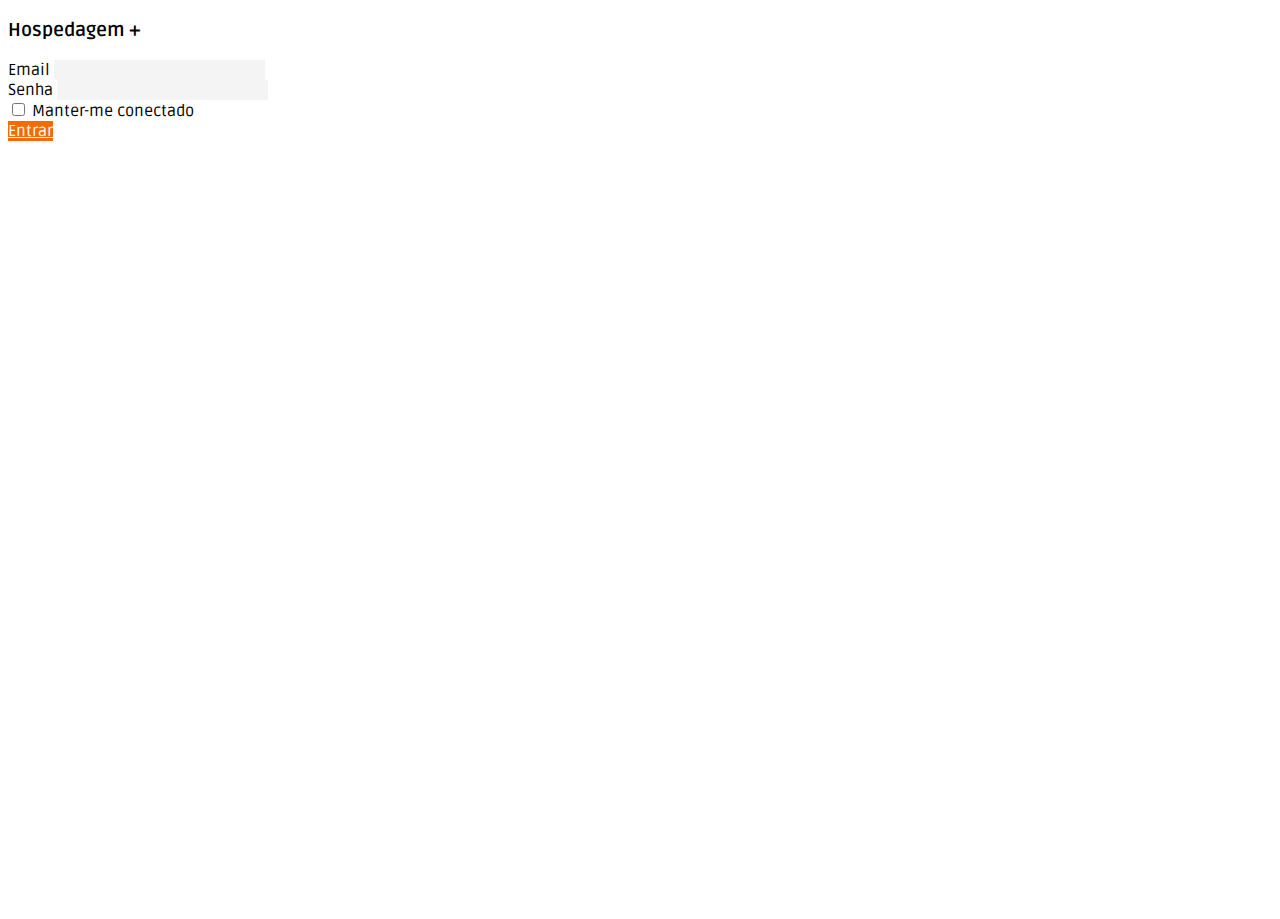
<file: index.html>
<!DOCTYPE html>
<html lang="pt-br">
<head>
    <meta charset="UTF-8">
    <meta http-equiv="X-UA-Compatible" content="IE=edge">
    <meta name="viewport" content="width=device-width, initial-scale=1.0">
    <link href="https://cdn.jsdelivr.net/npm/bootstrap@5.0.2/dist/css/bootstrap.min.css" rel="stylesheet" integrity="sha384-EVSTQN3/azprG1Anm3QDgpJLIm9Nao0Yz1ztcQTwFspd3yD65VohhpuuCOmLASjC" crossorigin="anonymous">
    <link href="https://fonts.googleapis.com/css2?family=Material+Icons" rel="stylesheet">
    <link rel="stylesheet" href="https://stackpath.bootstrapcdn.com/font-awesome/4.7.0/css/font-awesome.min.css"
        integrity="sha384-wvfXpqpZZVQGK6TAh5PVlGOfQNHSoD2xbE+QkPxCAFlNEevoEH3Sl0sibVcOQVnN" crossorigin="anonymous">
    <link rel="stylesheet" href="style.css">
    <title>Login</title>
</head>
<body>
    <div class="row w-100 h-100 d-flex justify-content-center align-items-center m-0">
        <div class="d-none d-md-none d-lg-block col-12 col-md-12 col-lg-6 background-banner-login">
        </div>
        <div class="col-12 col-md-12 col-lg-6 d-flex justify-content-center align-items-center">
            <div class="col-10 col-md-10 col-lg-10">
                <form>
                    <div class="w-100 pb-4">
                        <h3 class="fs-2 fw-bold text-center">Hospedagem +</h3>
                    </div>
                    <div class="mb-3">
                      <label for="exampleInputEmail1" class="form-label">Email</label>
                      <input type="email" class="form-control" id="exampleInputEmail1" aria-describedby="emailHelp">
                    </div>
                    <div class="mb-3">
                      <label for="exampleInputPassword1" class="form-label">Senha</label>
                      <input type="password" class="form-control" id="exampleInputPassword1">
                    </div>
                    <div class="mb-3 form-check">
                      <input type="checkbox" class="form-check-input" id="exampleCheck1">
                      <label class="form-check-label" for="exampleCheck1">Manter-me conectado</label>
                    </div>
                    <div class="d-flex justify-content-center">
                        <a href="pages/home.html" class="btn btn-orange w-50">Entrar</a>
                    </div>
                  </form>
            </div>
        </div>
    </div>
</body>
<script src="https://cdn.jsdelivr.net/npm/bootstrap@5.0.2/dist/js/bootstrap.bundle.min.js" integrity="sha384-MrcW6ZMFYlzcLA8Nl+NtUVF0sA7MsXsP1UyJoMp4YLEuNSfAP+JcXn/tWtIaxVXM" crossorigin="anonymous"></script>
</html>
</file>
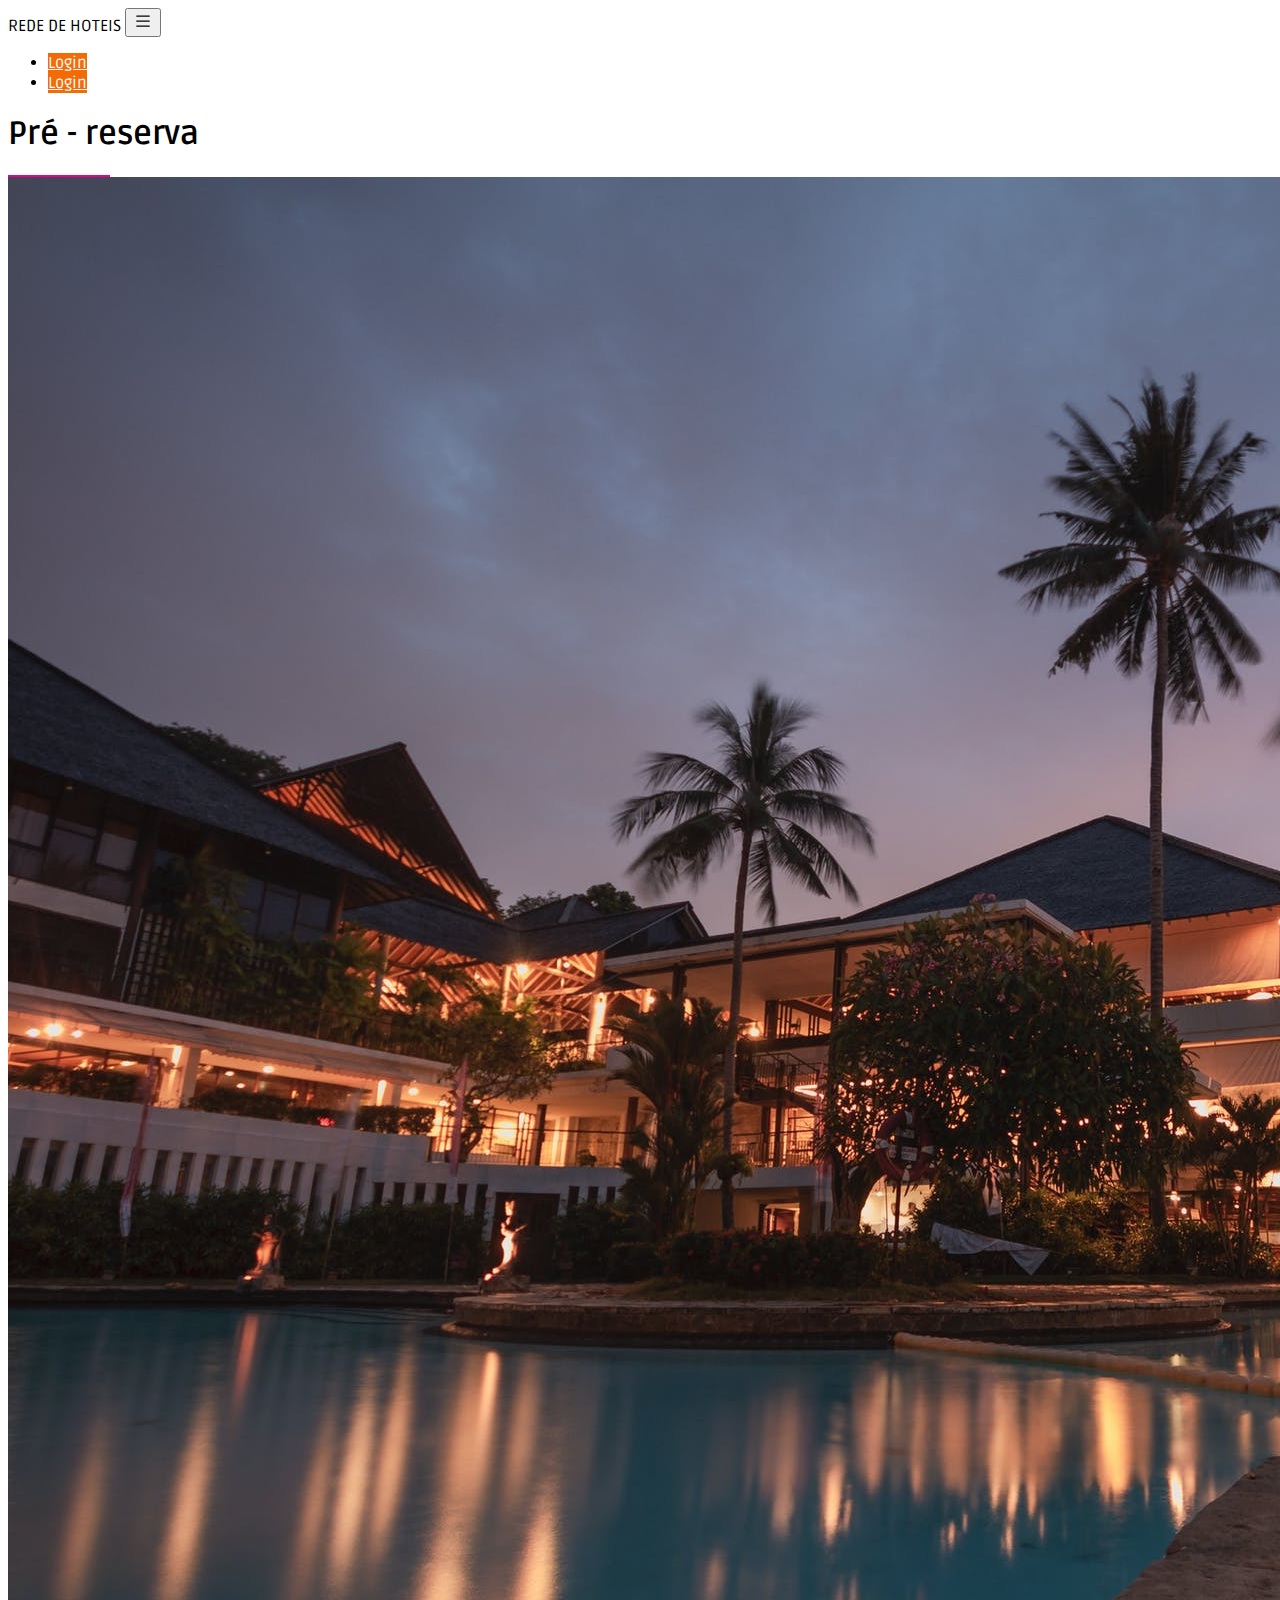
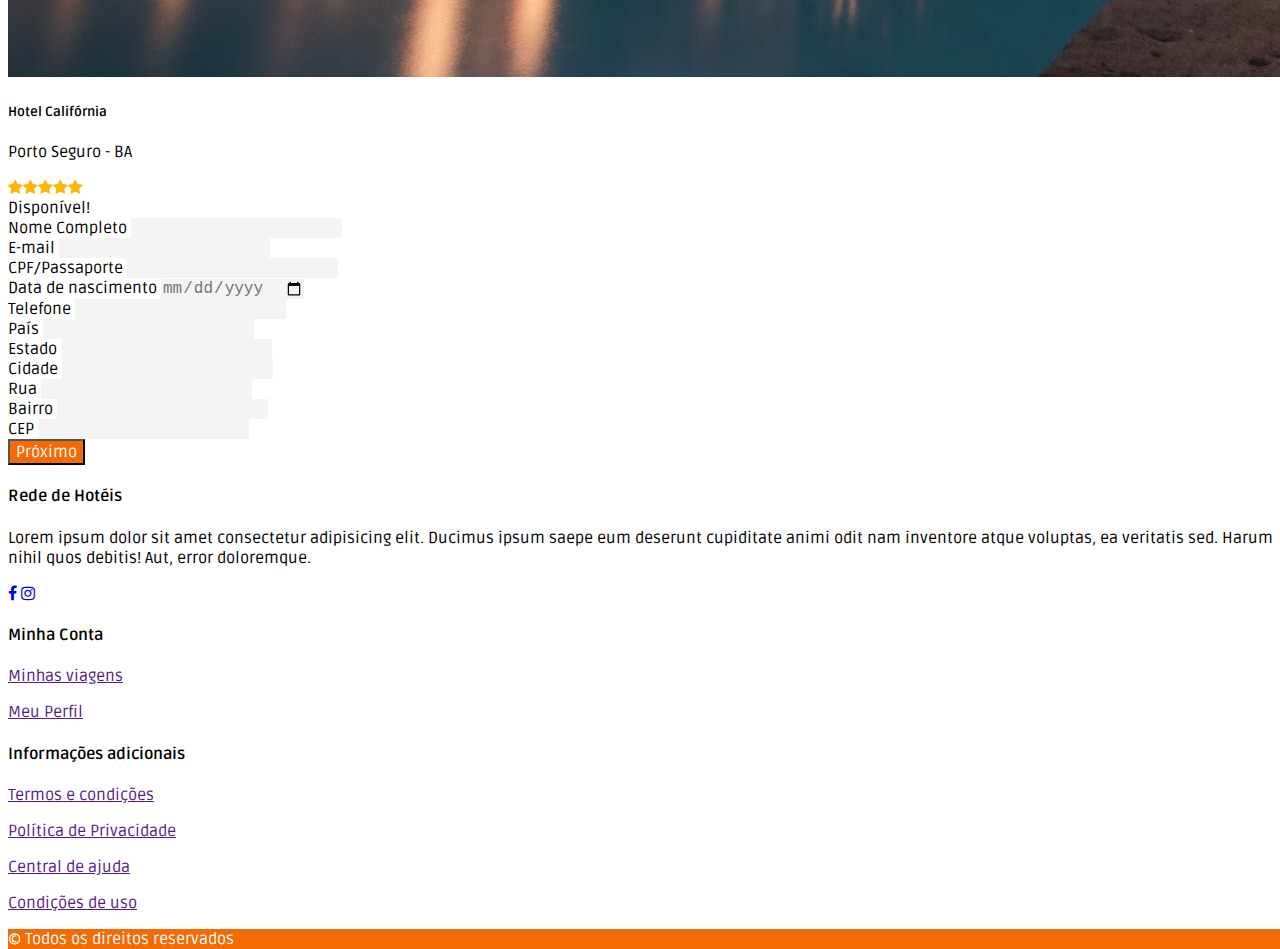
<file: pages/disponibilidade.html>
<!DOCTYPE html>
<html lang="pt-br">
<head>
    <meta charset="UTF-8">
    <meta http-equiv="X-UA-Compatible" content="IE=edge">
    <meta name="viewport" content="width=device-width, initial-scale=1.0">
    <link href="https://cdn.jsdelivr.net/npm/bootstrap@5.0.2/dist/css/bootstrap.min.css" rel="stylesheet" integrity="sha384-EVSTQN3/azprG1Anm3QDgpJLIm9Nao0Yz1ztcQTwFspd3yD65VohhpuuCOmLASjC" crossorigin="anonymous">
    <link href="https://fonts.googleapis.com/css2?family=Material+Icons" rel="stylesheet">
    <link rel="stylesheet" href="https://stackpath.bootstrapcdn.com/font-awesome/4.7.0/css/font-awesome.min.css"
        integrity="sha384-wvfXpqpZZVQGK6TAh5PVlGOfQNHSoD2xbE+QkPxCAFlNEevoEH3Sl0sibVcOQVnN" crossorigin="anonymous">
    <link rel="stylesheet" href="../style.css">
    <title>Disponibilidade</title>
</head>
<body>
    <!--navbar-->
    <nav class="navbar navbar-expand-lg navbar-light bg-white">
        <div class="container pt-1 pb-1">
          <span class="navbar-brand mb-0 h1 fw-bold">REDE DE HOTEIS</span>
          <button class="navbar-toggler" type="button" data-bs-toggle="collapse" data-bs-target="#navbarNav" aria-controls="navbarNav" aria-expanded="false" aria-label="Toggle navigation">
            <svg xmlns="http://www.w3.org/2000/svg" width="1.5em" height="1.5em" fill="currentColor" class="bi bi-list" viewBox="0 0 16 16">
                <path fill-rule="evenodd" d="M2.5 12a.5.5 0 0 1 .5-.5h10a.5.5 0 0 1 0 1H3a.5.5 0 0 1-.5-.5zm0-4a.5.5 0 0 1 .5-.5h10a.5.5 0 0 1 0 1H3a.5.5 0 0 1-.5-.5zm0-4a.5.5 0 0 1 .5-.5h10a.5.5 0 0 1 0 1H3a.5.5 0 0 1-.5-.5z"/>
              </svg>
          </button>
          <div class="collapse navbar-collapse d-lg-flex justify-content-lg-end" id="navbarNav">
            <ul class="navbar-nav">
                <li class="nav-item d-block d-md-none d-lg-md pt-2 pb-2">
                  <a href="" type="button" class="btn btn-orange w-100 rounded-0">Login</a>
                </li>
                <li class="nav-item d-none d-md-block d-lg-block">
                  <a href="" type="button" class="btn btn-orange rounded-0 ps-lg-5 pe-lg-5">Login</a>
                </li>
            </ul>
          </div>
        </div>
      </nav>
      <!--end navbar-->

      <div class="w-100 pb-5 pt-lg-2 pb-lg-5 min-vh-100">
        <div class="container pt-5 pb-2 pt-lg-5 pb-lg-0">
            <div class="w-100 title mb-5 mb-md-m5 mb-lg-5 pt-lg-4">
                <h1 class="fs-4 text-center text-lg-center mb-2 fw-bold">Pré - reserva</h1>
                <div class="line-orange m-auto"></div>
            </div>
            <div class="row">
                <div class="col-12 col-md col-lg-3 mb-3">
                    <div class="card border-0 pt-lg-4">
                        <img src="../assets/img/hoteis/hotel-1.jpeg" alt="" class="card-img-top rouded-0">
                        <div class="card-body pe-0 ps-0">
                            <h5 class="card-title mb-1">Hotel Califórnia</h5>
                            <p class="card-text text-muted mb-1">Porto Seguro - BA</p>
                            <div class="stars mb-3">
                                <span class="star"><i class="fa fa-star" aria-hidden="true"></i><i class="fa fa-star" aria-hidden="true"></i><i class="fa fa-star" aria-hidden="true"></i><i class="fa fa-star" aria-hidden="true"></i><i class="fa fa-star" aria-hidden="true"></i></span>
                            </div>
                            <div class="alert alert-success rounded-0 text-center" role="alert">
                                Disponível!
                            </div>
                        </div>
                    </div>
                </div>
                <div class="col-12 col-md col-lg-9">
                    <div class="card border-0">
                        <div class="card-body">
                            <form class="row g-3">

                                <div class="col-md-6">
                                    <label for="nome" class="form-label">Nome Completo</label>
                                    <input type="text" class="form-control rounded-0" id="nome">
                                </div>

                                <div class="col-md-6">
                                    <label for="email" class="form-label">E-mail</label>
                                    <input type="email" class="form-control rounded-0" id="email">
                                </div>

                                <div class="col-md-6">
                                    <label for="documento" class="form-label">CPF/Passaporte</label>
                                    <input type="text" class="form-control rounded-0" id="documento">
                                </div>

                                <div class="col-md-6">
                                    <label for="data-nascimento" class="form-label">Data de nascimento</label>
                                    <input type="date" class="form-control rounded-0" id="data-nascimento">
                                </div>

                                <div class="col-md-12">
                                    <label for="telefone" class="form-label">Telefone</label>
                                    <input type="tel" class="form-control rounded-0" id="telefone">
                                </div>

                                <div class="col-md-4">
                                    <label for="pais" class="form-label">País</label>
                                    <input type="text" class="form-control rounded-0" id="pais">
                                </div>

                                <div class="col-md-4">
                                    <label for="estado" class="form-label">Estado</label>
                                    <input type="text" class="form-control rounded-0" id="estado">
                                </div>

                                <div class="col-md-4">
                                    <label for="pais" class="form-label">Cidade</label>
                                    <input type="text" class="form-control rounded-0" id="pais">
                                </div>

                                <div class="col-md-12">
                                    <label for="rua" class="form-label">Rua</label>
                                    <input type="text" class="form-control rounded-0" id="rua">
                                </div>

                                <div class="col-md-6">
                                    <label for="bairro" class="form-label">Bairro</label>
                                    <input type="text" class="form-control rounded-0" id="bairro">
                                </div>

                                <div class="col-md-6">
                                    <label for="cep" class="form-label">CEP</label>
                                    <input type="text" class="form-control rounded-0" id="cep">
                                </div>
                                <div class="w-100 d-flex justify-content-center d-lg-flex justify-content-lg-center pt-3">
                                    <button type="button" class="btn btn-orange pe-4 ps-4 rounded-0">Próximo</button>
                                </div>

                            </form>
                        </div>
                    </div>
                </div>
            </div>
        </div>
      </div>

      <!--rodapé-->
      <footer class="w-100 bg-light">
        <div class="container pt-5 pt-lg-5 pb-lg-5">
          <div class="row">
            <div class="col-12 col-md-3 col-lg-4 mb-3 mb-md-0 mb-lg-0">
              <h4 class="fs-4 fw-bold text-uppercase mb-2 mb-md-4 mb-lg-4">Rede de Hotéis</h4>
              <p class="text-muted">Lorem ipsum dolor sit amet consectetur adipisicing elit. Ducimus ipsum saepe eum deserunt cupiditate animi odit nam inventore atque voluptas, ea veritatis sed. Harum nihil quos debitis! Aut, error doloremque.</p>
              <p>
                <a href="https://www.facebook.com/warley.galvao.5" title="Facebook" target="_blank" class="text-decoration-none text-muted me-1 me-md-1 me-lg-2"><i class="fa fa-facebook" aria-hidden="true"></i></a>
                <a href="https://www.instagram.com/wrgalvao/" title="Instagram" target="_blank" class="text-decoration-none text-muted me-1 me-md-1 me-lg-2"><i class="fa fa-instagram" aria-hidden="true"></i></a>
              </p>
            </div>
            <div class="col-12 col-md-3 col-lg-4 pe-lg-0 ps-lg-5 mb-3 mb-md-0 md-lg-0">
              <h4 class="fw-4 fw-bold mb-2 mb-md-4 mb-lg-4">Minha Conta</h4>
              <p class="mb-0"><a href="" class="text-decoration-none text-muted">Minhas viagens</a></p>
              <p class="mb-0"><a href="" class="text-decoration-none text-muted">Meu Perfil</a></p>
            </div>
    
            <div class="col-12 col-md-3 col-lg-4 pe-lg-0 ps-lg-5 mb-3 mb-md-0 md-lg-0">
              <h4 class="fw-4 fw-bold mb-2 mb-md-4 mb-lg-4">Informações adicionais</h4>
              <p class="mb-0"><a href="" class="text-decoration-none text-muted">Termos e condições</a></p>
              <p class="mb-0"><a href="" class="text-decoration-none text-muted">Política de Privacidade</a></p>
              <p class="mb-0"><a href="" class="text-decoration-none text-muted">Central de ajuda</a></p>
              <p class="mb-0"><a href="" class="text-decoration-none text-muted">Condições de uso</a></p>
            </div>
          </div>
        </div>
        <div class="w-100 bg-color-orange d-flex justify-content-center align-items-center">
          <p class="mb-0 pt-1 pb-1">&copy; Todos os direitos reservados</p>
        </div>
      </footer>
      <!--end rodapé-->
</body>
<script src="https://cdn.jsdelivr.net/npm/bootstrap@5.0.2/dist/js/bootstrap.bundle.min.js" integrity="sha384-MrcW6ZMFYlzcLA8Nl+NtUVF0sA7MsXsP1UyJoMp4YLEuNSfAP+JcXn/tWtIaxVXM" crossorigin="anonymous"></script>
</html>
</file>
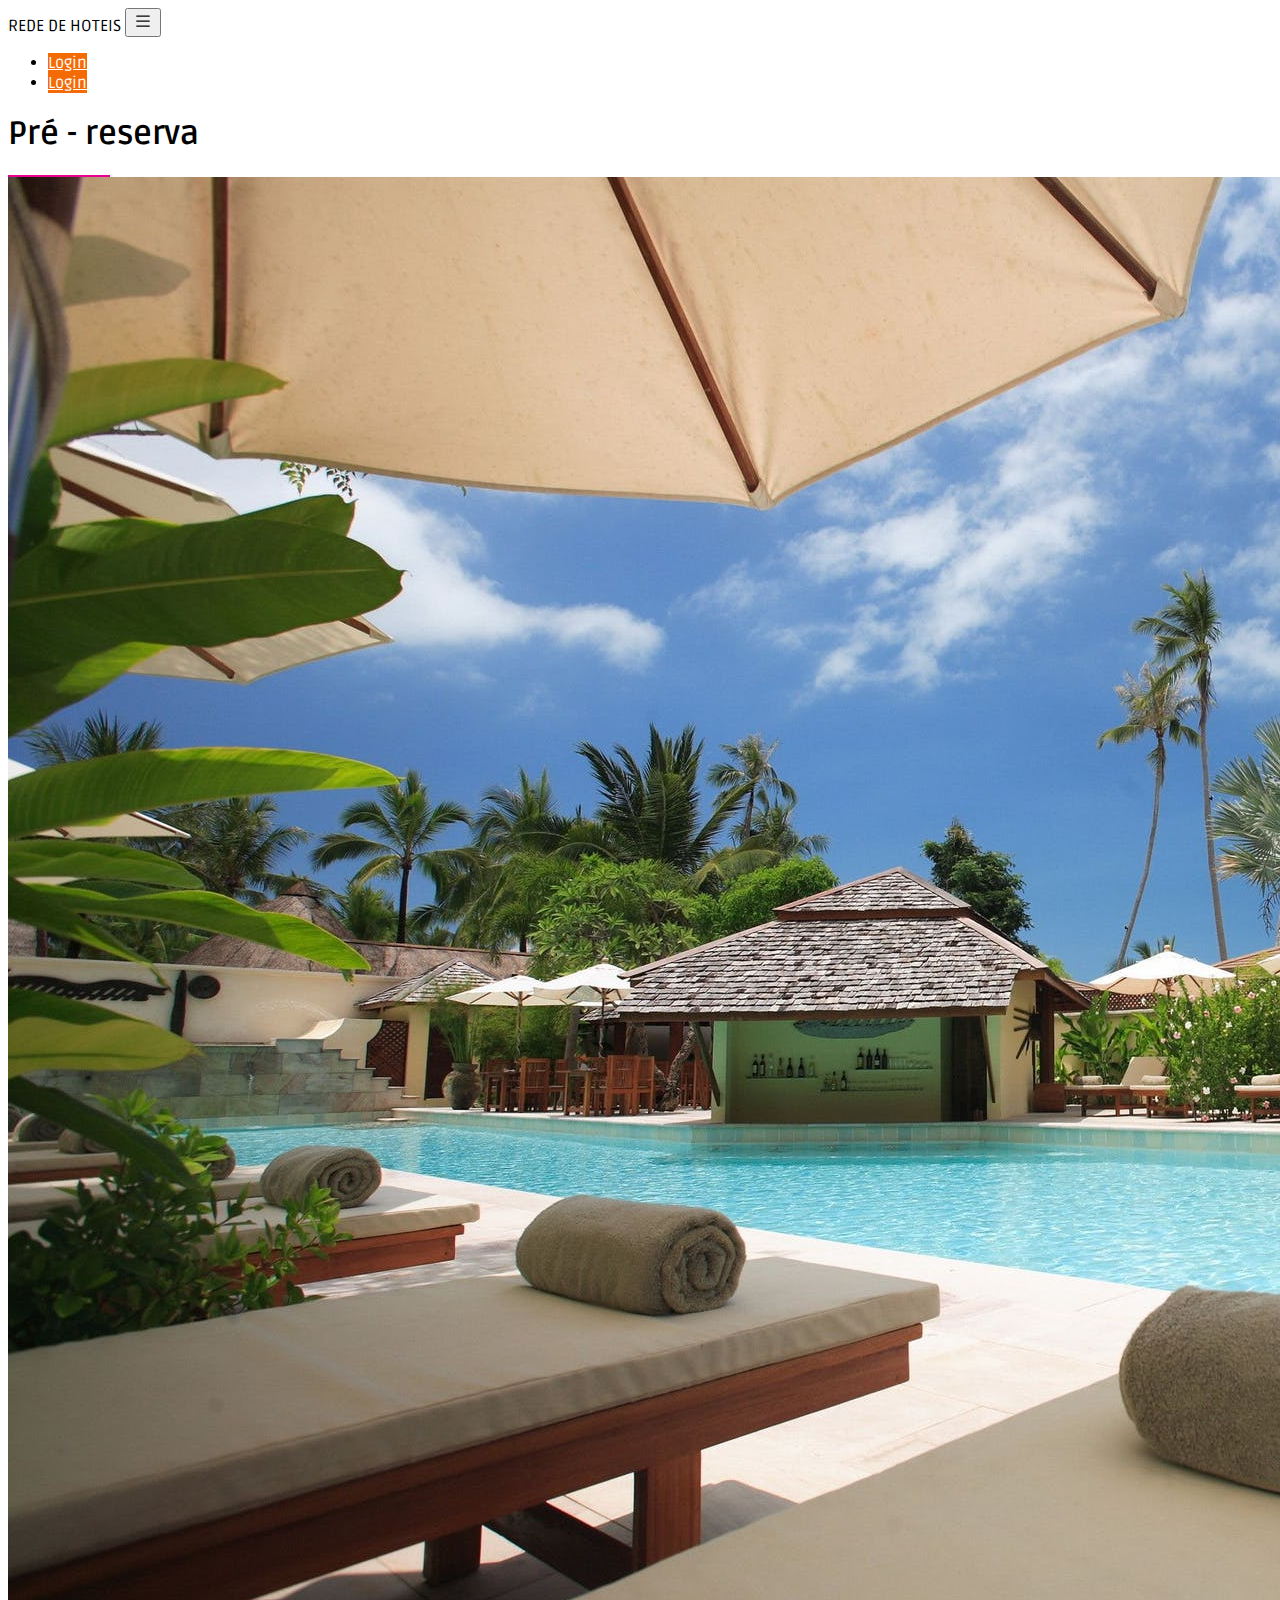
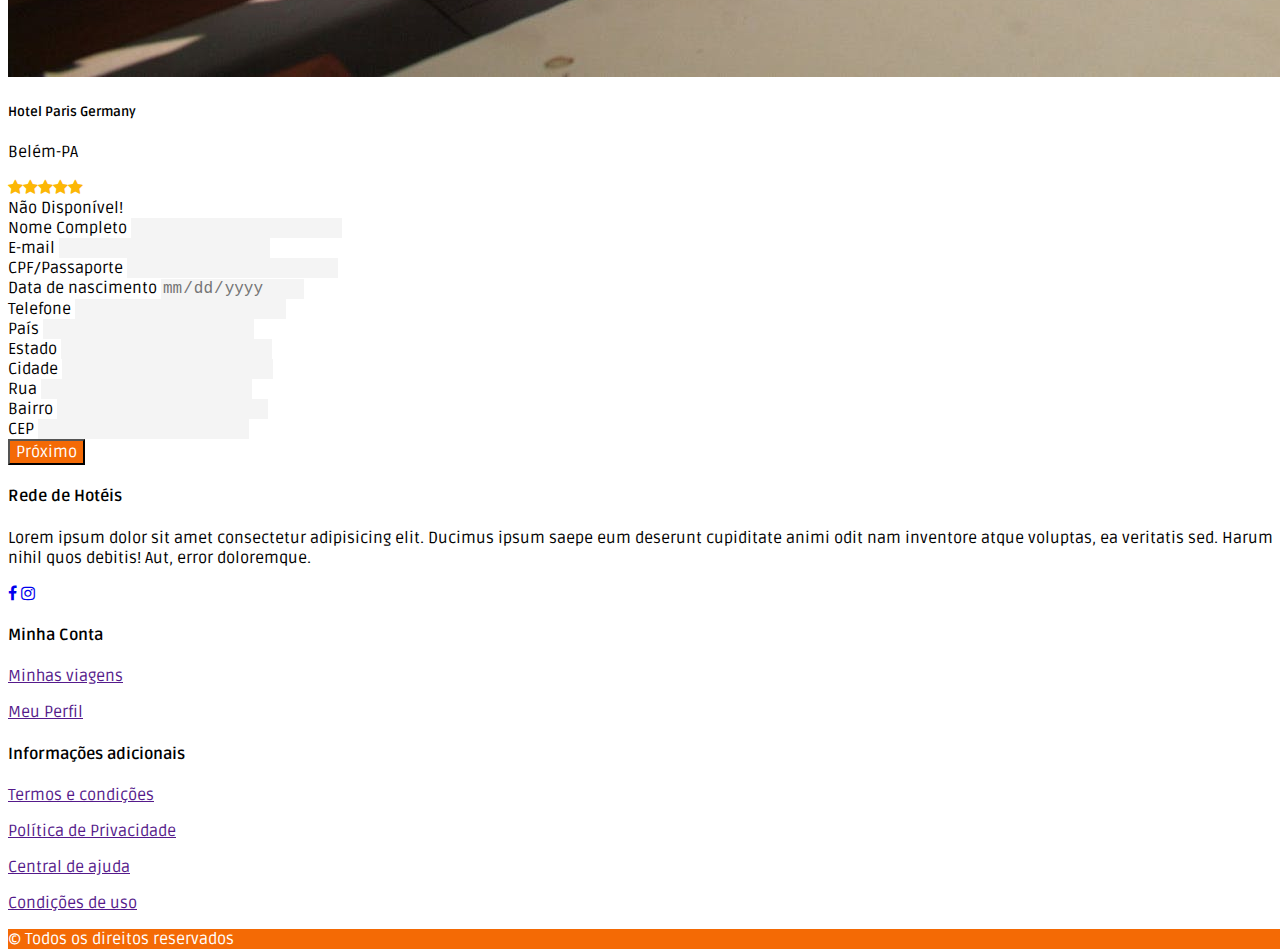
<file: pages/disponibilidade2.html>
<!DOCTYPE html>
<html lang="pt-br">
<head>
    <meta charset="UTF-8">
    <meta http-equiv="X-UA-Compatible" content="IE=edge">
    <meta name="viewport" content="width=device-width, initial-scale=1.0">
    <link href="https://cdn.jsdelivr.net/npm/bootstrap@5.0.2/dist/css/bootstrap.min.css" rel="stylesheet" integrity="sha384-EVSTQN3/azprG1Anm3QDgpJLIm9Nao0Yz1ztcQTwFspd3yD65VohhpuuCOmLASjC" crossorigin="anonymous">
    <link href="https://fonts.googleapis.com/css2?family=Material+Icons" rel="stylesheet">
    <link rel="stylesheet" href="https://stackpath.bootstrapcdn.com/font-awesome/4.7.0/css/font-awesome.min.css"
        integrity="sha384-wvfXpqpZZVQGK6TAh5PVlGOfQNHSoD2xbE+QkPxCAFlNEevoEH3Sl0sibVcOQVnN" crossorigin="anonymous">
    <link rel="stylesheet" href="../style.css">
    <title>Disponibilidade</title>
</head>
<body>
    <!--navbar-->
    <nav class="navbar navbar-expand-lg navbar-light bg-white">
        <div class="container pt-1 pb-1">
          <span class="navbar-brand mb-0 h1 fw-bold">REDE DE HOTEIS</span>
          <button class="navbar-toggler" type="button" data-bs-toggle="collapse" data-bs-target="#navbarNav" aria-controls="navbarNav" aria-expanded="false" aria-label="Toggle navigation">
            <svg xmlns="http://www.w3.org/2000/svg" width="1.5em" height="1.5em" fill="currentColor" class="bi bi-list" viewBox="0 0 16 16">
                <path fill-rule="evenodd" d="M2.5 12a.5.5 0 0 1 .5-.5h10a.5.5 0 0 1 0 1H3a.5.5 0 0 1-.5-.5zm0-4a.5.5 0 0 1 .5-.5h10a.5.5 0 0 1 0 1H3a.5.5 0 0 1-.5-.5zm0-4a.5.5 0 0 1 .5-.5h10a.5.5 0 0 1 0 1H3a.5.5 0 0 1-.5-.5z"/>
              </svg>
          </button>
          <div class="collapse navbar-collapse d-lg-flex justify-content-lg-end" id="navbarNav">
            <ul class="navbar-nav">
                <li class="nav-item d-block d-md-none d-lg-md pt-2 pb-2">
                  <a href="" type="button" class="btn btn-orange w-100 rounded-0">Login</a>
                </li>
                <li class="nav-item d-none d-md-block d-lg-block">
                  <a href="" type="button" class="btn btn-orange rounded-0 ps-lg-5 pe-lg-5">Login</a>
                </li>
            </ul>
          </div>
        </div>
      </nav>
      <!--end navbar-->

      <div class="w-100 pb-5 pt-lg-2 pb-lg-5 min-vh-100">
        <div class="container pt-5 pb-2 pt-lg-5 pb-lg-0">
            <div class="w-100 title mb-5 mb-md-m5 mb-lg-5 pt-lg-4">
                <h1 class="fs-4 text-center text-lg-center mb-2 fw-bold">Pré - reserva</h1>
                <div class="line-orange m-auto"></div>
            </div>
            <div class="row">
                <div class="col-12 col-md col-lg-3 mb-3">
                    <div class="card border-0 pt-lg-4">
                        <img src="../assets/img/hoteis/hotel-2.jpeg" alt="" class="card-img-top rouded-0">
                        <div class="card-body pe-0 ps-0">
                            <h5 class="card-title mb-1">Hotel Paris Germany</h5>
                            <p class="card-text text-muted mb-1">Belém-PA</p>
                            <div class="stars mb-3">
                                <span class="star"><i class="fa fa-star" aria-hidden="true"></i><i class="fa fa-star" aria-hidden="true"></i><i class="fa fa-star" aria-hidden="true"></i><i class="fa fa-star" aria-hidden="true"></i><i class="fa fa-star" aria-hidden="true"></i></span>
                            </div>
                            <div class="alert alert-danger rounded-0 text-center" role="alert">
                                Não Disponível!
                            </div>
                        </div>
                    </div>
                </div>
                <div class="col-12 col-md col-lg-9">
                    <div class="card border-0">
                        <div class="card-body">
                            <form class="row g-3">

                                <div class="col-md-6">
                                    <label for="nome" class="form-label">Nome Completo</label>
                                    <input type="text" class="form-control rounded-0" id="nome" disabled>
                                </div>

                                <div class="col-md-6">
                                    <label for="email" class="form-label">E-mail</label>
                                    <input type="email" class="form-control rounded-0" id="email" disabled>
                                </div>

                                <div class="col-md-6">
                                    <label for="documento" class="form-label">CPF/Passaporte</label>
                                    <input type="text" class="form-control rounded-0" id="documento" disabled>
                                </div>

                                <div class="col-md-6">
                                    <label for="data-nascimento" class="form-label">Data de nascimento</label>
                                    <input type="date" class="form-control rounded-0" id="data-nascimento" disabled>
                                </div>

                                <div class="col-md-12">
                                    <label for="telefone" class="form-label">Telefone</label>
                                    <input type="tel" class="form-control rounded-0" id="telefone" disabled>
                                </div>

                                <div class="col-md-4">
                                    <label for="pais" class="form-label">País</label>
                                    <input type="text" class="form-control rounded-0" id="pais" disabled>
                                </div>

                                <div class="col-md-4">
                                    <label for="estado" class="form-label">Estado</label>
                                    <input type="text" class="form-control rounded-0" id="estado" disabled>
                                </div>

                                <div class="col-md-4">
                                    <label for="pais" class="form-label">Cidade</label>
                                    <input type="text" class="form-control rounded-0" id="pais" disabled>
                                </div>

                                <div class="col-md-12">
                                    <label for="rua" class="form-label">Rua</label>
                                    <input type="text" class="form-control rounded-0" id="rua" disabled>
                                </div>

                                <div class="col-md-6">
                                    <label for="bairro" class="form-label">Bairro</label>
                                    <input type="text" class="form-control rounded-0" id="bairro" disabled>
                                </div>

                                <div class="col-md-6">
                                    <label for="cep" class="form-label">CEP</label>
                                    <input type="text" class="form-control rounded-0" id="cep" disabled>
                                </div>
                                <div class="w-100 d-flex justify-content-center d-lg-flex justify-content-lg-center pt-3">
                                    <button type="button" class="btn btn-orange pe-4 ps-4 rounded-0">Próximo</button>
                                </div>

                            </form>
                        </div>
                    </div>
                </div>
            </div>
        </div>
      </div>

      <!--rodapé-->
      <footer class="w-100 bg-light">
        <div class="container pt-5 pt-lg-5 pb-lg-5">
          <div class="row">
            <div class="col-12 col-md-4 col-lg-4 mb-lg-0">
              <h4 class="fs-4 fw-bold text-uppercase mb-2 mb-md-4 mb-lg-4">Rede de Hotéis</h4>
              <p class="text-muted">Lorem ipsum dolor sit amet consectetur adipisicing elit. Ducimus ipsum saepe eum deserunt cupiditate animi odit nam inventore atque voluptas, ea veritatis sed. Harum nihil quos debitis! Aut, error doloremque.</p>
              <p>
                <a href="https://www.facebook.com/warley.galvao.5" title="Facebook" target="_blank" class="text-decoration-none text-muted me-1 me-md-1 me-lg-2"><i class="fa fa-facebook" aria-hidden="true"></i></a>
                <a href="https://www.instagram.com/wrgalvao/" title="Instagram" target="_blank" class="text-decoration-none text-muted me-1 me-md-1 me-lg-2"><i class="fa fa-instagram" aria-hidden="true"></i></a>
              </p>
            </div>
            <div class="col-12 col-md-4 col-lg-4 pe-lg-0 ps-lg-5 mb-3 mb-md-0 md-lg-0">
              <h4 class="fw-4 fw-bold mb-2 mb-md-4 mb-lg-4">Minha Conta</h4>
              <p class="mb-0"><a href="" class="text-decoration-none text-muted">Minhas viagens</a></p>
              <p class="mb-0"><a href="" class="text-decoration-none text-muted">Meu Perfil</a></p>
            </div>
    
            <div class="col-12 col-md-4 col-lg-4 pe-lg-0 ps-lg-5 mb-3 mb-md-0 md-lg-0">
              <h4 class="fw-4 fw-bold mb-2 mb-md-4 mb-lg-4">Informações adicionais</h4>
              <p class="mb-0"><a href="" class="text-decoration-none text-muted">Termos e condições</a></p>
              <p class="mb-0"><a href="" class="text-decoration-none text-muted">Política de Privacidade</a></p>
              <p class="mb-0"><a href="" class="text-decoration-none text-muted">Central de ajuda</a></p>
              <p class="mb-0"><a href="" class="text-decoration-none text-muted">Condições de uso</a></p>
            </div>
          </div>
        </div>
        <div class="w-100 bg-color-orange d-flex justify-content-center align-items-center">
          <p class="mb-0 pt-1 pb-1">&copy; Todos os direitos reservados</p>
        </div>
      </footer>
      <!--end rodapé-->
</body>
<script src="https://cdn.jsdelivr.net/npm/bootstrap@5.0.2/dist/js/bootstrap.bundle.min.js" integrity="sha384-MrcW6ZMFYlzcLA8Nl+NtUVF0sA7MsXsP1UyJoMp4YLEuNSfAP+JcXn/tWtIaxVXM" crossorigin="anonymous"></script>
</html>
</file>
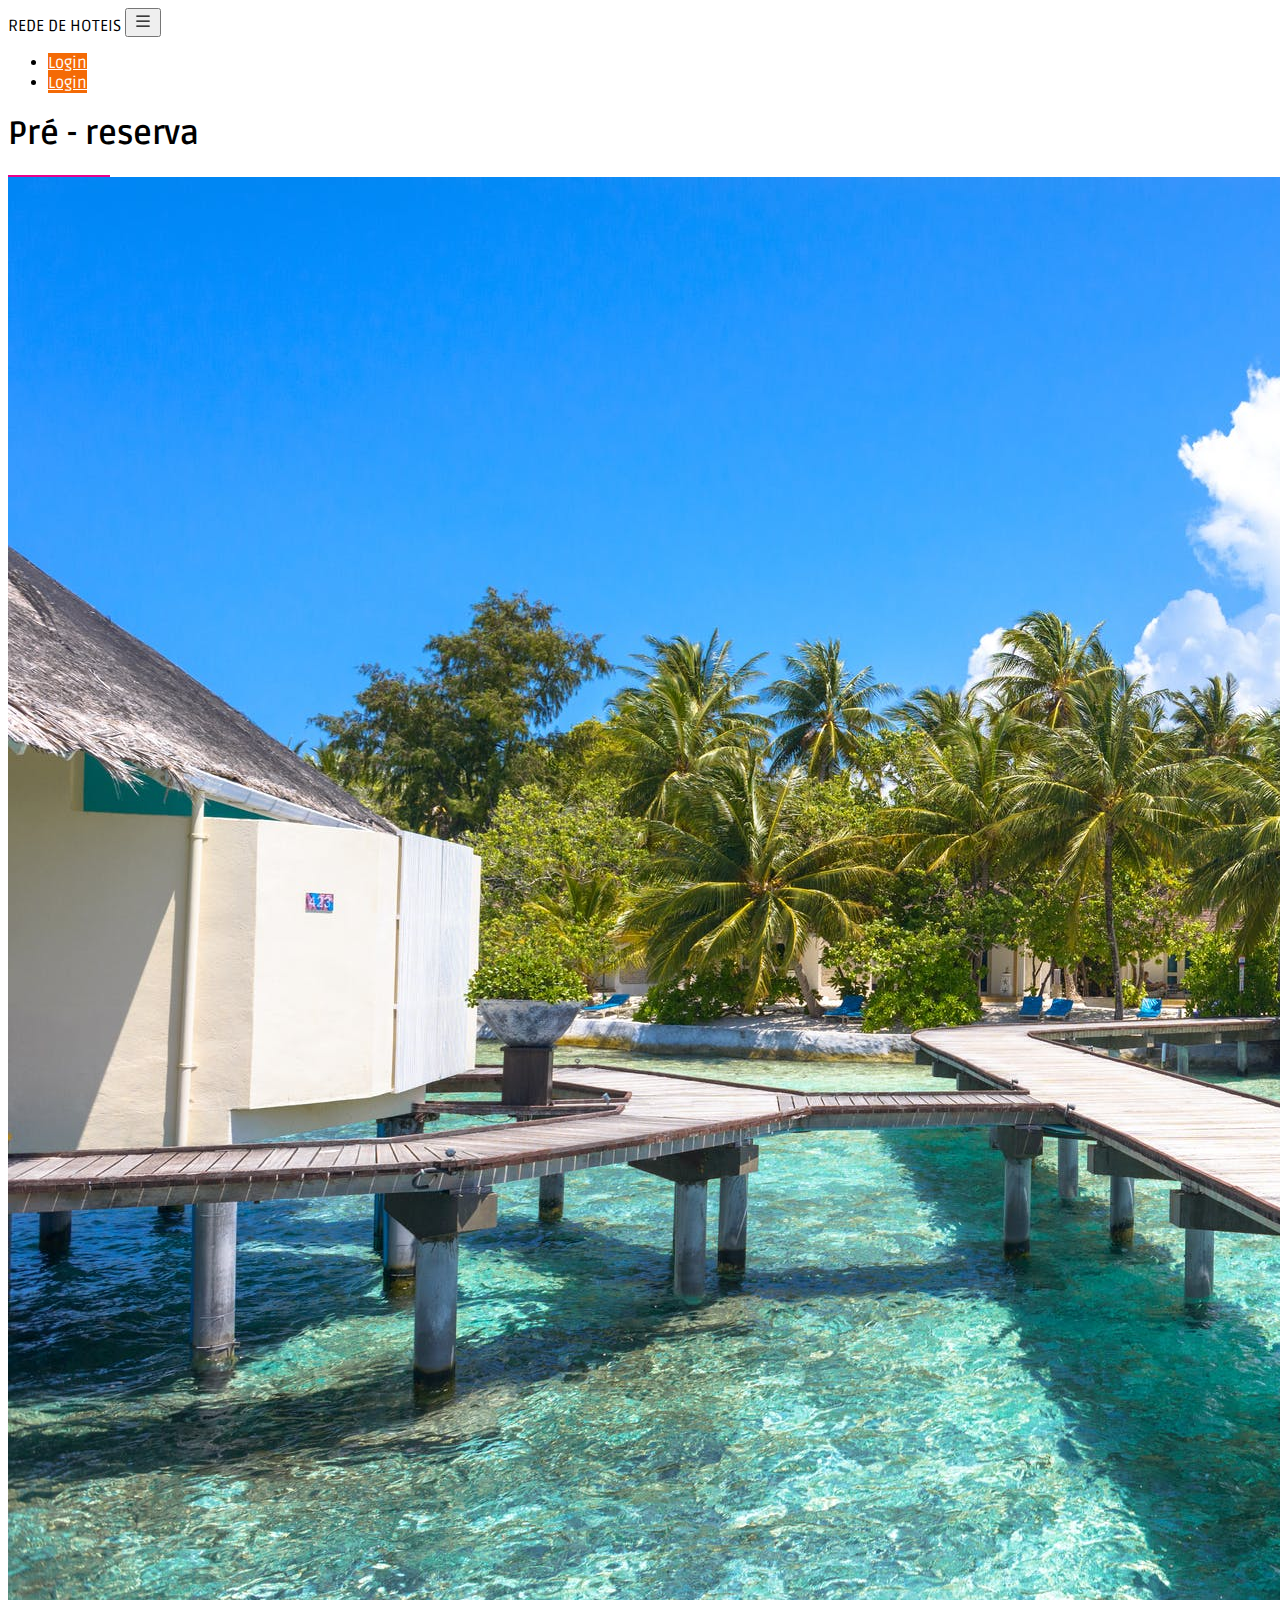
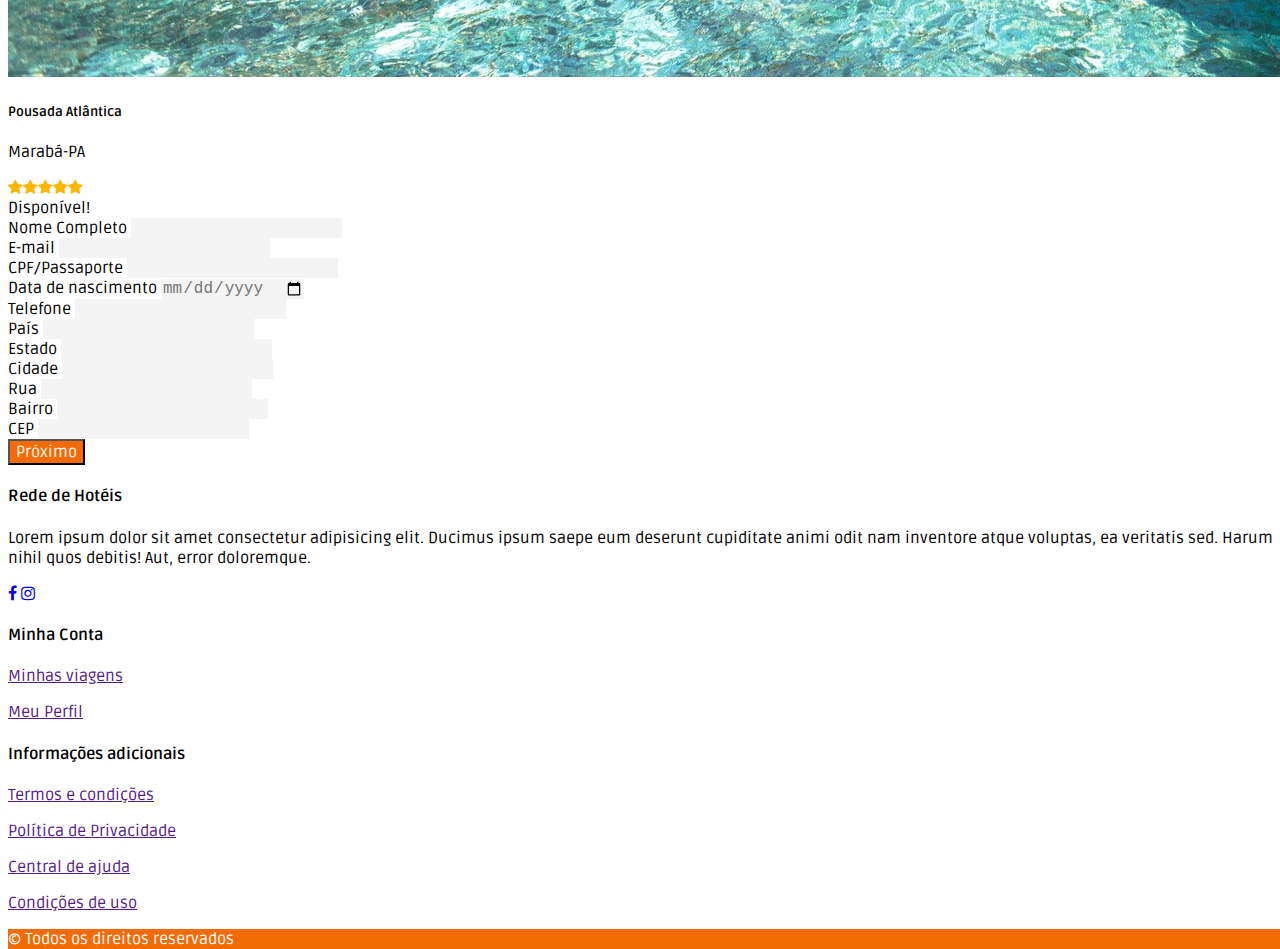
<file: pages/disponibilidade3.html>
<!DOCTYPE html>
<html lang="pt-br">
<head>
    <meta charset="UTF-8">
    <meta http-equiv="X-UA-Compatible" content="IE=edge">
    <meta name="viewport" content="width=device-width, initial-scale=1.0">
    <link href="https://cdn.jsdelivr.net/npm/bootstrap@5.0.2/dist/css/bootstrap.min.css" rel="stylesheet" integrity="sha384-EVSTQN3/azprG1Anm3QDgpJLIm9Nao0Yz1ztcQTwFspd3yD65VohhpuuCOmLASjC" crossorigin="anonymous">
    <link href="https://fonts.googleapis.com/css2?family=Material+Icons" rel="stylesheet">
    <link rel="stylesheet" href="https://stackpath.bootstrapcdn.com/font-awesome/4.7.0/css/font-awesome.min.css"
        integrity="sha384-wvfXpqpZZVQGK6TAh5PVlGOfQNHSoD2xbE+QkPxCAFlNEevoEH3Sl0sibVcOQVnN" crossorigin="anonymous">
    <link rel="stylesheet" href="../style.css">
    <title>Disponibilidade</title>
</head>
<body>
    <!--navbar-->
    <nav class="navbar navbar-expand-lg navbar-light bg-white">
        <div class="container pt-1 pb-1">
          <span class="navbar-brand mb-0 h1 fw-bold">REDE DE HOTEIS</span>
          <button class="navbar-toggler" type="button" data-bs-toggle="collapse" data-bs-target="#navbarNav" aria-controls="navbarNav" aria-expanded="false" aria-label="Toggle navigation">
            <svg xmlns="http://www.w3.org/2000/svg" width="1.5em" height="1.5em" fill="currentColor" class="bi bi-list" viewBox="0 0 16 16">
                <path fill-rule="evenodd" d="M2.5 12a.5.5 0 0 1 .5-.5h10a.5.5 0 0 1 0 1H3a.5.5 0 0 1-.5-.5zm0-4a.5.5 0 0 1 .5-.5h10a.5.5 0 0 1 0 1H3a.5.5 0 0 1-.5-.5zm0-4a.5.5 0 0 1 .5-.5h10a.5.5 0 0 1 0 1H3a.5.5 0 0 1-.5-.5z"/>
              </svg>
          </button>
          <div class="collapse navbar-collapse d-lg-flex justify-content-lg-end" id="navbarNav">
            <ul class="navbar-nav">
                <li class="nav-item d-block d-md-none d-lg-md pt-2 pb-2">
                  <a href="" type="button" class="btn btn-orange w-100 rounded-0">Login</a>
                </li>
                <li class="nav-item d-none d-md-block d-lg-block">
                  <a href="" type="button" class="btn btn-orange rounded-0 ps-lg-5 pe-lg-5">Login</a>
                </li>
            </ul>
          </div>
        </div>
      </nav>
      <!--end navbar-->

      <div class="w-100 pb-5 pt-lg-2 pb-lg-5 min-vh-100">
        <div class="container pt-5 pb-2 pt-lg-5 pb-lg-0">
            <div class="w-100 title mb-5 mb-md-m5 mb-lg-5 pt-lg-4">
                <h1 class="fs-4 text-center text-lg-center mb-2 fw-bold">Pré - reserva</h1>
                <div class="line-orange m-auto"></div>
            </div>
            <div class="row">
                <div class="col-12 col-md col-lg-3 mb-3">
                    <div class="card border-0 pt-lg-4">
                        <img src="../assets/img/hoteis/hotel-3.jpeg" alt="" class="card-img-top rouded-0">
                        <div class="card-body pe-0 ps-0">
                            <h5 class="card-title mb-1">Pousada Atlântica</h5>
                            <p class="card-text text-muted mb-1">Marabá-PA</p>
                            <div class="stars mb-3">
                                <span class="star"><i class="fa fa-star" aria-hidden="true"></i><i class="fa fa-star" aria-hidden="true"></i><i class="fa fa-star" aria-hidden="true"></i><i class="fa fa-star" aria-hidden="true"></i><i class="fa fa-star" aria-hidden="true"></i></span>
                            </div>
                            <div class="alert alert-success rounded-0 text-center" role="alert">
                                Disponível!
                            </div>
                        </div>
                    </div>
                </div>
                <div class="col-12 col-md col-lg-9">
                    <div class="card border-0">
                        <div class="card-body">
                            <form class="row g-3">

                                <div class="col-md-6">
                                    <label for="nome" class="form-label">Nome Completo</label>
                                    <input type="text" class="form-control rounded-0" id="nome">
                                </div>

                                <div class="col-md-6">
                                    <label for="email" class="form-label">E-mail</label>
                                    <input type="email" class="form-control rounded-0" id="email">
                                </div>

                                <div class="col-md-6">
                                    <label for="documento" class="form-label">CPF/Passaporte</label>
                                    <input type="text" class="form-control rounded-0" id="documento">
                                </div>

                                <div class="col-md-6">
                                    <label for="data-nascimento" class="form-label">Data de nascimento</label>
                                    <input type="date" class="form-control rounded-0" id="data-nascimento">
                                </div>

                                <div class="col-md-12">
                                    <label for="telefone" class="form-label">Telefone</label>
                                    <input type="tel" class="form-control rounded-0" id="telefone">
                                </div>

                                <div class="col-md-4">
                                    <label for="pais" class="form-label">País</label>
                                    <input type="text" class="form-control rounded-0" id="pais">
                                </div>

                                <div class="col-md-4">
                                    <label for="estado" class="form-label">Estado</label>
                                    <input type="text" class="form-control rounded-0" id="estado">
                                </div>

                                <div class="col-md-4">
                                    <label for="pais" class="form-label">Cidade</label>
                                    <input type="text" class="form-control rounded-0" id="pais">
                                </div>

                                <div class="col-md-12">
                                    <label for="rua" class="form-label">Rua</label>
                                    <input type="text" class="form-control rounded-0" id="rua">
                                </div>

                                <div class="col-md-6">
                                    <label for="bairro" class="form-label">Bairro</label>
                                    <input type="text" class="form-control rounded-0" id="bairro">
                                </div>

                                <div class="col-md-6">
                                    <label for="cep" class="form-label">CEP</label>
                                    <input type="text" class="form-control rounded-0" id="cep">
                                </div>
                                <div class="w-100 d-flex justify-content-center d-lg-flex justify-content-lg-center pt-3">
                                    <button type="button" class="btn btn-orange pe-4 ps-4 rounded-0">Próximo</button>
                                </div>

                            </form>
                        </div>
                    </div>
                </div>
            </div>
        </div>
      </div>

      <!--rodapé-->
      <footer class="w-100 bg-light">
        <div class="container pt-5 pt-lg-5 pb-lg-5">
          <div class="row">
            <div class="col-12 col-md-4 col-lg-4 mb-lg-0">
              <h4 class="fs-4 fw-bold text-uppercase mb-2 mb-md-4 mb-lg-4">Rede de Hotéis</h4>
              <p class="text-muted">Lorem ipsum dolor sit amet consectetur adipisicing elit. Ducimus ipsum saepe eum deserunt cupiditate animi odit nam inventore atque voluptas, ea veritatis sed. Harum nihil quos debitis! Aut, error doloremque.</p>
              <p>
                <a href="https://www.facebook.com/warley.galvao.5" title="Facebook" target="_blank" class="text-decoration-none text-muted me-1 me-md-1 me-lg-2"><i class="fa fa-facebook" aria-hidden="true"></i></a>
                <a href="https://www.instagram.com/wrgalvao/" title="Instagram" target="_blank" class="text-decoration-none text-muted me-1 me-md-1 me-lg-2"><i class="fa fa-instagram" aria-hidden="true"></i></a>
              </p>
            </div>
            <div class="col-12 col-md-4 col-lg-4 pe-lg-0 ps-lg-5 mb-3 mb-md-0 md-lg-0">
              <h4 class="fw-4 fw-bold mb-2 mb-md-4 mb-lg-4">Minha Conta</h4>
              <p class="mb-0"><a href="" class="text-decoration-none text-muted">Minhas viagens</a></p>
              <p class="mb-0"><a href="" class="text-decoration-none text-muted">Meu Perfil</a></p>
            </div>
    
            <div class="col-12 col-md-4 col-lg-4 pe-lg-0 ps-lg-5 mb-3 mb-md-0 md-lg-0">
              <h4 class="fw-4 fw-bold mb-2 mb-md-4 mb-lg-4">Informações adicionais</h4>
              <p class="mb-0"><a href="" class="text-decoration-none text-muted">Termos e condições</a></p>
              <p class="mb-0"><a href="" class="text-decoration-none text-muted">Política de Privacidade</a></p>
              <p class="mb-0"><a href="" class="text-decoration-none text-muted">Central de ajuda</a></p>
              <p class="mb-0"><a href="" class="text-decoration-none text-muted">Condições de uso</a></p>
            </div>
          </div>
        </div>
        <div class="w-100 bg-color-orange d-flex justify-content-center align-items-center">
          <p class="mb-0 pt-1 pb-1">&copy; Todos os direitos reservados</p>
        </div>
      </footer>
      <!--end rodapé-->
</body>
<script src="https://cdn.jsdelivr.net/npm/bootstrap@5.0.2/dist/js/bootstrap.bundle.min.js" integrity="sha384-MrcW6ZMFYlzcLA8Nl+NtUVF0sA7MsXsP1UyJoMp4YLEuNSfAP+JcXn/tWtIaxVXM" crossorigin="anonymous"></script>
</html>
</file>
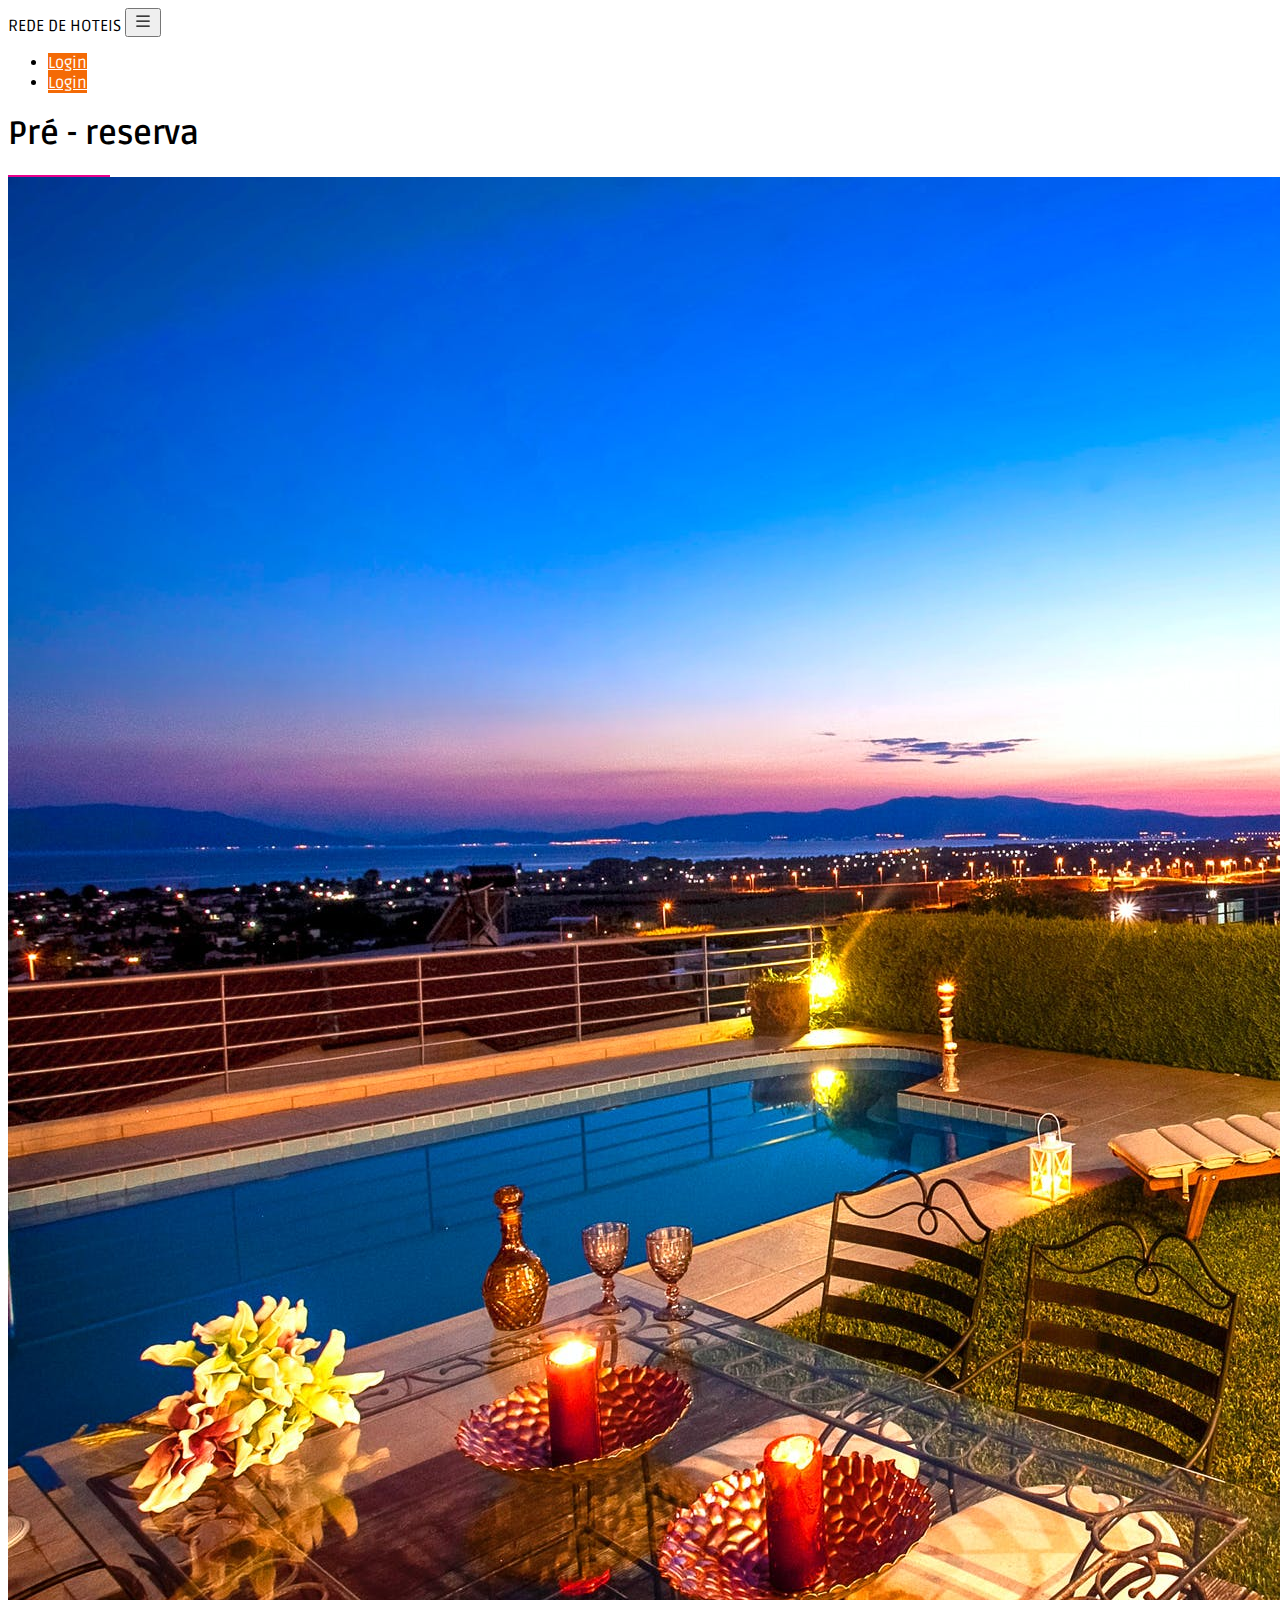
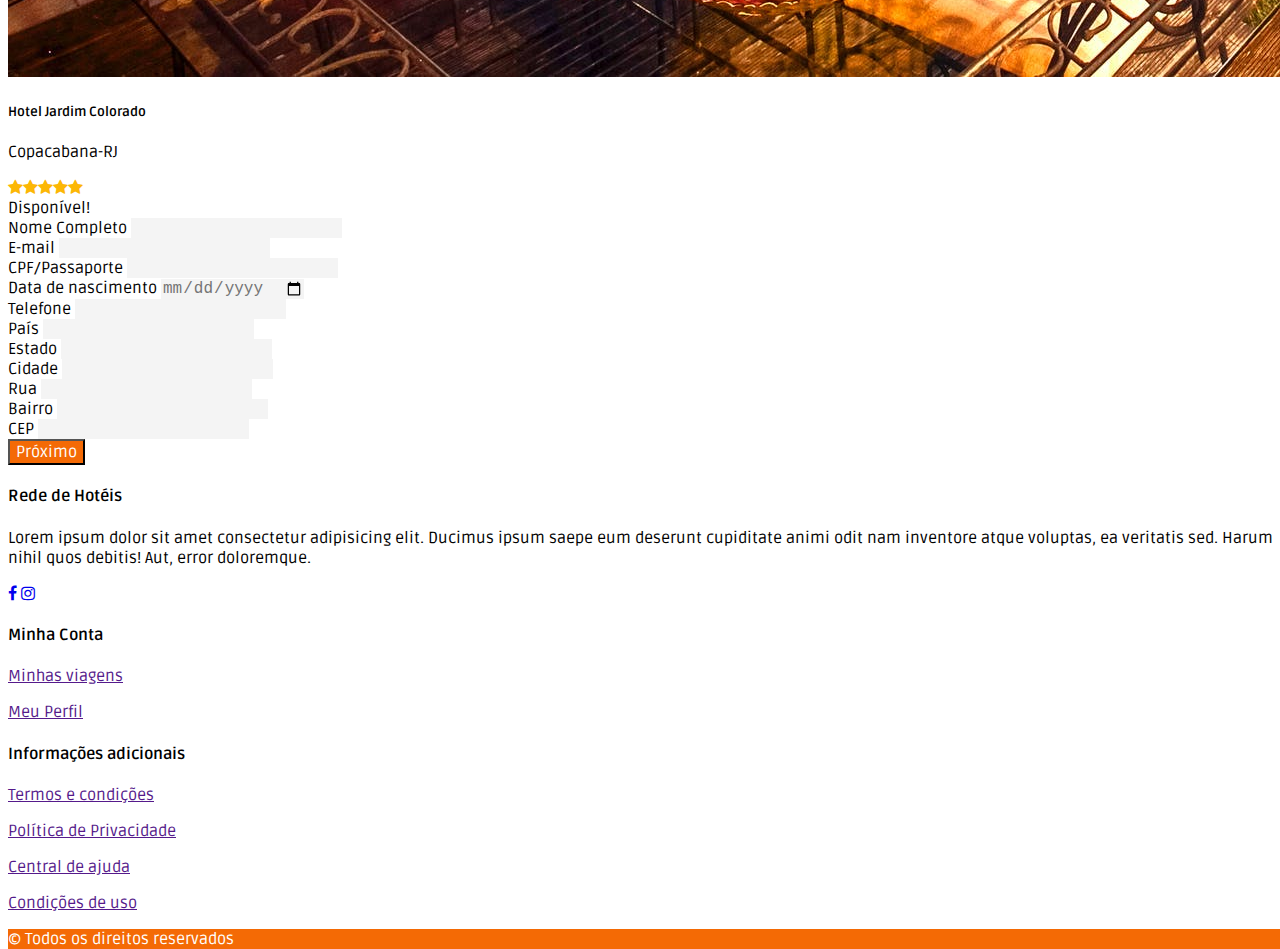
<file: pages/disponibilidade4.html>
<!DOCTYPE html>
<html lang="pt-br">
<head>
    <meta charset="UTF-8">
    <meta http-equiv="X-UA-Compatible" content="IE=edge">
    <meta name="viewport" content="width=device-width, initial-scale=1.0">
    <link href="https://cdn.jsdelivr.net/npm/bootstrap@5.0.2/dist/css/bootstrap.min.css" rel="stylesheet" integrity="sha384-EVSTQN3/azprG1Anm3QDgpJLIm9Nao0Yz1ztcQTwFspd3yD65VohhpuuCOmLASjC" crossorigin="anonymous">
    <link href="https://fonts.googleapis.com/css2?family=Material+Icons" rel="stylesheet">
    <link rel="stylesheet" href="https://stackpath.bootstrapcdn.com/font-awesome/4.7.0/css/font-awesome.min.css"
        integrity="sha384-wvfXpqpZZVQGK6TAh5PVlGOfQNHSoD2xbE+QkPxCAFlNEevoEH3Sl0sibVcOQVnN" crossorigin="anonymous">
    <link rel="stylesheet" href="../style.css">
    <title>Disponibilidade</title>
</head>
<body>
    <!--navbar-->
    <nav class="navbar navbar-expand-lg navbar-light bg-white">
        <div class="container pt-1 pb-1">
          <span class="navbar-brand mb-0 h1 fw-bold">REDE DE HOTEIS</span>
          <button class="navbar-toggler" type="button" data-bs-toggle="collapse" data-bs-target="#navbarNav" aria-controls="navbarNav" aria-expanded="false" aria-label="Toggle navigation">
            <svg xmlns="http://www.w3.org/2000/svg" width="1.5em" height="1.5em" fill="currentColor" class="bi bi-list" viewBox="0 0 16 16">
                <path fill-rule="evenodd" d="M2.5 12a.5.5 0 0 1 .5-.5h10a.5.5 0 0 1 0 1H3a.5.5 0 0 1-.5-.5zm0-4a.5.5 0 0 1 .5-.5h10a.5.5 0 0 1 0 1H3a.5.5 0 0 1-.5-.5zm0-4a.5.5 0 0 1 .5-.5h10a.5.5 0 0 1 0 1H3a.5.5 0 0 1-.5-.5z"/>
              </svg>
          </button>
          <div class="collapse navbar-collapse d-lg-flex justify-content-lg-end" id="navbarNav">
            <ul class="navbar-nav">
                <li class="nav-item d-block d-md-none d-lg-md pt-2 pb-2">
                  <a href="" type="button" class="btn btn-orange w-100 rounded-0">Login</a>
                </li>
                <li class="nav-item d-none d-md-block d-lg-block">
                  <a href="" type="button" class="btn btn-orange rounded-0 ps-lg-5 pe-lg-5">Login</a>
                </li>
            </ul>
          </div>
        </div>
      </nav>
      <!--end navbar-->

      <div class="w-100 pb-5 pt-lg-2 pb-lg-5 min-vh-100">
        <div class="container pt-5 pb-2 pt-lg-5 pb-lg-0">
            <div class="w-100 title mb-5 mb-md-m5 mb-lg-5 pt-lg-4">
                <h1 class="fs-4 text-center text-lg-center mb-2 fw-bold">Pré - reserva</h1>
                <div class="line-orange m-auto"></div>
            </div>
            <div class="row">
                <div class="col-12 col-md col-lg-3 mb-3">
                    <div class="card border-0 pt-lg-4">
                        <img src="../assets/img/hoteis/hotel-4.jpeg" alt="" class="card-img-top rouded-0">
                        <div class="card-body pe-0 ps-0">
                            <h5 class="card-title mb-1">Hotel Jardim Colorado</h5>
                            <p class="card-text text-muted mb-1">Copacabana-RJ</p>
                            <div class="stars mb-3">
                                <span class="star"><i class="fa fa-star" aria-hidden="true"></i><i class="fa fa-star" aria-hidden="true"></i><i class="fa fa-star" aria-hidden="true"></i><i class="fa fa-star" aria-hidden="true"></i><i class="fa fa-star" aria-hidden="true"></i></span>
                            </div>
                            <div class="alert alert-success rounded-0 text-center" role="alert">
                                Disponível!
                            </div>
                        </div>
                    </div>
                </div>
                <div class="col-12 col-md col-lg-9">
                    <div class="card border-0">
                        <div class="card-body">
                            <form class="row g-3">

                                <div class="col-md-6">
                                    <label for="nome" class="form-label">Nome Completo</label>
                                    <input type="text" class="form-control rounded-0" id="nome">
                                </div>

                                <div class="col-md-6">
                                    <label for="email" class="form-label">E-mail</label>
                                    <input type="email" class="form-control rounded-0" id="email">
                                </div>

                                <div class="col-md-6">
                                    <label for="documento" class="form-label">CPF/Passaporte</label>
                                    <input type="text" class="form-control rounded-0" id="documento">
                                </div>

                                <div class="col-md-6">
                                    <label for="data-nascimento" class="form-label">Data de nascimento</label>
                                    <input type="date" class="form-control rounded-0" id="data-nascimento">
                                </div>

                                <div class="col-md-12">
                                    <label for="telefone" class="form-label">Telefone</label>
                                    <input type="tel" class="form-control rounded-0" id="telefone">
                                </div>

                                <div class="col-md-4">
                                    <label for="pais" class="form-label">País</label>
                                    <input type="text" class="form-control rounded-0" id="pais">
                                </div>

                                <div class="col-md-4">
                                    <label for="estado" class="form-label">Estado</label>
                                    <input type="text" class="form-control rounded-0" id="estado">
                                </div>

                                <div class="col-md-4">
                                    <label for="pais" class="form-label">Cidade</label>
                                    <input type="text" class="form-control rounded-0" id="pais">
                                </div>

                                <div class="col-md-12">
                                    <label for="rua" class="form-label">Rua</label>
                                    <input type="text" class="form-control rounded-0" id="rua">
                                </div>

                                <div class="col-md-6">
                                    <label for="bairro" class="form-label">Bairro</label>
                                    <input type="text" class="form-control rounded-0" id="bairro">
                                </div>

                                <div class="col-md-6">
                                    <label for="cep" class="form-label">CEP</label>
                                    <input type="text" class="form-control rounded-0" id="cep">
                                </div>
                                <div class="w-100 d-flex justify-content-center d-lg-flex justify-content-lg-center pt-3">
                                    <button type="button" class="btn btn-orange pe-4 ps-4 rounded-0">Próximo</button>
                                </div>

                            </form>
                        </div>
                    </div>
                </div>
            </div>
        </div>
      </div>

      <!--rodapé-->
      <footer class="w-100 bg-light">
        <div class="container pt-5 pt-lg-5 pb-lg-5">
          <div class="row">
            <div class="col-12 col-md-4 col-lg-4 mb-lg-0">
              <h4 class="fs-4 fw-bold text-uppercase mb-2 mb-md-4 mb-lg-4">Rede de Hotéis</h4>
              <p class="text-muted">Lorem ipsum dolor sit amet consectetur adipisicing elit. Ducimus ipsum saepe eum deserunt cupiditate animi odit nam inventore atque voluptas, ea veritatis sed. Harum nihil quos debitis! Aut, error doloremque.</p>
              <p>
                <a href="https://www.facebook.com/warley.galvao.5" title="Facebook" target="_blank" class="text-decoration-none text-muted me-1 me-md-1 me-lg-2"><i class="fa fa-facebook" aria-hidden="true"></i></a>
                <a href="https://www.instagram.com/wrgalvao/" title="Instagram" target="_blank" class="text-decoration-none text-muted me-1 me-md-1 me-lg-2"><i class="fa fa-instagram" aria-hidden="true"></i></a>
              </p>
            </div>
            <div class="col-12 col-md-4 col-lg-4 pe-lg-0 ps-lg-5 mb-3 mb-md-0 md-lg-0">
              <h4 class="fw-4 fw-bold mb-2 mb-md-4 mb-lg-4">Minha Conta</h4>
              <p class="mb-0"><a href="" class="text-decoration-none text-muted">Minhas viagens</a></p>
              <p class="mb-0"><a href="" class="text-decoration-none text-muted">Meu Perfil</a></p>
            </div>
    
            <div class="col-12 col-md-4 col-lg-4 pe-lg-0 ps-lg-5 mb-3 mb-md-0 md-lg-0">
              <h4 class="fw-4 fw-bold mb-2 mb-md-4 mb-lg-4">Informações adicionais</h4>
              <p class="mb-0"><a href="" class="text-decoration-none text-muted">Termos e condições</a></p>
              <p class="mb-0"><a href="" class="text-decoration-none text-muted">Política de Privacidade</a></p>
              <p class="mb-0"><a href="" class="text-decoration-none text-muted">Central de ajuda</a></p>
              <p class="mb-0"><a href="" class="text-decoration-none text-muted">Condições de uso</a></p>
            </div>
          </div>
        </div>
        <div class="w-100 bg-color-orange d-flex justify-content-center align-items-center">
          <p class="mb-0 pt-1 pb-1">&copy; Todos os direitos reservados</p>
        </div>
      </footer>
      <!--end rodapé-->
</body>
<script src="https://cdn.jsdelivr.net/npm/bootstrap@5.0.2/dist/js/bootstrap.bundle.min.js" integrity="sha384-MrcW6ZMFYlzcLA8Nl+NtUVF0sA7MsXsP1UyJoMp4YLEuNSfAP+JcXn/tWtIaxVXM" crossorigin="anonymous"></script>
</html>
</file>
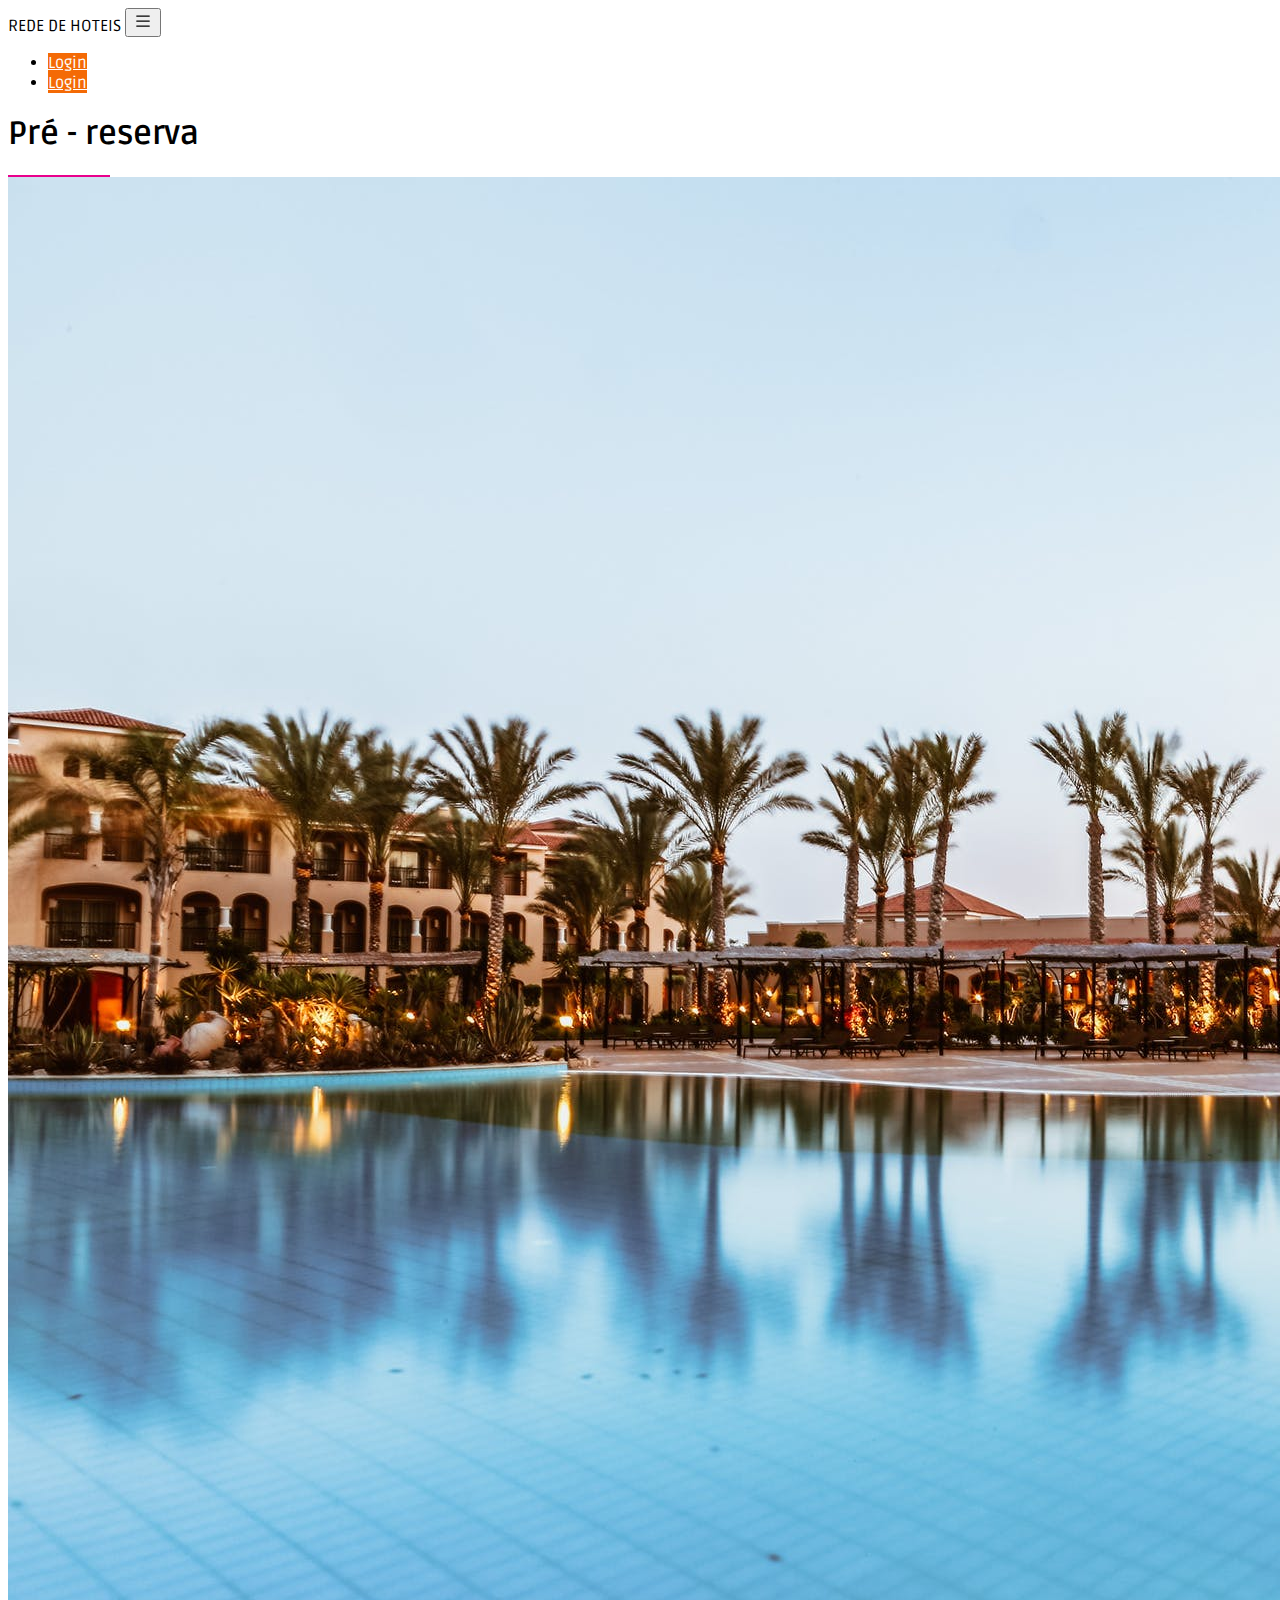
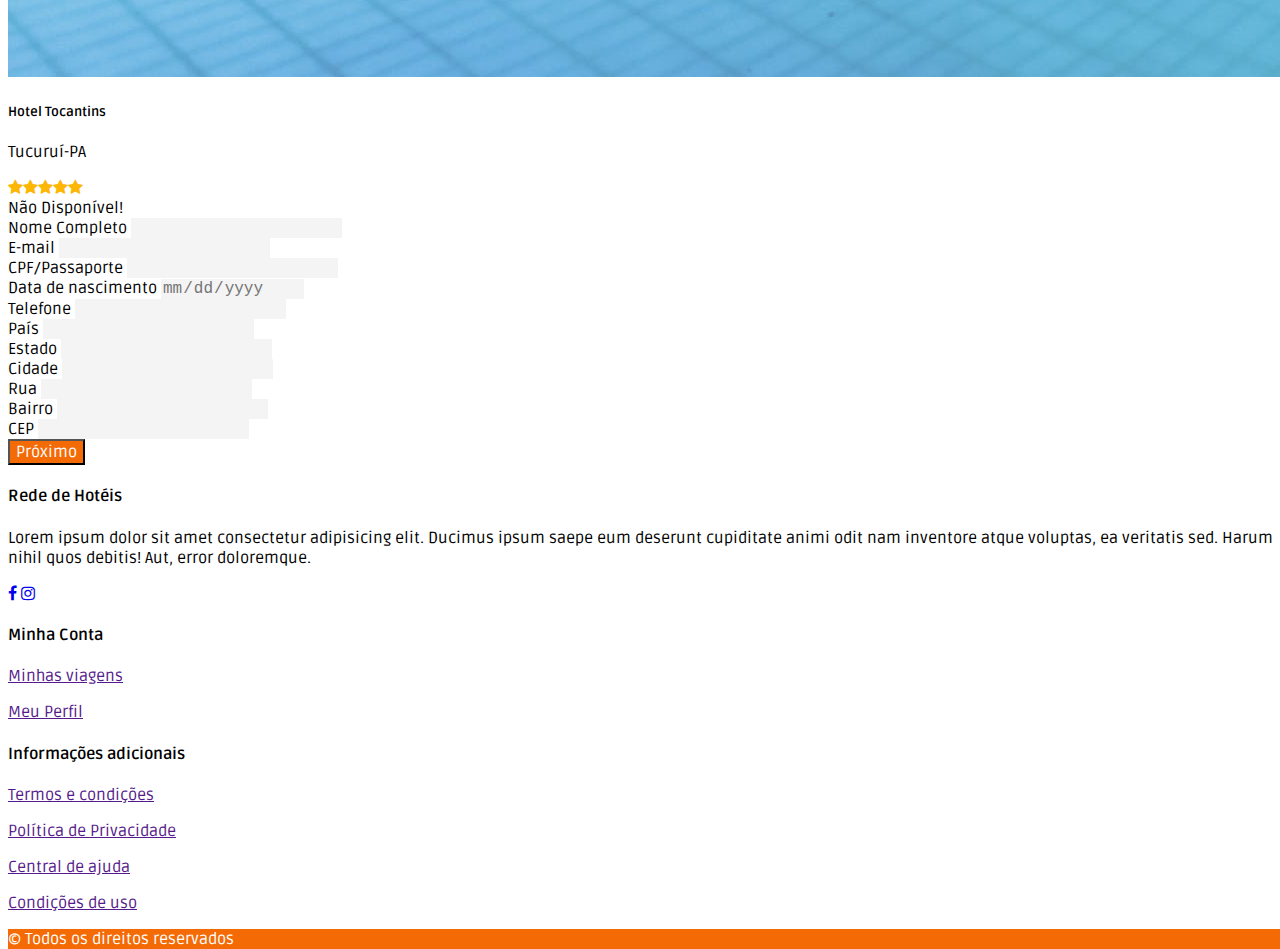
<file: pages/disponibilidade5.html>
<!DOCTYPE html>
<html lang="pt-br">
<head>
    <meta charset="UTF-8">
    <meta http-equiv="X-UA-Compatible" content="IE=edge">
    <meta name="viewport" content="width=device-width, initial-scale=1.0">
    <link href="https://cdn.jsdelivr.net/npm/bootstrap@5.0.2/dist/css/bootstrap.min.css" rel="stylesheet" integrity="sha384-EVSTQN3/azprG1Anm3QDgpJLIm9Nao0Yz1ztcQTwFspd3yD65VohhpuuCOmLASjC" crossorigin="anonymous">
    <link href="https://fonts.googleapis.com/css2?family=Material+Icons" rel="stylesheet">
    <link rel="stylesheet" href="https://stackpath.bootstrapcdn.com/font-awesome/4.7.0/css/font-awesome.min.css"
        integrity="sha384-wvfXpqpZZVQGK6TAh5PVlGOfQNHSoD2xbE+QkPxCAFlNEevoEH3Sl0sibVcOQVnN" crossorigin="anonymous">
    <link rel="stylesheet" href="../style.css">
    <title>Disponibilidade</title>
</head>
<body>
    <!--navbar-->
    <nav class="navbar navbar-expand-lg navbar-light bg-white">
        <div class="container pt-1 pb-1">
          <span class="navbar-brand mb-0 h1 fw-bold">REDE DE HOTEIS</span>
          <button class="navbar-toggler" type="button" data-bs-toggle="collapse" data-bs-target="#navbarNav" aria-controls="navbarNav" aria-expanded="false" aria-label="Toggle navigation">
            <svg xmlns="http://www.w3.org/2000/svg" width="1.5em" height="1.5em" fill="currentColor" class="bi bi-list" viewBox="0 0 16 16">
                <path fill-rule="evenodd" d="M2.5 12a.5.5 0 0 1 .5-.5h10a.5.5 0 0 1 0 1H3a.5.5 0 0 1-.5-.5zm0-4a.5.5 0 0 1 .5-.5h10a.5.5 0 0 1 0 1H3a.5.5 0 0 1-.5-.5zm0-4a.5.5 0 0 1 .5-.5h10a.5.5 0 0 1 0 1H3a.5.5 0 0 1-.5-.5z"/>
              </svg>
          </button>
          <div class="collapse navbar-collapse d-lg-flex justify-content-lg-end" id="navbarNav">
            <ul class="navbar-nav">
                <li class="nav-item d-block d-md-none d-lg-md pt-2 pb-2">
                  <a href="" type="button" class="btn btn-orange w-100 rounded-0">Login</a>
                </li>
                <li class="nav-item d-none d-md-block d-lg-block">
                  <a href="" type="button" class="btn btn-orange rounded-0 ps-lg-5 pe-lg-5">Login</a>
                </li>
            </ul>
          </div>
        </div>
      </nav>
      <!--end navbar-->

      <div class="w-100 pb-5 pt-lg-2 pb-lg-5 min-vh-100">
        <div class="container pt-5 pb-2 pt-lg-5 pb-lg-0">
            <div class="w-100 title mb-5 mb-md-m5 mb-lg-5 pt-lg-4">
                <h1 class="fs-4 text-center text-lg-center mb-2 fw-bold">Pré - reserva</h1>
                <div class="line-orange m-auto"></div>
            </div>
            <div class="row">
                <div class="col-12 col-md col-lg-3 mb-3">
                    <div class="card border-0 pt-lg-4">
                        <img src="../assets/img/hoteis/hotel-5.jpeg" alt="" class="card-img-top rouded-0">
                        <div class="card-body pe-0 ps-0">
                            <h5 class="card-title mb-1">Hotel Tocantins</h5>
                            <p class="card-text text-muted mb-1">Tucuruí-PA</p>
                            <div class="stars mb-3">
                                <span class="star"><i class="fa fa-star" aria-hidden="true"></i><i class="fa fa-star" aria-hidden="true"></i><i class="fa fa-star" aria-hidden="true"></i><i class="fa fa-star" aria-hidden="true"></i><i class="fa fa-star" aria-hidden="true"></i></span>
                            </div>
                            <div class="alert alert-danger rounded-0 text-center" role="alert">
                                Não Disponível!
                            </div>
                        </div>
                    </div>
                </div>
                <div class="col-12 col-md col-lg-9">
                    <div class="card border-0">
                        <div class="card-body">
                            <form class="row g-3">

                                <div class="col-md-6">
                                    <label for="nome" class="form-label">Nome Completo</label>
                                    <input type="text" class="form-control rounded-0" id="nome" disabled>
                                </div>

                                <div class="col-md-6">
                                    <label for="email" class="form-label">E-mail</label>
                                    <input type="email" class="form-control rounded-0" id="email" disabled>
                                </div>

                                <div class="col-md-6">
                                    <label for="documento" class="form-label">CPF/Passaporte</label>
                                    <input type="text" class="form-control rounded-0" id="documento" disabled>
                                </div>

                                <div class="col-md-6">
                                    <label for="data-nascimento" class="form-label">Data de nascimento</label>
                                    <input type="date" class="form-control rounded-0" id="data-nascimento" disabled>
                                </div>

                                <div class="col-md-12">
                                    <label for="telefone" class="form-label">Telefone</label>
                                    <input type="tel" class="form-control rounded-0" id="telefone" disabled>
                                </div>

                                <div class="col-md-4">
                                    <label for="pais" class="form-label">País</label>
                                    <input type="text" class="form-control rounded-0" id="pais" disabled>
                                </div>

                                <div class="col-md-4">
                                    <label for="estado" class="form-label">Estado</label>
                                    <input type="text" class="form-control rounded-0" id="estado" disabled>
                                </div>

                                <div class="col-md-4">
                                    <label for="pais" class="form-label">Cidade</label>
                                    <input type="text" class="form-control rounded-0" id="pais" disabled>
                                </div>

                                <div class="col-md-12">
                                    <label for="rua" class="form-label">Rua</label>
                                    <input type="text" class="form-control rounded-0" id="rua" disabled>
                                </div>

                                <div class="col-md-6">
                                    <label for="bairro" class="form-label">Bairro</label>
                                    <input type="text" class="form-control rounded-0" id="bairro" disabled>
                                </div>

                                <div class="col-md-6">
                                    <label for="cep" class="form-label">CEP</label>
                                    <input type="text" class="form-control rounded-0" id="cep" disabled>
                                </div>
                                <div class="w-100 d-flex justify-content-center d-lg-flex justify-content-lg-center pt-3">
                                    <button type="button" class="btn btn-orange pe-4 ps-4 rounded-0">Próximo</button>
                                </div>

                            </form>
                        </div>
                    </div>
                </div>
            </div>
        </div>
      </div>

      <!--rodapé-->
      <footer class="w-100 bg-light">
        <div class="container pt-5 pt-lg-5 pb-lg-5">
          <div class="row">
            <div class="col-12 col-md-4 col-lg-4 mb-lg-0">
              <h4 class="fs-4 fw-bold text-uppercase mb-2 mb-md-4 mb-lg-4">Rede de Hotéis</h4>
              <p class="text-muted">Lorem ipsum dolor sit amet consectetur adipisicing elit. Ducimus ipsum saepe eum deserunt cupiditate animi odit nam inventore atque voluptas, ea veritatis sed. Harum nihil quos debitis! Aut, error doloremque.</p>
              <p>
                <a href="https://www.facebook.com/warley.galvao.5" title="Facebook" target="_blank" class="text-decoration-none text-muted me-1 me-md-1 me-lg-2"><i class="fa fa-facebook" aria-hidden="true"></i></a>
                <a href="https://www.instagram.com/wrgalvao/" title="Instagram" target="_blank" class="text-decoration-none text-muted me-1 me-md-1 me-lg-2"><i class="fa fa-instagram" aria-hidden="true"></i></a>
              </p>
            </div>
            <div class="col-12 col-md-4 col-lg-4 pe-lg-0 ps-lg-5 mb-3 mb-md-0 md-lg-0">
              <h4 class="fw-4 fw-bold mb-2 mb-md-4 mb-lg-4">Minha Conta</h4>
              <p class="mb-0"><a href="" class="text-decoration-none text-muted">Minhas viagens</a></p>
              <p class="mb-0"><a href="" class="text-decoration-none text-muted">Meu Perfil</a></p>
            </div>
    
            <div class="col-12 col-md-4 col-lg-4 pe-lg-0 ps-lg-5 mb-3 mb-md-0 md-lg-0">
              <h4 class="fw-4 fw-bold mb-2 mb-md-4 mb-lg-4">Informações adicionais</h4>
              <p class="mb-0"><a href="" class="text-decoration-none text-muted">Termos e condições</a></p>
              <p class="mb-0"><a href="" class="text-decoration-none text-muted">Política de Privacidade</a></p>
              <p class="mb-0"><a href="" class="text-decoration-none text-muted">Central de ajuda</a></p>
              <p class="mb-0"><a href="" class="text-decoration-none text-muted">Condições de uso</a></p>
            </div>
          </div>
        </div>
        <div class="w-100 bg-color-orange d-flex justify-content-center align-items-center">
          <p class="mb-0 pt-1 pb-1">&copy; Todos os direitos reservados</p>
        </div>
      </footer>
      <!--end rodapé-->
</body>
<script src="https://cdn.jsdelivr.net/npm/bootstrap@5.0.2/dist/js/bootstrap.bundle.min.js" integrity="sha384-MrcW6ZMFYlzcLA8Nl+NtUVF0sA7MsXsP1UyJoMp4YLEuNSfAP+JcXn/tWtIaxVXM" crossorigin="anonymous"></script>
</html>
</file>
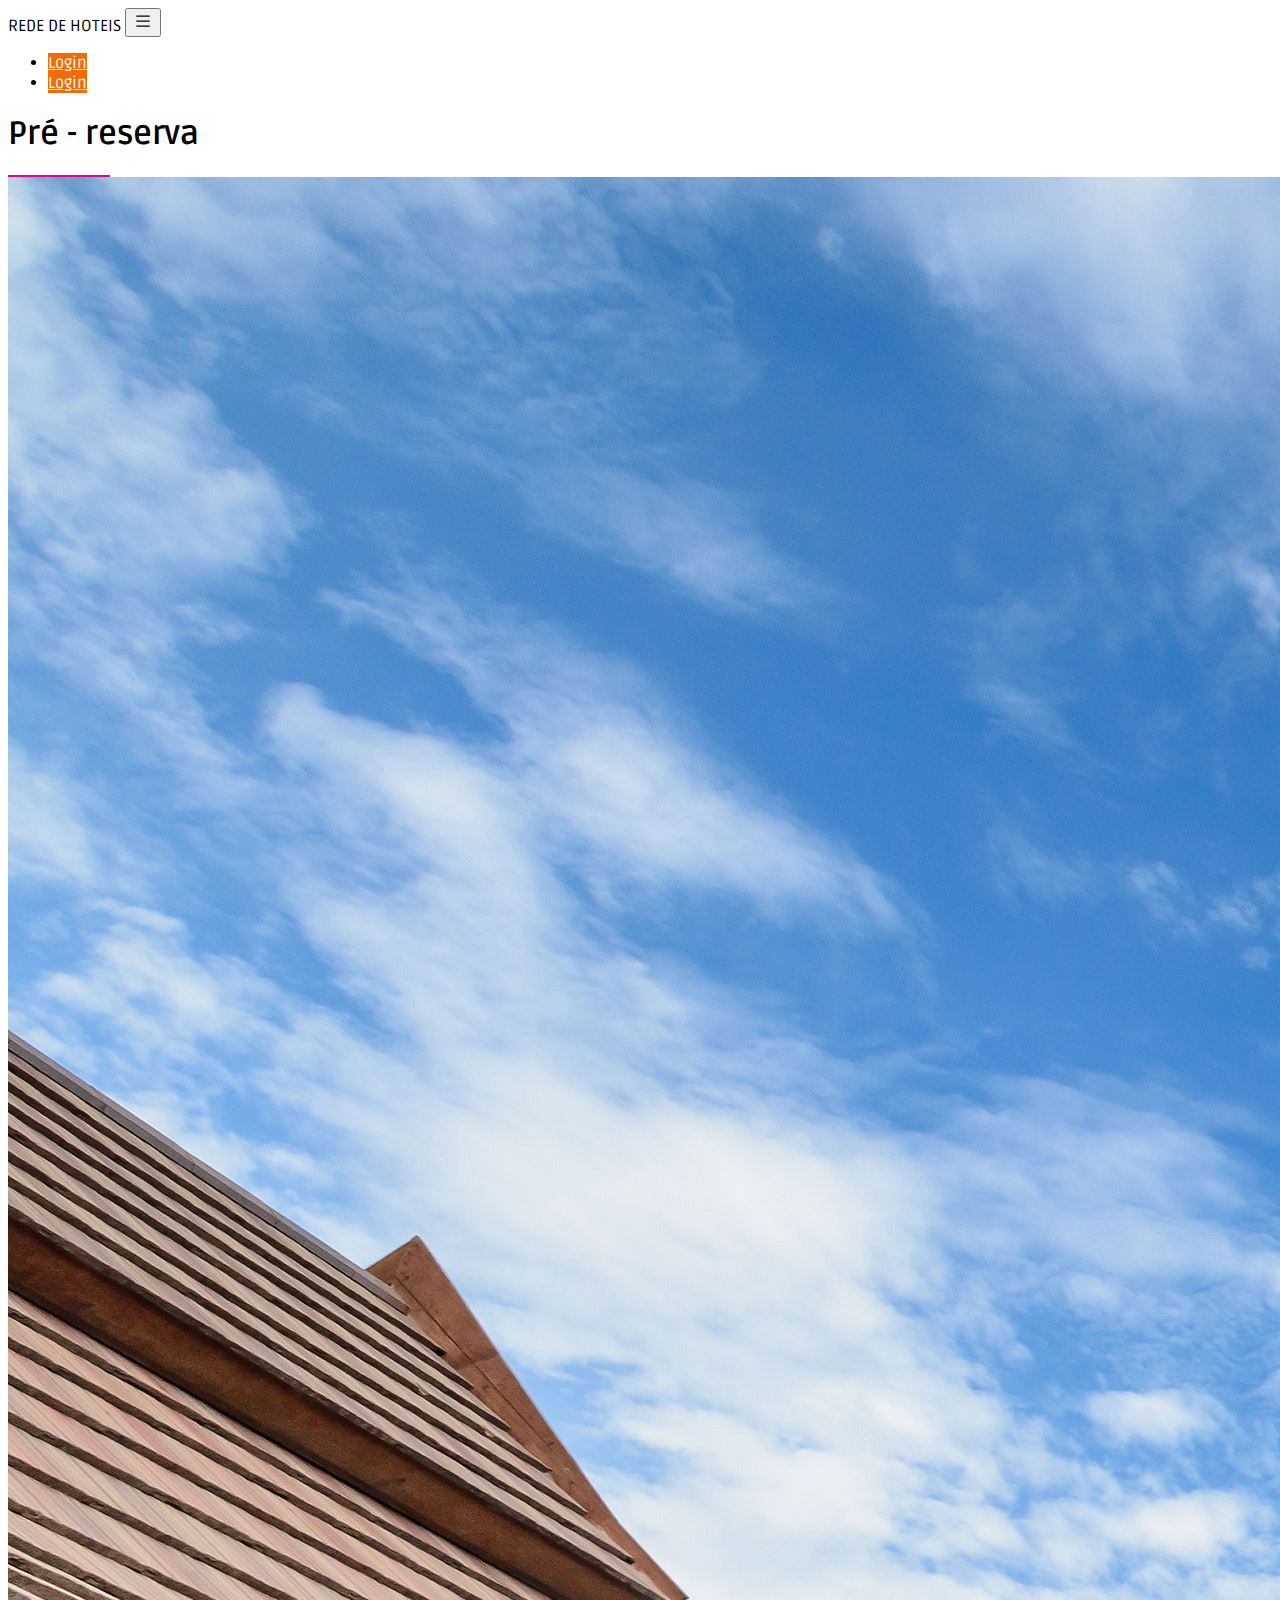
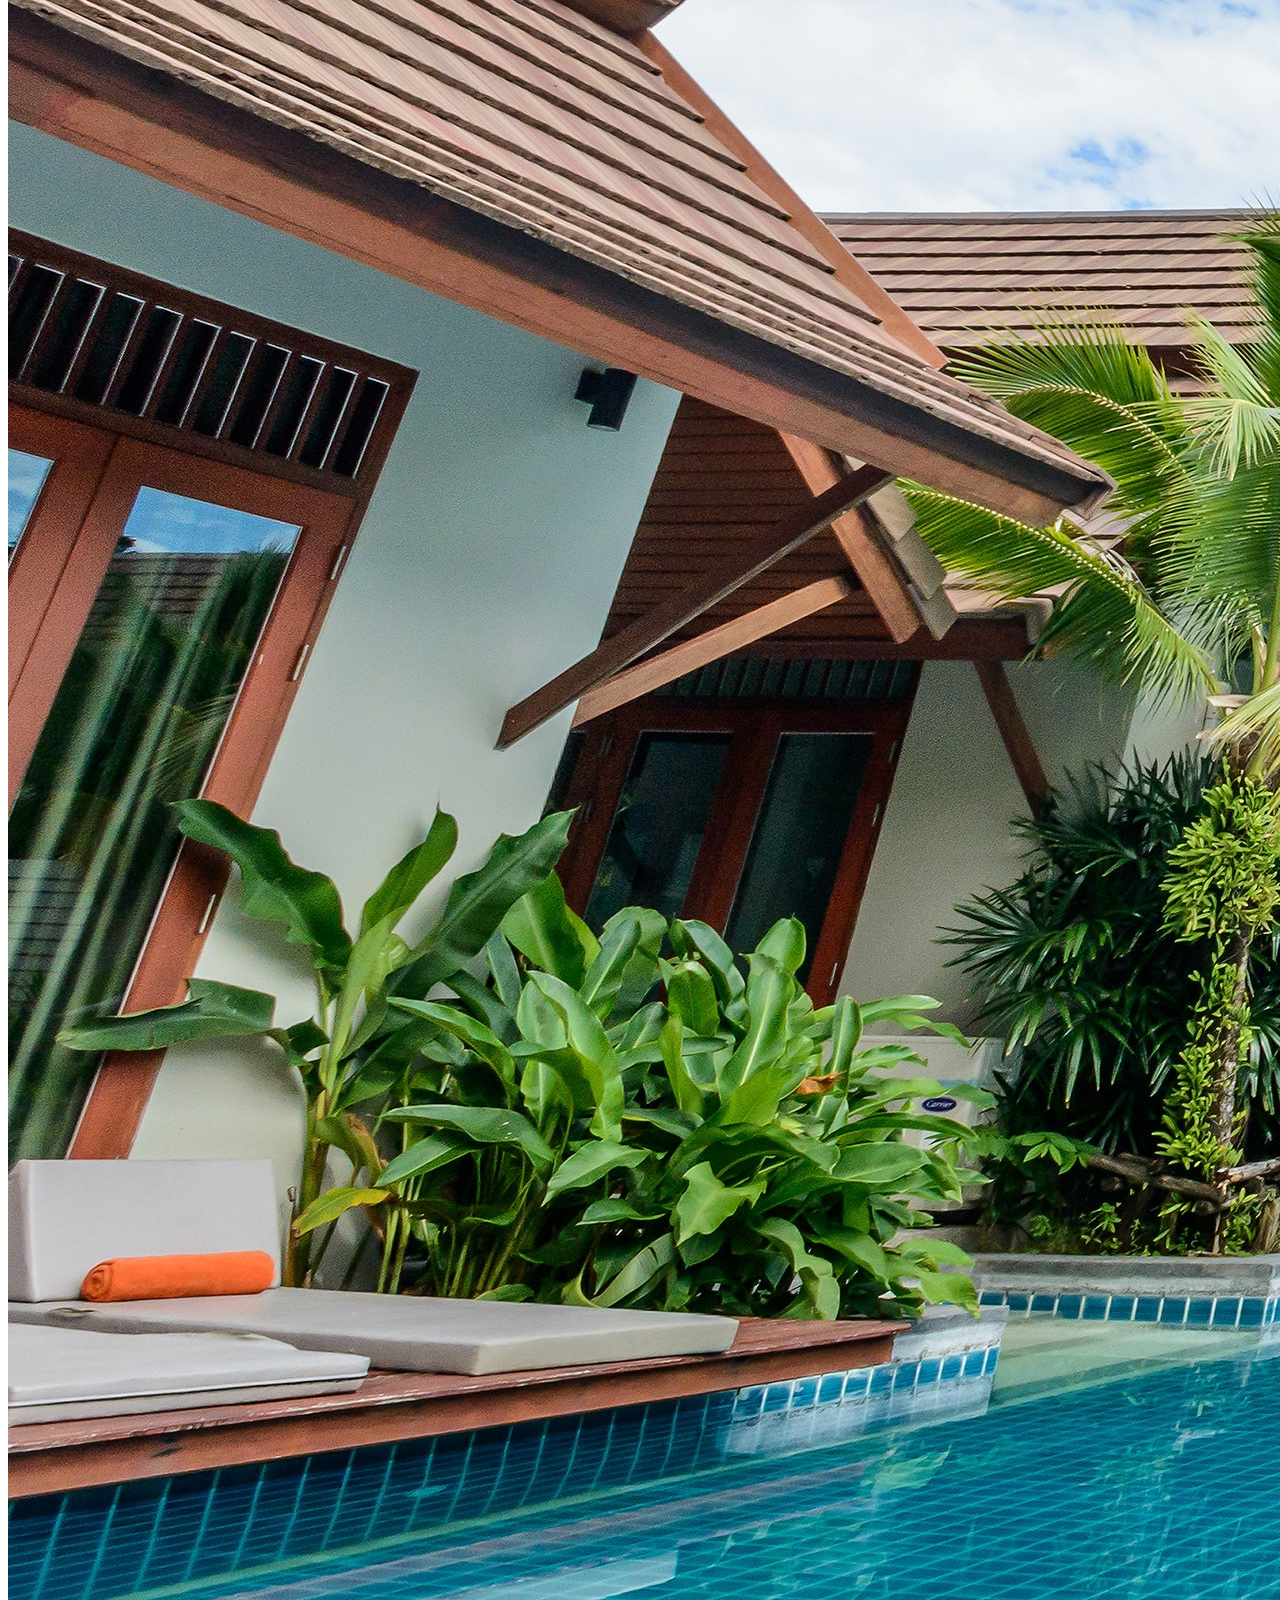
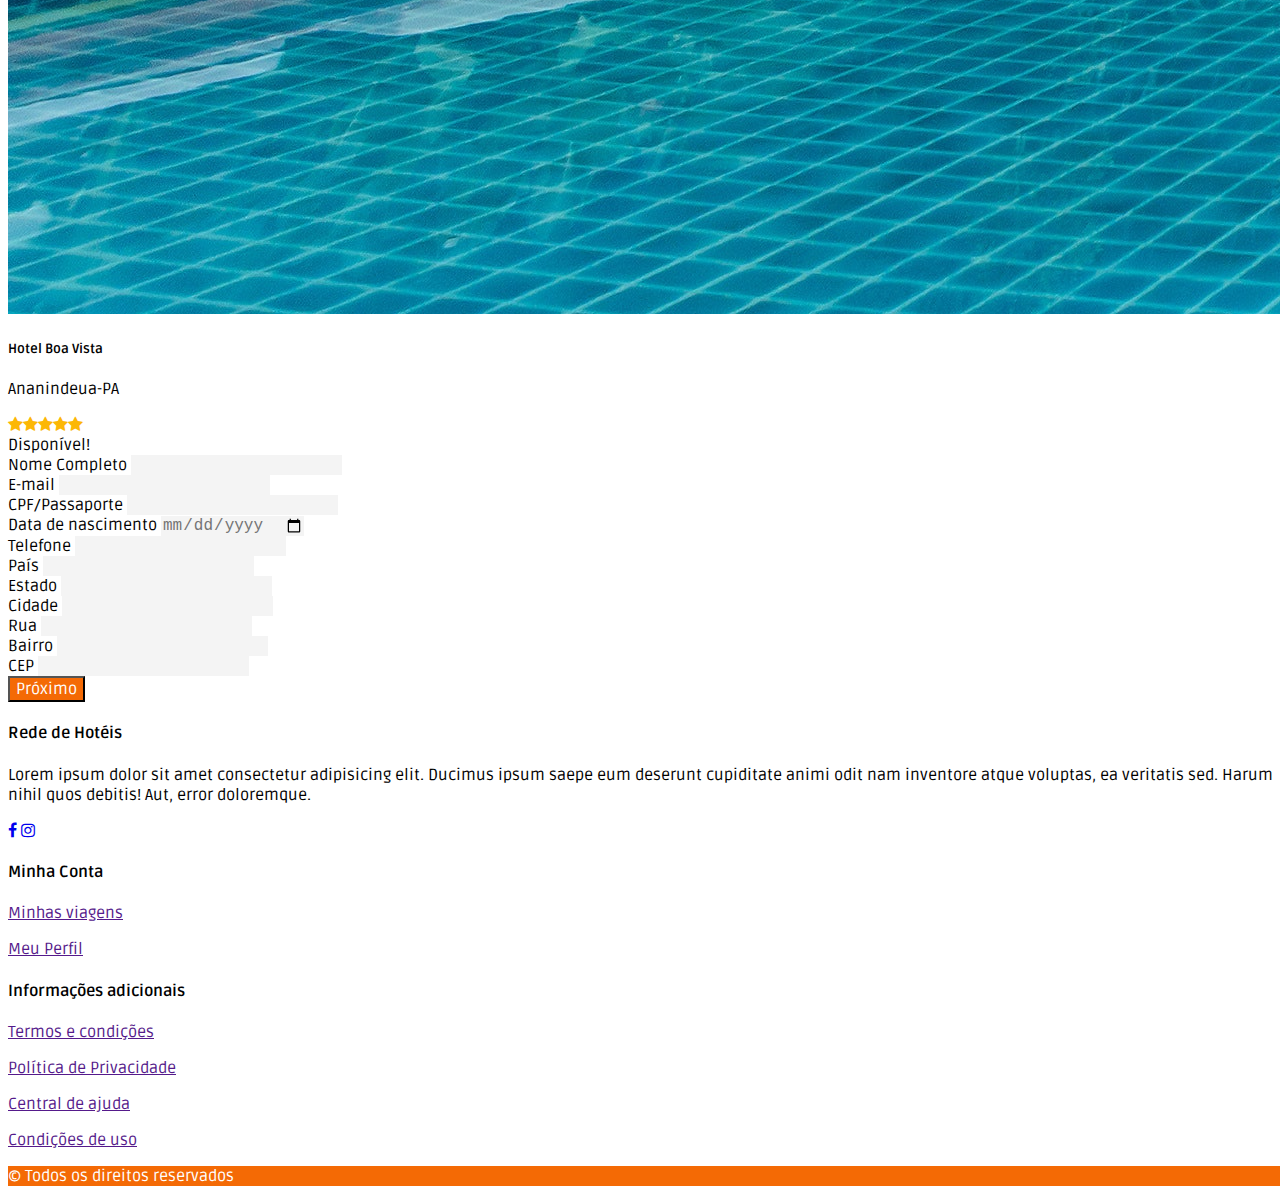
<file: pages/disponibilidade6.html>
<!DOCTYPE html>
<html lang="pt-br">
<head>
    <meta charset="UTF-8">
    <meta http-equiv="X-UA-Compatible" content="IE=edge">
    <meta name="viewport" content="width=device-width, initial-scale=1.0">
    <link href="https://cdn.jsdelivr.net/npm/bootstrap@5.0.2/dist/css/bootstrap.min.css" rel="stylesheet" integrity="sha384-EVSTQN3/azprG1Anm3QDgpJLIm9Nao0Yz1ztcQTwFspd3yD65VohhpuuCOmLASjC" crossorigin="anonymous">
    <link href="https://fonts.googleapis.com/css2?family=Material+Icons" rel="stylesheet">
    <link rel="stylesheet" href="https://stackpath.bootstrapcdn.com/font-awesome/4.7.0/css/font-awesome.min.css"
        integrity="sha384-wvfXpqpZZVQGK6TAh5PVlGOfQNHSoD2xbE+QkPxCAFlNEevoEH3Sl0sibVcOQVnN" crossorigin="anonymous">
    <link rel="stylesheet" href="../style.css">
    <title>Disponibilidade</title>
</head>
<body>
    <!--navbar-->
    <nav class="navbar navbar-expand-lg navbar-light bg-white">
        <div class="container pt-1 pb-1">
          <span class="navbar-brand mb-0 h1 fw-bold">REDE DE HOTEIS</span>
          <button class="navbar-toggler" type="button" data-bs-toggle="collapse" data-bs-target="#navbarNav" aria-controls="navbarNav" aria-expanded="false" aria-label="Toggle navigation">
            <svg xmlns="http://www.w3.org/2000/svg" width="1.5em" height="1.5em" fill="currentColor" class="bi bi-list" viewBox="0 0 16 16">
                <path fill-rule="evenodd" d="M2.5 12a.5.5 0 0 1 .5-.5h10a.5.5 0 0 1 0 1H3a.5.5 0 0 1-.5-.5zm0-4a.5.5 0 0 1 .5-.5h10a.5.5 0 0 1 0 1H3a.5.5 0 0 1-.5-.5zm0-4a.5.5 0 0 1 .5-.5h10a.5.5 0 0 1 0 1H3a.5.5 0 0 1-.5-.5z"/>
              </svg>
          </button>
          <div class="collapse navbar-collapse d-lg-flex justify-content-lg-end" id="navbarNav">
            <ul class="navbar-nav">
                <li class="nav-item d-block d-md-none d-lg-md pt-2 pb-2">
                  <a href="" type="button" class="btn btn-orange w-100 rounded-0">Login</a>
                </li>
                <li class="nav-item d-none d-md-block d-lg-block">
                  <a href="" type="button" class="btn btn-orange rounded-0 ps-lg-5 pe-lg-5">Login</a>
                </li>
            </ul>
          </div>
        </div>
      </nav>
      <!--end navbar-->

      <div class="w-100 pb-5 pt-lg-2 pb-lg-5 min-vh-100">
        <div class="container pt-5 pb-2 pt-lg-5 pb-lg-0">
            <div class="w-100 title mb-5 mb-md-m5 mb-lg-5 pt-lg-4">
                <h1 class="fs-4 text-center text-lg-center mb-2 fw-bold">Pré - reserva</h1>
                <div class="line-orange m-auto"></div>
            </div>
            <div class="row">
                <div class="col-12 col-md col-lg-3 mb-3">
                    <div class="card border-0 pt-lg-4">
                        <img src="../assets/img/hoteis/hotel-6.jpg" alt="" class="card-img-top rouded-0">
                        <div class="card-body pe-0 ps-0">
                            <h5 class="card-title mb-1">Hotel Boa Vista</h5>
                            <p class="card-text text-muted mb-1">Ananindeua-PA</p>
                            <div class="stars mb-3">
                                <span class="star"><i class="fa fa-star" aria-hidden="true"></i><i class="fa fa-star" aria-hidden="true"></i><i class="fa fa-star" aria-hidden="true"></i><i class="fa fa-star" aria-hidden="true"></i><i class="fa fa-star" aria-hidden="true"></i></span>
                            </div>
                            <div class="alert alert-success rounded-0 text-center" role="alert">
                                Disponível!
                            </div>
                        </div>
                    </div>
                </div>
                <div class="col-12 col-md col-lg-9">
                    <div class="card border-0">
                        <div class="card-body">
                            <form class="row g-3">

                                <div class="col-md-6">
                                    <label for="nome" class="form-label">Nome Completo</label>
                                    <input type="text" class="form-control rounded-0" id="nome">
                                </div>

                                <div class="col-md-6">
                                    <label for="email" class="form-label">E-mail</label>
                                    <input type="email" class="form-control rounded-0" id="email">
                                </div>

                                <div class="col-md-6">
                                    <label for="documento" class="form-label">CPF/Passaporte</label>
                                    <input type="text" class="form-control rounded-0" id="documento">
                                </div>

                                <div class="col-md-6">
                                    <label for="data-nascimento" class="form-label">Data de nascimento</label>
                                    <input type="date" class="form-control rounded-0" id="data-nascimento">
                                </div>

                                <div class="col-md-12">
                                    <label for="telefone" class="form-label">Telefone</label>
                                    <input type="tel" class="form-control rounded-0" id="telefone">
                                </div>

                                <div class="col-md-4">
                                    <label for="pais" class="form-label">País</label>
                                    <input type="text" class="form-control rounded-0" id="pais">
                                </div>

                                <div class="col-md-4">
                                    <label for="estado" class="form-label">Estado</label>
                                    <input type="text" class="form-control rounded-0" id="estado">
                                </div>

                                <div class="col-md-4">
                                    <label for="pais" class="form-label">Cidade</label>
                                    <input type="text" class="form-control rounded-0" id="pais">
                                </div>

                                <div class="col-md-12">
                                    <label for="rua" class="form-label">Rua</label>
                                    <input type="text" class="form-control rounded-0" id="rua">
                                </div>

                                <div class="col-md-6">
                                    <label for="bairro" class="form-label">Bairro</label>
                                    <input type="text" class="form-control rounded-0" id="bairro">
                                </div>

                                <div class="col-md-6">
                                    <label for="cep" class="form-label">CEP</label>
                                    <input type="text" class="form-control rounded-0" id="cep">
                                </div>
                                <div class="w-100 d-flex justify-content-center d-lg-flex justify-content-lg-center pt-3">
                                    <button type="button" class="btn btn-orange pe-4 ps-4 rounded-0">Próximo</button>
                                </div>

                            </form>
                        </div>
                    </div>
                </div>
            </div>
        </div>
      </div>

      <!--rodapé-->
      <footer class="w-100 bg-light">
        <div class="container pt-5 pt-lg-5 pb-lg-5">
          <div class="row">
            <div class="col-12 col-md-4 col-lg-4 mb-lg-0">
              <h4 class="fs-4 fw-bold text-uppercase mb-2 mb-md-4 mb-lg-4">Rede de Hotéis</h4>
              <p class="text-muted">Lorem ipsum dolor sit amet consectetur adipisicing elit. Ducimus ipsum saepe eum deserunt cupiditate animi odit nam inventore atque voluptas, ea veritatis sed. Harum nihil quos debitis! Aut, error doloremque.</p>
              <p>
                <a href="https://www.facebook.com/warley.galvao.5" title="Facebook" target="_blank" class="text-decoration-none text-muted me-1 me-md-1 me-lg-2"><i class="fa fa-facebook" aria-hidden="true"></i></a>
                <a href="https://www.instagram.com/wrgalvao/" title="Instagram" target="_blank" class="text-decoration-none text-muted me-1 me-md-1 me-lg-2"><i class="fa fa-instagram" aria-hidden="true"></i></a>
              </p>
            </div>
            <div class="col-12 col-md-4 col-lg-4 pe-lg-0 ps-lg-5 mb-3 mb-md-0 md-lg-0">
              <h4 class="fw-4 fw-bold mb-2 mb-md-4 mb-lg-4">Minha Conta</h4>
              <p class="mb-0"><a href="" class="text-decoration-none text-muted">Minhas viagens</a></p>
              <p class="mb-0"><a href="" class="text-decoration-none text-muted">Meu Perfil</a></p>
            </div>
    
            <div class="col-12 col-md-4 col-lg-4 pe-lg-0 ps-lg-5 mb-3 mb-md-0 md-lg-0">
              <h4 class="fw-4 fw-bold mb-2 mb-md-4 mb-lg-4">Informações adicionais</h4>
              <p class="mb-0"><a href="" class="text-decoration-none text-muted">Termos e condições</a></p>
              <p class="mb-0"><a href="" class="text-decoration-none text-muted">Política de Privacidade</a></p>
              <p class="mb-0"><a href="" class="text-decoration-none text-muted">Central de ajuda</a></p>
              <p class="mb-0"><a href="" class="text-decoration-none text-muted">Condições de uso</a></p>
            </div>
          </div>
        </div>
        <div class="w-100 bg-color-orange d-flex justify-content-center align-items-center">
          <p class="mb-0 pt-1 pb-1">&copy; Todos os direitos reservados</p>
        </div>
      </footer>
      <!--end rodapé-->
</body>
<script src="https://cdn.jsdelivr.net/npm/bootstrap@5.0.2/dist/js/bootstrap.bundle.min.js" integrity="sha384-MrcW6ZMFYlzcLA8Nl+NtUVF0sA7MsXsP1UyJoMp4YLEuNSfAP+JcXn/tWtIaxVXM" crossorigin="anonymous"></script>
</html>
</file>
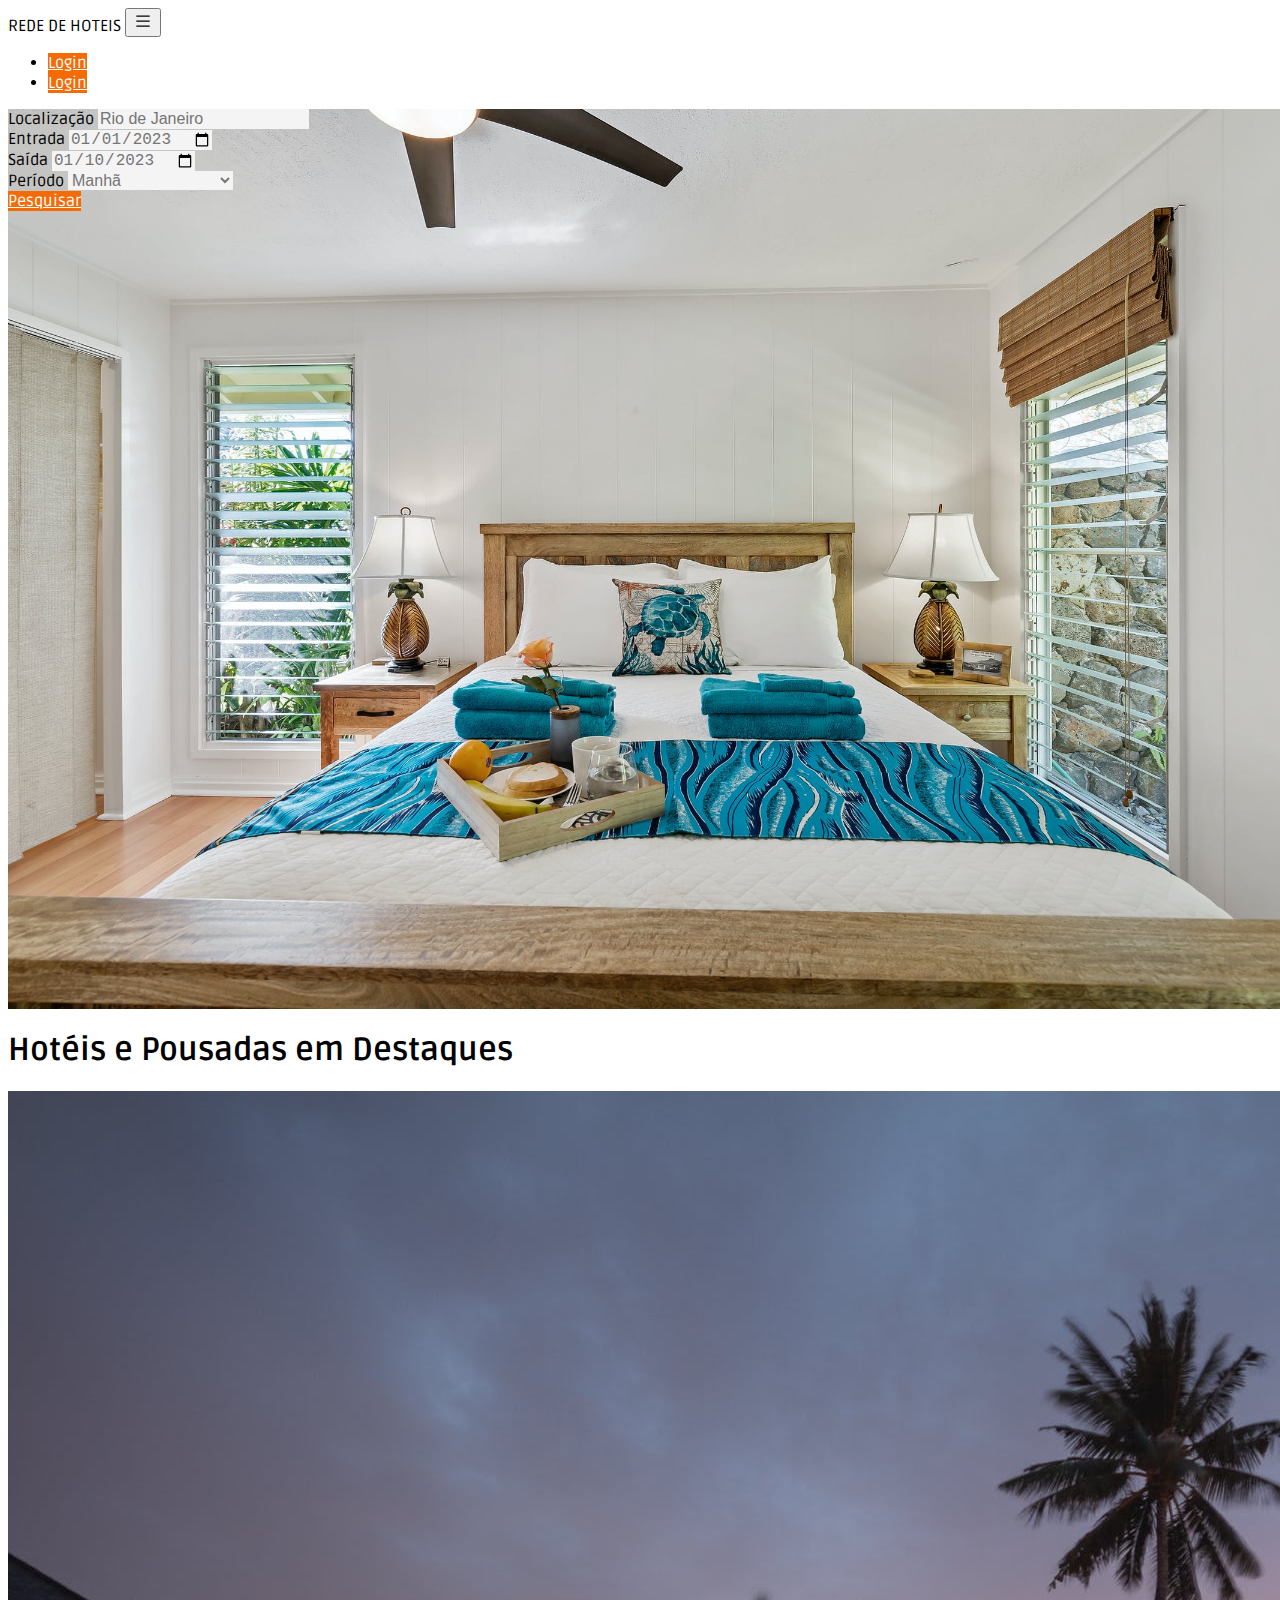
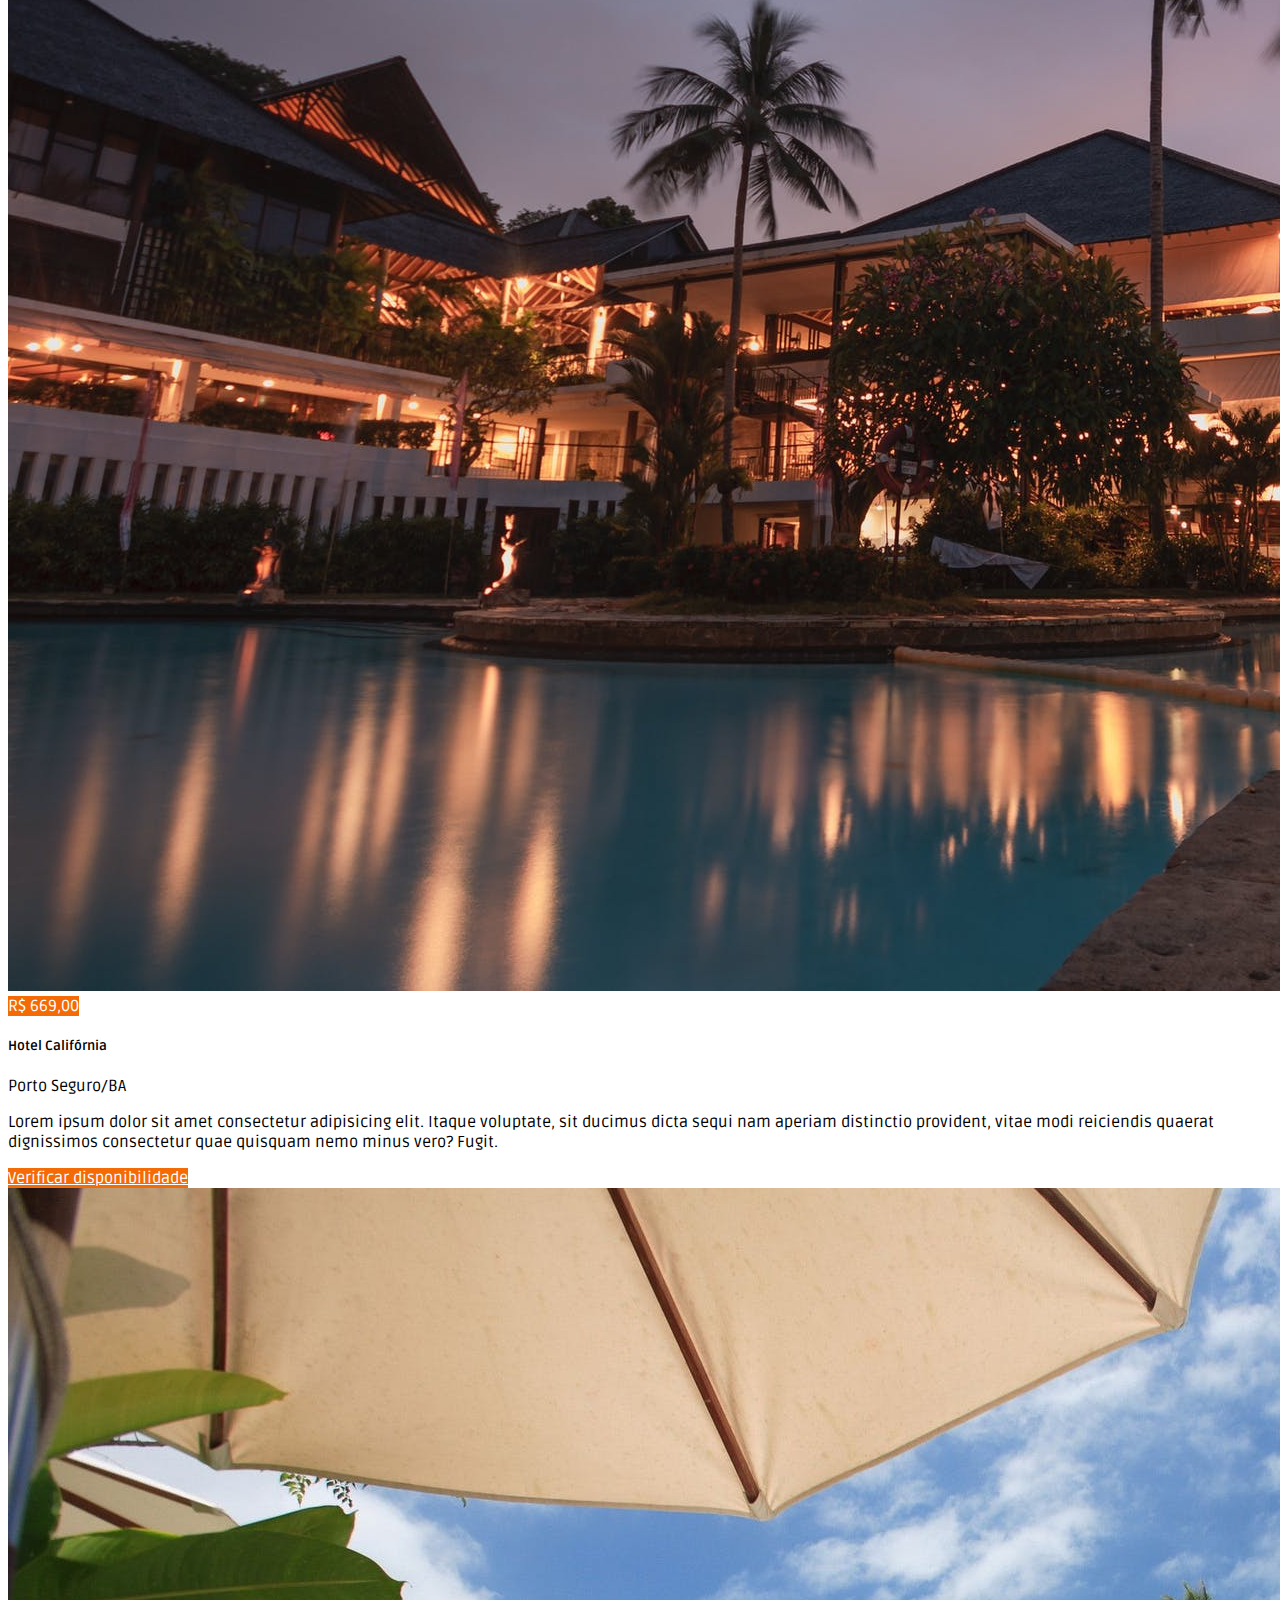
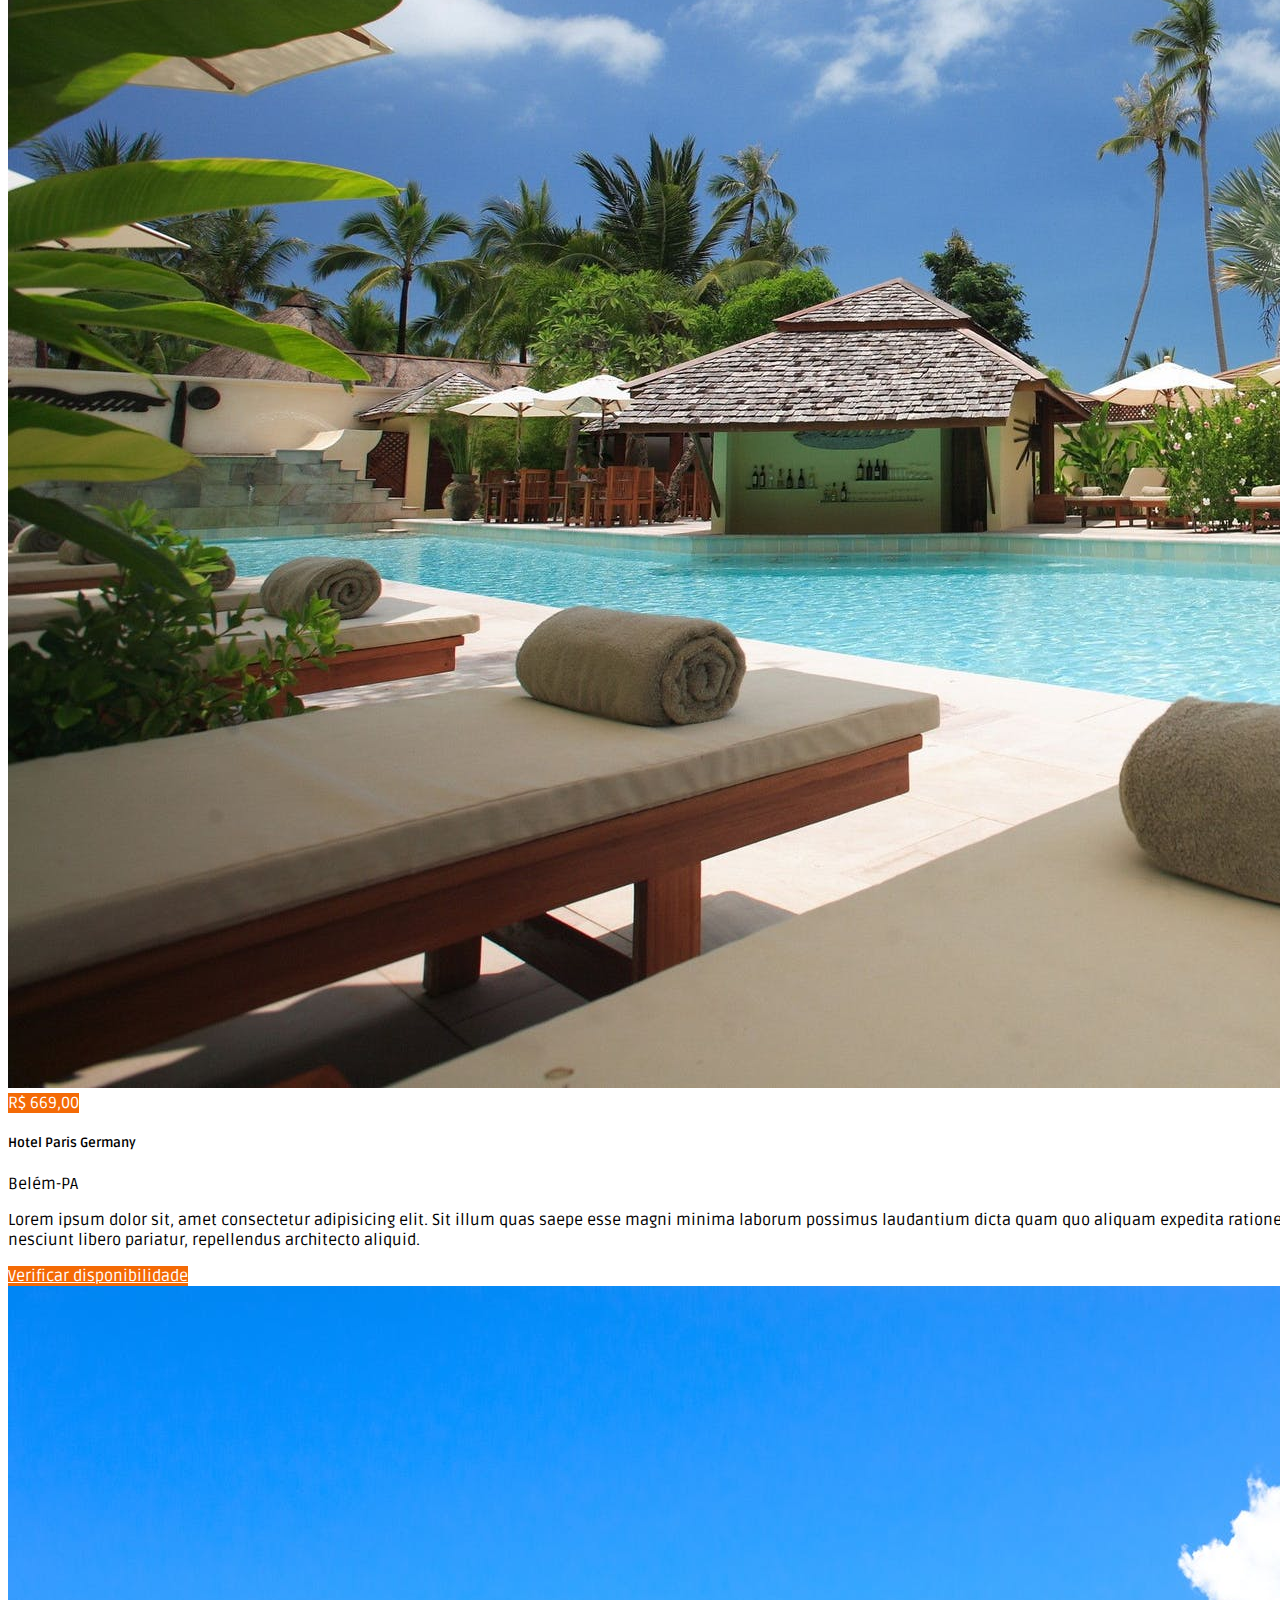
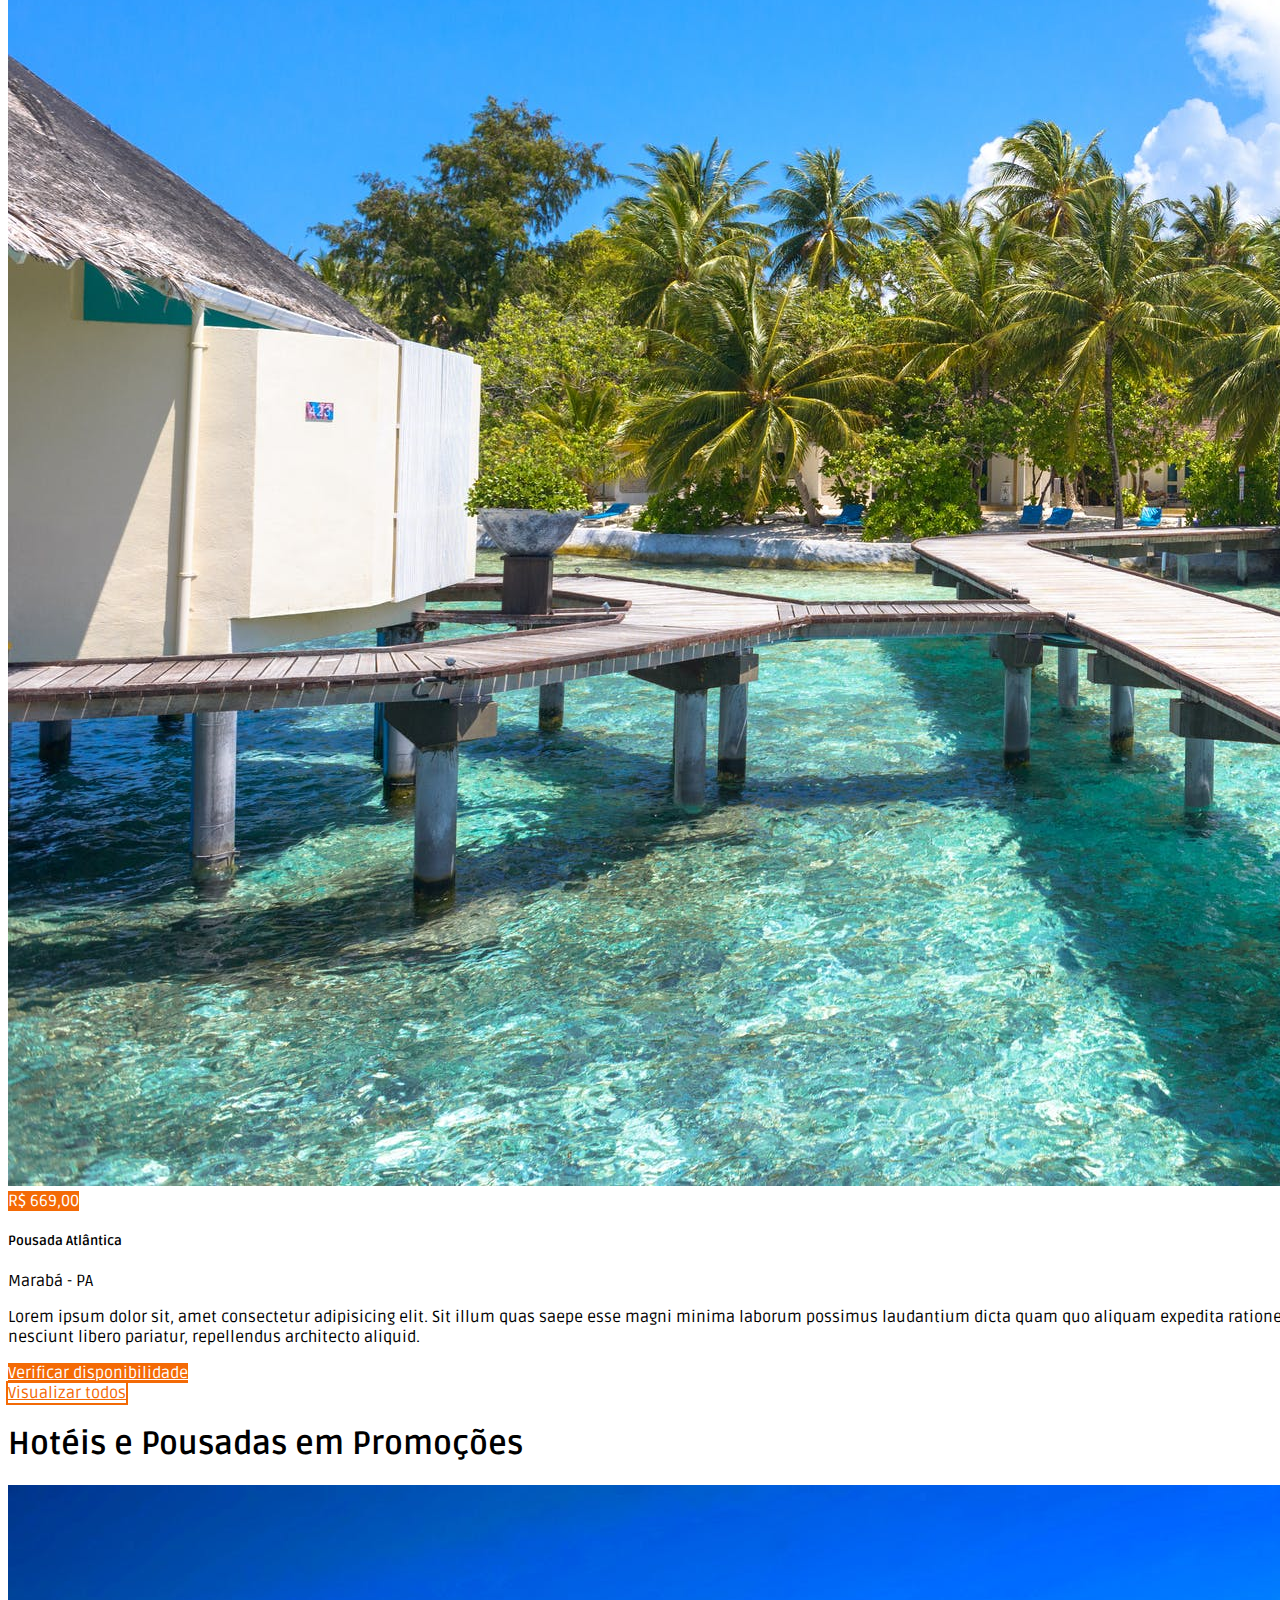
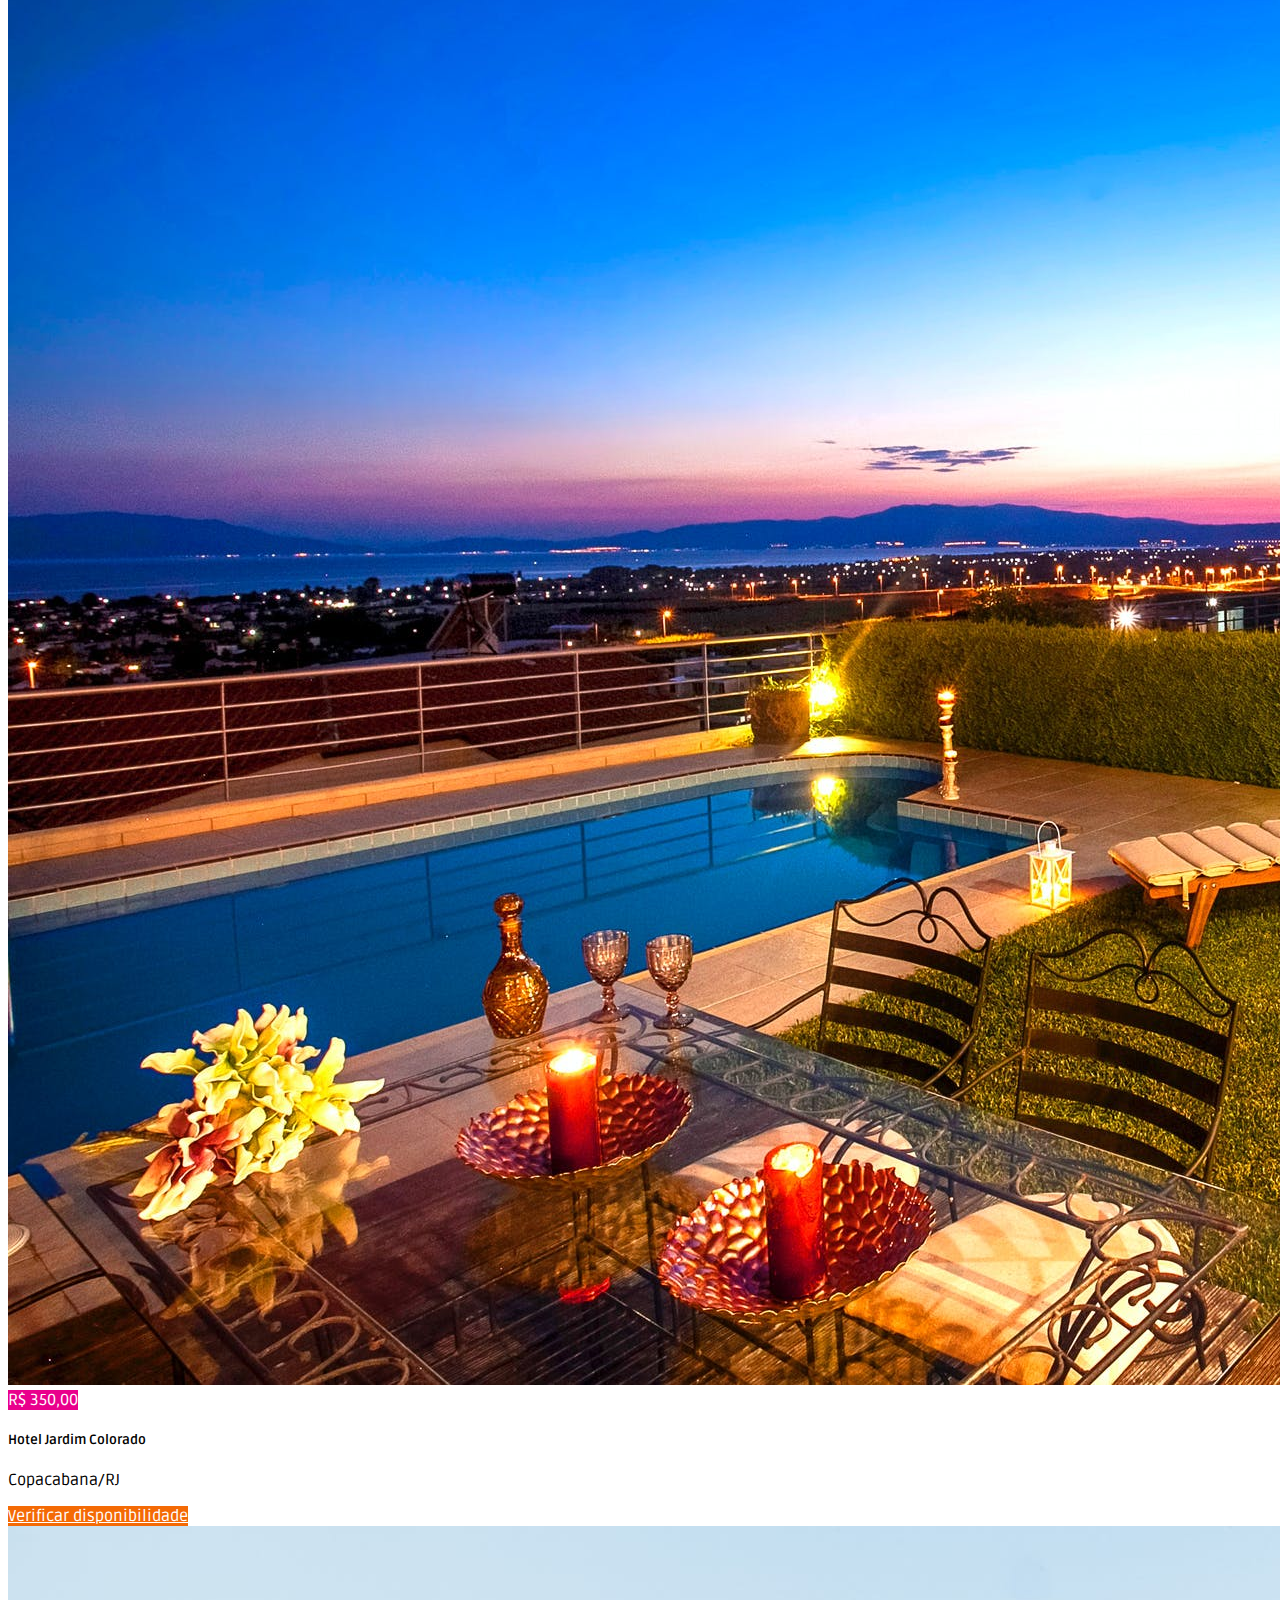
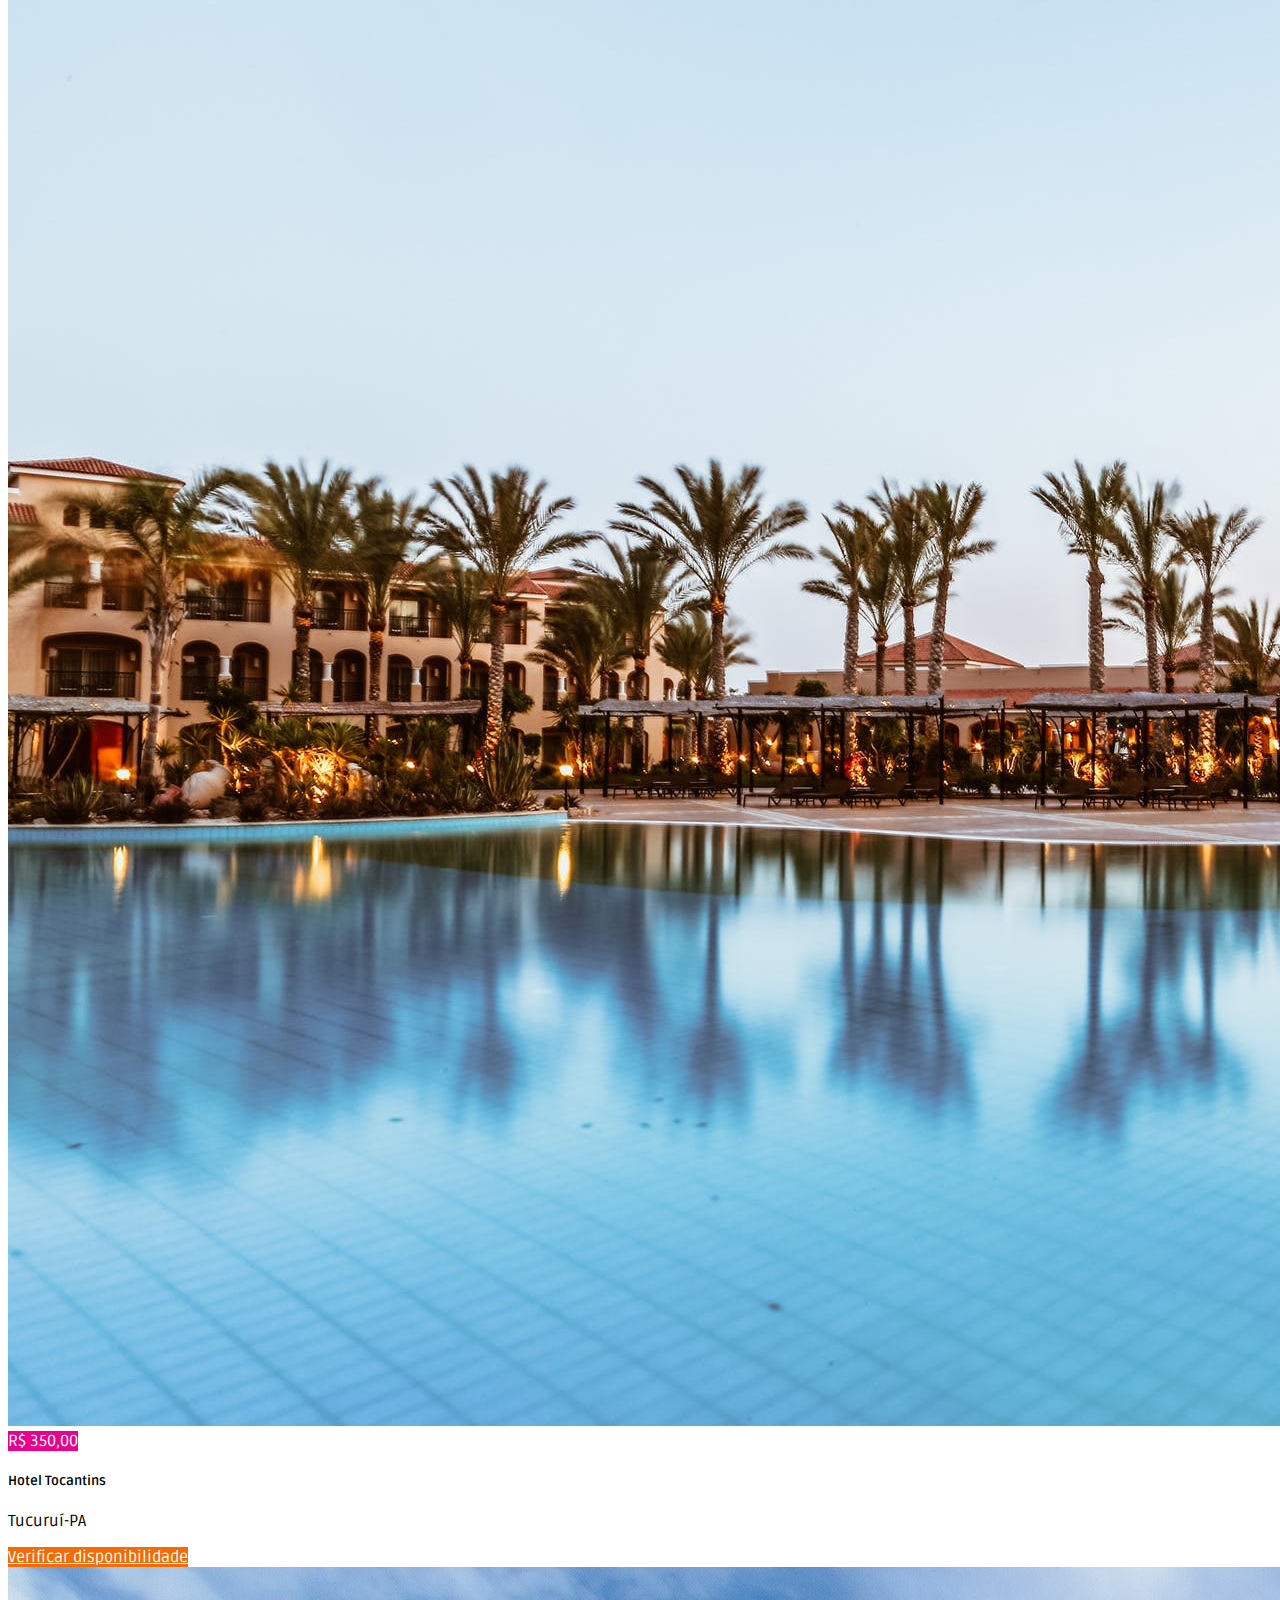
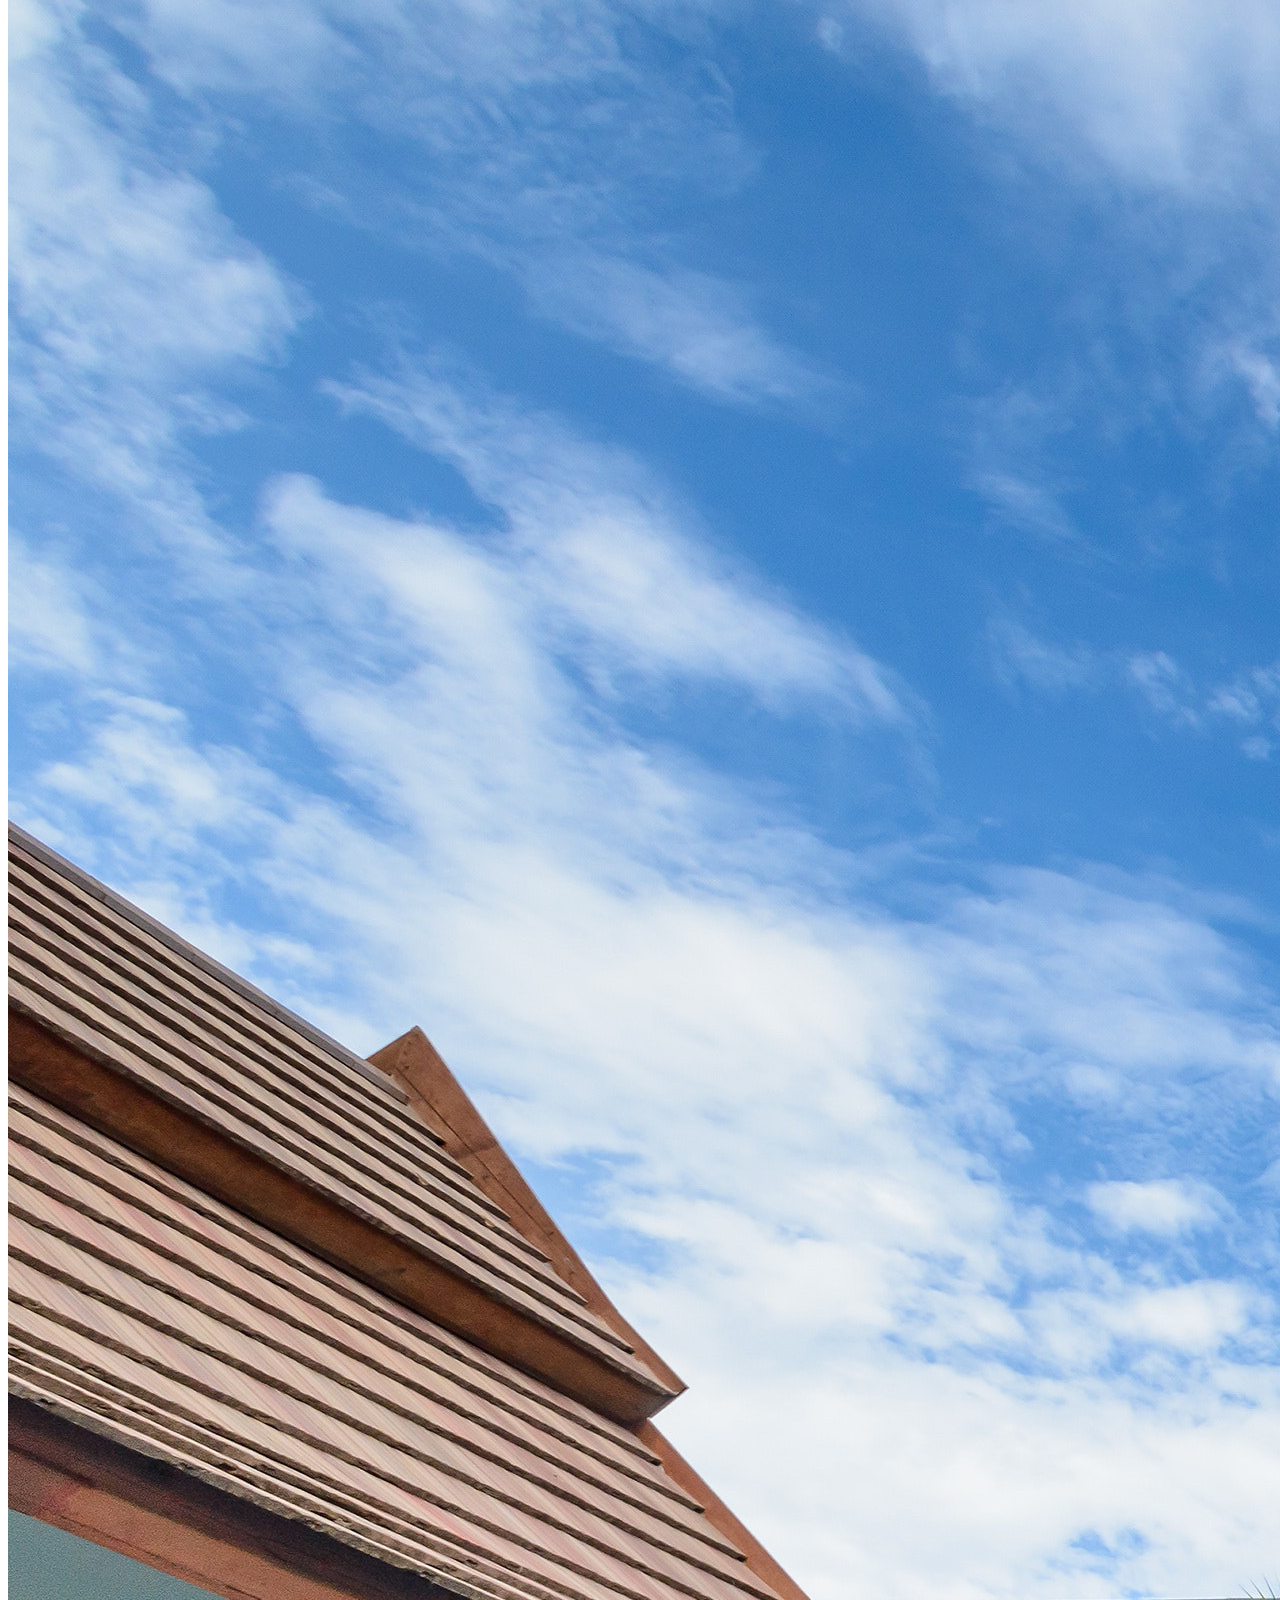
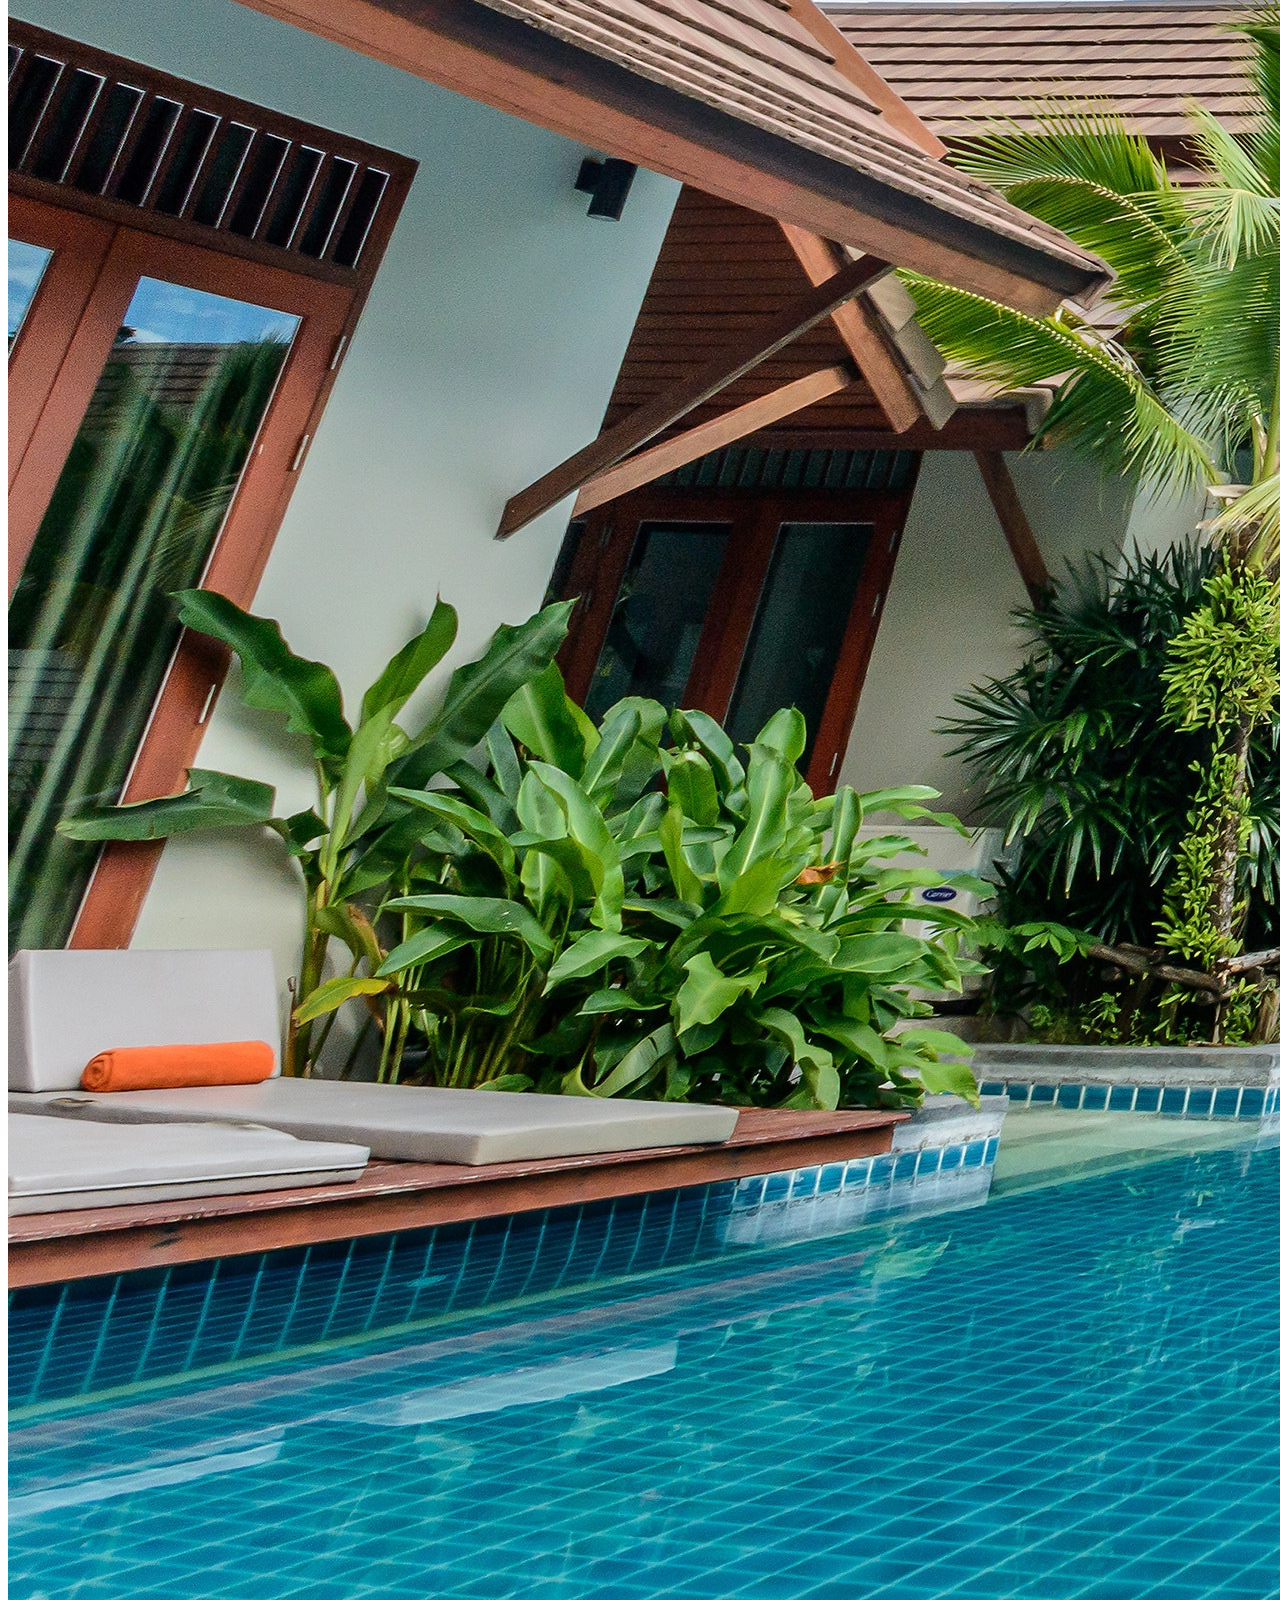
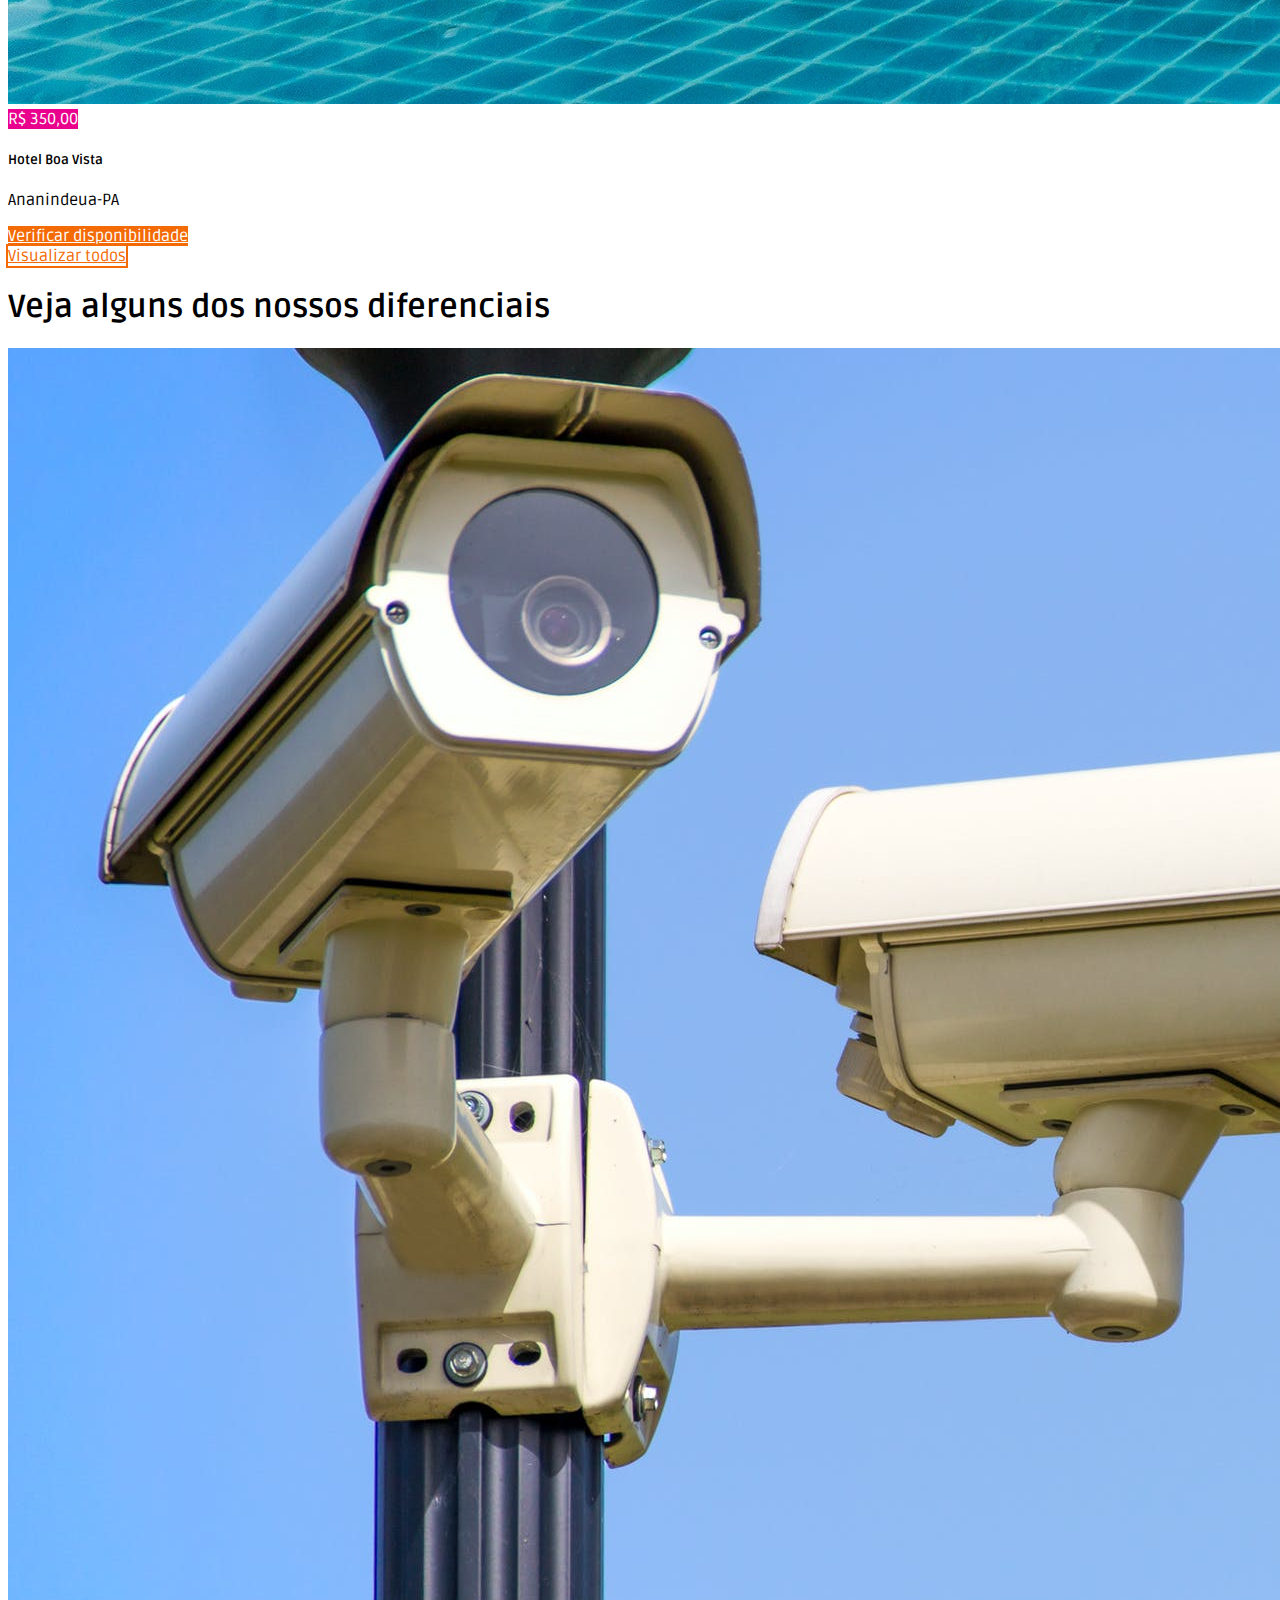
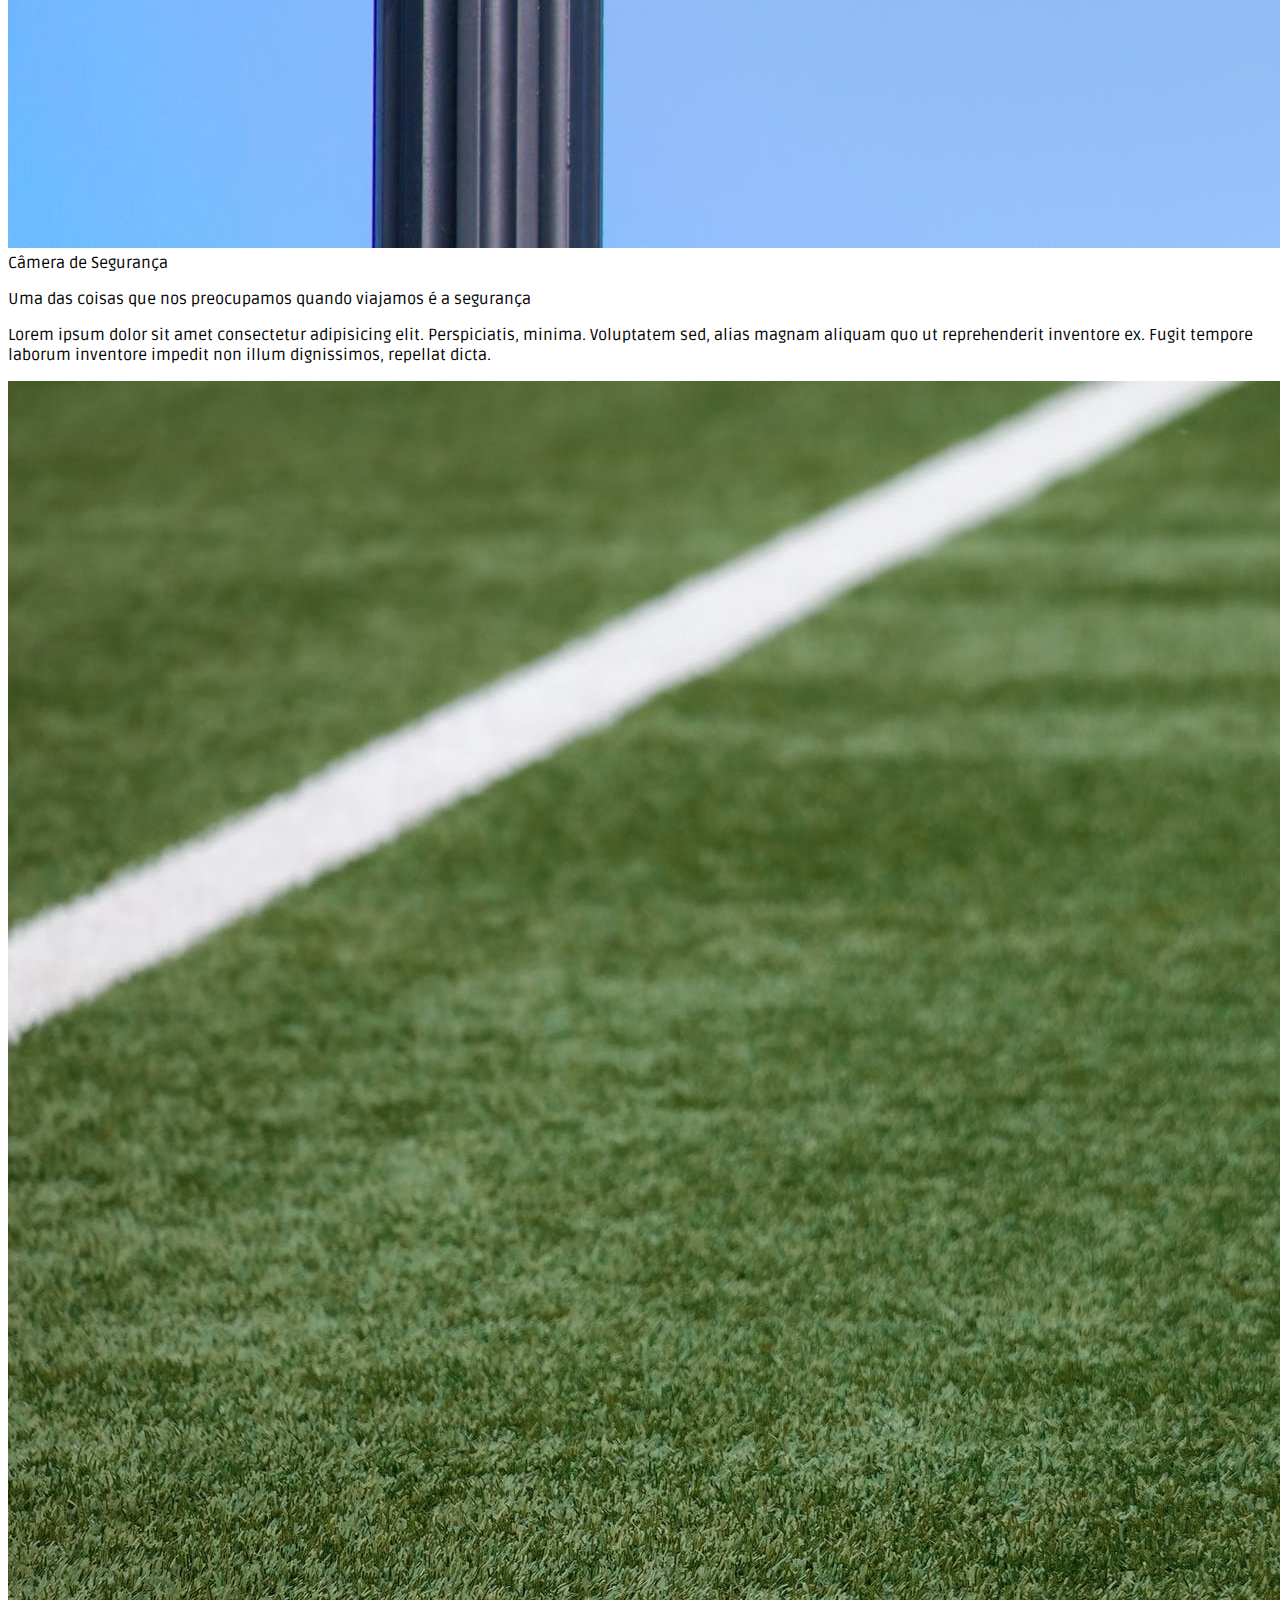
<file: pages/home.html>
<!DOCTYPE html>
<html lang="pt-br">
<head>
    <meta charset="UTF-8">
    <meta http-equiv="X-UA-Compatible" content="IE=edge">
    <meta name="viewport" content="width=device-width, initial-scale=1.0">
    <link href="https://cdn.jsdelivr.net/npm/bootstrap@5.0.2/dist/css/bootstrap.min.css" rel="stylesheet" integrity="sha384-EVSTQN3/azprG1Anm3QDgpJLIm9Nao0Yz1ztcQTwFspd3yD65VohhpuuCOmLASjC" crossorigin="anonymous">
    <link href="https://fonts.googleapis.com/css2?family=Material+Icons" rel="stylesheet">
    <link rel="stylesheet" href="https://stackpath.bootstrapcdn.com/font-awesome/4.7.0/css/font-awesome.min.css"
        integrity="sha384-wvfXpqpZZVQGK6TAh5PVlGOfQNHSoD2xbE+QkPxCAFlNEevoEH3Sl0sibVcOQVnN" crossorigin="anonymous">
    <link rel="stylesheet" href="../style.css">
    <title>Hospedagem +</title>
</head>
<body>
    <!--navbar-->
      <nav class="navbar navbar-expand-lg navbar-light bg-white">
        <div class="container pt-1 pb-1">
          <span class="navbar-brand mb-0 h1 fw-bold">REDE DE HOTEIS</span>
          <button class="navbar-toggler" type="button" data-bs-toggle="collapse" data-bs-target="#navbarNav" aria-controls="navbarNav" aria-expanded="false" aria-label="Toggle navigation">
            <svg xmlns="http://www.w3.org/2000/svg" width="1.5em" height="1.5em" fill="currentColor" class="bi bi-list" viewBox="0 0 16 16">
                <path fill-rule="evenodd" d="M2.5 12a.5.5 0 0 1 .5-.5h10a.5.5 0 0 1 0 1H3a.5.5 0 0 1-.5-.5zm0-4a.5.5 0 0 1 .5-.5h10a.5.5 0 0 1 0 1H3a.5.5 0 0 1-.5-.5zm0-4a.5.5 0 0 1 .5-.5h10a.5.5 0 0 1 0 1H3a.5.5 0 0 1-.5-.5z"/>
              </svg>
          </button>
          <div class="collapse navbar-collapse d-lg-flex justify-content-lg-end" id="navbarNav">
            <ul class="navbar-nav">
                <li class="nav-item d-block d-md-none d-lg-md pt-2 pb-2">
                  <a href="../index.html" type="button" class="btn btn-orange w-100 rounded-0">Login</a>
                </li>
                <li class="nav-item d-none d-md-block d-lg-block">
                  <a href="../index.html" type="button" class="btn btn-orange rounded-0 ps-lg-5 pe-lg-5">Login</a>
                </li>
            </ul>
          </div>
        </div>
      </nav>
    <!-- end navbar-->

    <!--BANNER-->
      <div class="w-100 min-vh-100 background-banner d-flex justify-content-center align-items-center">
        <div class="container">
          <div class="card rounded-1 border-0 p-1 pt-4 pb-4 p-lg-4 pb-md-0 pb-lg-0 shadow">
            <div class="card-body">
              <form action="" class="pb-lg-2" onsubmit="return false;">
                <div class="row">
                  <div class="col-12 col-md-12 col-lg-3 mb-3">
                    <label for="localizacao" class="form-label fw-bold">Localização</label>
                    <input type="text" class="form-control rounded-0" name="localizacao" id="localizacao" placeholder="Digite a Localização" value="Rio de Janeiro">
                  </div>
                  <div class="col-12 col-md-12 col-lg-2 mb-3">
                    <label for="entrada" class="form-label fw-bold">Entrada</label>
                    <input type="date" class="form-control rounded-0" name="entrada" id="entrada" placeholder="Digite a Localização" value="2023-01-01">
                  </div>

                  <div class="col-12 col-md-12 col-lg-2 mb-3">
                    <label for="saida" class="form-label fw-bold">Saída</label>
                    <input type="date" class="form-control rounded-0" name="saida" id="saida" placeholder="Digite a Localização" value="2023-01-10">
                  </div>

                  <div class="col-12 col-md-12 col-lg-3 mb-3">
                    <label for="periodo" class="form-label fw-bold">Período</label>
                    <select class="form-select rounded-0" name="periodo" id="periodo" aria-label="Selecione o Período"value="Manhã">
                      <option value="">Selecione o Período</option>
                      <option value="madrugada">Madrugada</option>
                      <option value="manha"selected>Manhã</option>
                      <option value="tarde">Tarde</option>
                      <option value="noite">Noite</option>                      
                    </select>
                  </div>
                  <div class="col-12 col-md-12 col-lg-2 mb-3 pt-3 d-flex align-items-end">
                    <a href="pesquisaResultados.html" class="btn btn-lg btn-orange w-100 rounded-0 border-0 p-lg-1">Pesquisar</a>
                  </div>
                </div>
              </form>
            </div>
          </div>
        </div>
      </div>
    <!--END BANNER-->

    <!--DESTAQUES-->
      <div class="w-100 pb-5 pt-lg-4 pb-lg-5">
        <div class="container pt-5 pb-2 pt-lg-5 pb-lg-0">
          <h1 class="fs-4 text-center text-lg-start mb-5 fw-bold">Hotéis e Pousadas em Destaques</h1>
          <div class="row mb-4">
            <div class="col-12 col-md-12 col-lg-4 mb-5">
              <div class="card shadow border-0">
                <div class="position-relative">
                  <img src="../assets/img/hoteis/hotel-1.jpeg" alt="" class="card-img-top">
                  <span class="position-absolute bottom-0 right-0 bg-color-orange ps-2 pe-2 pt-1 pb-1">R$ 669,00</span>
                </div>
                <div class="card-body p-3">
                  <h5 class="card-title mb-1">Hotel Califórnia</h5>
                  <p class="text-muted">Porto Seguro/BA</p>
                  <p class="card-text">Lorem ipsum dolor sit amet consectetur adipisicing elit. Itaque voluptate, sit ducimus dicta sequi nam aperiam distinctio provident, vitae modi reiciendis quaerat dignissimos consectetur quae quisquam nemo minus vero? Fugit.</p>
                  <a href="disponibilidade.html" class="btn btn-orange rounde-0 w-100">Verificar disponibilidade</a>
                </div>
              </div>
            </div>

            <div class="col-12 col-md-12 col-lg-4 mb-5">
              <div class="card shadow border-0">
                <div class="position-relative">
                  <img src="../assets/img/hoteis/hotel-2.jpeg" alt="" class="card-img-top">
                  <span class="position-absolute bottom-0 right-0 bg-color-orange ps-2 pe-2 pt-1 pb-1">R$ 669,00</span>
                </div>
                <div class="card-body p-3">
                  <h5 class="card-title mb-1">Hotel Paris Germany</h5>
                  <p class="text-muted">Belém-PA</p>
                  <p class="card-text">Lorem ipsum dolor sit, amet consectetur adipisicing elit. Sit illum quas saepe esse magni minima laborum possimus laudantium dicta quam quo aliquam expedita ratione, nesciunt libero pariatur, repellendus architecto aliquid.</p>
                  <a href="disponibilidade2.html" class="btn btn-orange rounde-0 w-100">Verificar disponibilidade</a>
                </div>
              </div>
            </div>

            <div class="col-12 col-md-12 col-lg-4 mb-5">
              <div class="card shadow border-0">
                <div class="position-relative">
                  <img src="../assets/img/hoteis/hotel-3.jpeg" alt="" class="card-img-top">
                  <span class="position-absolute bottom-0 right-0 bg-color-orange ps-2 pe-2 pt-1 pb-1">R$ 669,00</span>
                </div>
                <div class="card-body p-3">
                  <h5 class="card-title mb-1">Pousada Atlântica</h5>
                  <p class="text-muted">Marabá - PA</p>
                  <p class="card-text">Lorem ipsum dolor sit, amet consectetur adipisicing elit. Sit illum quas saepe esse magni minima laborum possimus laudantium dicta quam quo aliquam expedita ratione, nesciunt libero pariatur, repellendus architecto aliquid.</p>
                  <a href="disponibilidade3.html" class="btn btn-orange rounde-0 w-100">Verificar disponibilidade</a>
                </div>
              </div>
            </div>

          </div>
          <div class="row">

            <div class="col-12 d-flex justify-content-center">
              <a href="hoteis.html" class="btn btn-orange-outline ps-4 pe-4">Visualizar todos</a>

            </div>

          </div>
        </div>
      </div>
    <!--END DESTAQUES-->

    <!--Promoções-->
      <div class="w-100 pb-5 pb-lg-5">
        <div class="container">
          <div class="w-100 title mb-5 mb-md-5 mb-lg-5 pt-lg-4 pb-lg-0">
            <h1 class="fs-4 text-center text-mb-start text-lg-start mb-2 fw-bold">Hotéis e Pousadas em Promoções</h1>
          </div>
          <div class="row mb-4">
            <div class="col-12 col-md-12 col-lg-4 mb-5">
              <div class="card shadow border-0">
                <div class="position-relative">
                  <img src="../assets/img/hoteis/hotel-4.jpeg" alt="" class="card-img-top">
                  <span class="position-absolute bottom-0 right-0 bg-color-roxo ps-2 pe-2 pt-1 pb-1">R$ 350,00</span>
                </div>
                <div class="card-body p-3">
                  <h5 class="card-title mb-1">Hotel Jardim Colorado</h5>
                  <p class="text-muted">Copacabana/RJ</p>
                  <a href="disponibilidade4.html" class="btn btn-orange rounded-0 w-100">Verificar disponibilidade</a>
                </div> 
              </div>
            </div>

            <div class="col-12 col-md-12 col-lg-4 mb-5">
              <div class="card shadow border-0">
                <div class="position-relative">
                  <img src="../assets/img/hoteis/hotel-5.jpeg" alt="" class="card-img-top">
                  <span class="position-absolute bottom-0 right-0 bg-color-roxo ps-2 pe-2 pt-1 pb-1">R$ 350,00</span>
                </div>
                <div class="card-body p-3">
                  <h5 class="card-title mb-1">Hotel Tocantins</h5>
                  <p class="text-muted">Tucuruí-PA</p>
                  <a href="disponibilidade5.html" class="btn btn-orange rounded-0 w-100">Verificar disponibilidade</a>
                </div> 
              </div>
            </div>


            <div class="col-12 col-md-12 col-lg-4 mb-5">
              <div class="card shadow border-0">
                <div class="position-relative">
                  <img src="../assets/img/hoteis/hotel-6.jpg" alt="" class="card-img-top">
                  <span class="position-absolute bottom-0 right-0 bg-color-roxo ps-2 pe-2 pt-1 pb-1">R$ 350,00</span>
                </div>
                <div class="card-body p-3">
                  <h5 class="card-title mb-1">Hotel Boa Vista</h5>
                  <p class="text-muted">Ananindeua-PA</p>
                  <a href="disponibilidade6.html" class="btn btn-orange rounded-0 w-100">Verificar disponibilidade</a>
                </div> 
              </div>
            </div>

          </div>
          <div class="row">
            <div class="col-12 d-flex justify-content-center">
              <a href="hoteis.html" class="btn btn-orange-outline ps-4 pe-4">Visualizar todos</a>
            </div>
          </div>
        </div>
      </div>
    <!--END PROMOÇÕES-->

    <!--DIFERENCIAIS-->
      <div class="w-100">
        <div class="container">
          <div class="w-100 title mb-5 mb-md-5 mb-lg-5 pt-lg-4 pb-lg-0">
            <h1 class="fs-4 text-center text-md-start text-lg-start mb-2 fw-bold">Veja alguns dos nossos diferenciais</h1>
          </div>
          <div class="row">
            <div class="col-12">
              <div class="row">
                <div class="col-12 col-md-4 col-lg-4 mb-4">
                  <div class="card">
                    <img src="../assets/img/utilidades/camera.jpeg" alt="" class="card-img-top">
                    <div class="card-body">
                      <div class="card-title">
                        Câmera de Segurança
                      </div>
                      <p class="card-text text-muted">
                        Uma das coisas que nos preocupamos quando viajamos é a segurança
                      </p>
                      <p class="card-text text-muted">
                        Lorem ipsum dolor sit amet consectetur adipisicing elit. Perspiciatis, minima. Voluptatem sed, alias magnam aliquam quo ut reprehenderit inventore ex. Fugit tempore laborum inventore impedit non illum dignissimos, repellat dicta.
                      </p>
                    </div>
                  </div>
                </div>

                <div class="col-12 col-md-4 col-lg-4 mb-4">
                  <div class="card">
                    <img src="../assets/img/utilidades/campo.jpeg" alt="" class="card-img-top">
                    <div class="card-body">
                      <div class="card-title">
                        Campo de futebol
                      </div>
                      <p class="card-text text-muted">
                        Quam não gosta de um bom futebol ?
                      </p>
                      <p class="card-text text-muted">
                        Lorem ipsum, dolor sit amet consectetur adipisicing elit. Porro consectetur laudantium accusantium. Deserunt dolor unde consequatur non suscipit repellendus, doloremque ipsam aspernatur perspiciatis magnam quos quisquam vero eaque perferendis debitis.
                      </p>
                    </div>
                  </div>
                </div>

                     <div class="col-12 col-md-4 col-lg-4 mb-4">
                  <div class="card">
                    <img src="../assets/img/utilidades/piscina.jpeg" alt="" class="card-img-top">
                    <div class="card-body">
                      <div class="card-title">
                        Piscina de natação
                      </div>
                      <p class="card-text text-muted">
                        No calor que tem feito esses dias
                      </p>
                      <p class="card-text text-muted">
                        Lorem ipsum dolor, sit amet consectetur adipisicing elit. Sed corrupti cumque quas illum suscipit eaque libero voluptatem. Illum, saepe! Ratione asperiores a tempora et perferendis quaerat, quidem necessitatibus aut ducimus faltando faltando.
                      </p>
                    </div>
                  </div>
                </div>
              </div>
            </div>
          </div>
        </div>
      </div>
    <!--END DIFERENCIAIS-->
      <!--CARROSSEL-->
        <div class="container">
          <div class="w-100 pb-4 pt-4 pb-md-4 pt-md-4 pb-lg-4 pt-lg-4">
            <div class="container pt-5 pb-2 pt-lg-5 pb-lg-5">
              <h1 class="fs-4 text-center text-lg-start mb-5 fw-bold ">Conheça nossos quartos aconchegantes</h1>
            </div>
              <div id="carouselExampleControls" class="carousel slide" data-bs-ride="carousel">
                <div class="carousel-inner w-100 w-md-100 h-md-10 h-lg-50">
                  <div class="carousel-item active">
                    <img src="../assets/img/quartos/quarto-1.jpeg" class="d-block w-100 rounded-1 carousel-item-img" alt="...">
                  </div>
                  <div class="carousel-item">
                    <img src="../assets/img/quartos/quarto-2.jpeg" class="d-block w-100 rounded-1 carousel-item-img" alt="...">
                  </div>
                  <div class="carousel-item">
                    <img src="../assets/img/quartos/quarto-3.jpeg" class="d-block w-100 rounded-1 carousel-item-img" alt="...">
                  </div>
                  <div class="carousel-item">
                    <img src="../assets/img/quartos/quarto-4.jpeg" class="d-block w-100 rounded-1 carousel-item-img" alt="...">
                  </div>
                </div>
                <button class="carousel-control-prev" type="button" data-bs-target="#carouselExampleControls" data-bs-slide="prev">
                  <span class="carousel-control-prev-icon" aria-hidden="true"></span>
                  <span class="visually-hidden">Previous</span>
                </button>
                <button class="carousel-control-next" type="button" data-bs-target="#carouselExampleControls" data-bs-slide="next">
                  <span class="carousel-control-next-icon" aria-hidden="true"></span>
                  <span class="visually-hidden">Next</span>
                </button>
              </div>
          </div>
        </div>
      <!-- END CARROSSEL-->
    <!--AVALIAÇÕES-->
    <div class="w-100 pt-lg-4 pb-lg-5">
      <div class="container pt-5 pb-2 pt-lg-5 pb-lg-5">
          <div class="w-100 title mb-5 mb-md-5 mb-lg-5 pt-lg-0">
              <h1 class="fs-4 text-center text-lg-center mb-2 fw-bold">Avaliações dos nossos clientes</h1>
              <div class="line-orange m-auto"></div>
          </div>
          <div class="row pt-3 pt-md-3 pt-lg-3">
              <div class="col-12 col-md-12 col-lg-4 mb-4 mb-md-4">
                  <div class="card border-0 shadow p-2">
                      <div class="card-body">
                          <div class="w-100 mb-3">
                              <h4 class="fs-5">Warley Galvão</h4>
                              <span class="star"><i class="fa fa-star" aria-hidden="true"></i></span>
                              <span class="star"><i class="fa fa-star" aria-hidden="true"></i></span>
                              <span class="star"><i class="fa fa-star" aria-hidden="true"></i></span>
                              <span class="star"><i class="fa fa-star" aria-hidden="true"></i></span>
                              <span class="star"><i class="fa fa-star" aria-hidden="true"></i></span>
                          </div>
                          <p>
                              Lorem ipsum dolor sit amet, consectetur adipisicing elit. Rem labore eos odio architecto. Nesciunt, delectus tempora. Atque impedit nisi laborum quaerat neque minima, inventore accusamus nulla voluptatem eligendi aspernatur porro!
                          </p>
                      </div>
                  </div>
              </div>
              <div class="col-12 col-md-12 col-lg-4 mb-4 mb-md-4">
                  <div class="card border-0 shadow p-2">
                      <div class="card-body">
                          <div class="w-100 mb-3">
                              <h4 class="fs-5">Carlos Eduardo</h4>
                              <span class="star"><i class="fa fa-star" aria-hidden="true"></i></span>
                              <span class="star"><i class="fa fa-star" aria-hidden="true"></i></span>
                              <span class="star"><i class="fa fa-star" aria-hidden="true"></i></span>
                              <span class="star"><i class="fa fa-star" aria-hidden="true"></i></span>
                              <span class="star"><i class="fa fa-star" aria-hidden="true"></i></span>
                          </div>
                          <p>
                              Lorem ipsum dolor sit, amet consectetur adipisicing elit. Fugit nostrum consequatur iure architecto repudiandae molestias, molestiae expedita inventore nemo voluptatem reprehenderit dicta aliquam dolorum praesentium sapiente adipisci, esse natus ut!
                          </p>
                      </div>
                  </div>
              </div>
              <div class="col-12 col-md-12 col-lg-4 mb-4 mb-md-4">
                  <div class="card border-0 shadow p-2">
                      <div class="card-body">
                          <div class="w-100 mb-3">
                              <h4 class="fs-5">NOANNY GUEDES</h4>
                              <span class="star"><i class="fa fa-star" aria-hidden="true"></i></span>
                              <span class="star"><i class="fa fa-star" aria-hidden="true"></i></span>
                              <span class="star"><i class="fa fa-star" aria-hidden="true"></i></span>
                              <span class="star"><i class="fa fa-star" aria-hidden="true"></i></span>
                              <span class="star"><i class="fa fa-star" aria-hidden="true"></i></span>
                          </div>
                          <p>
                            Lorem ipsum dolor sit, amet consectetur adipisicing elit. Deleniti vel amet sapiente nobis soluta quasi praesentium unde, maiores error alias officiis excepturi inventore aperiam, quidem dicta libero illum quibusdam tempore? faltando completar
                          </p>
                      </div>
                  </div>
              </div>
          </div>
      </div>
    </div>
  <!-- END Avaliações-->
  <footer class="w-100 bg-light">
    <div class="container pt-5 pt-lg-5 pb-lg-5">
      <div class="row">
        <div class="col-12 col-md-4 col-lg-4 mb-md-0 mb-lg-0">
          <h4 class="fs-4 fw-bold text-uppercase mb-2 mb-md-4 mb-lg-4">Rede de Hotéis</h4>
          <p class="text-muted">Lorem ipsum dolor sit amet consectetur adipisicing elit. Ducimus ipsum saepe eum deserunt cupiditate animi odit nam inventore atque voluptas, ea veritatis sed. Harum nihil quos debitis! Aut, error doloremque.</p>
          <p>
            <a href="https://www.facebook.com/warley.galvao.5" title="Facebook" target="_blank" class="text-decoration-none text-muted me-1 me-md-1 me-lg-2"><i class="fa fa-facebook" aria-hidden="true"></i></a>
            <a href="https://www.instagram.com/wrgalvao/" title="Instagram" target="_blank" class="text-decoration-none text-muted me-1 me-md-1 me-lg-2"><i class="fa fa-instagram" aria-hidden="true"></i></a>
          </p>
        </div>
        <div class="col-12 col-md-4 col-lg-4 pe-lg-0 ps-lg-5 mb-3 mb-md-0 md-lg-0">
          <h4 class="fw-4 fw-bold mb-2 mb-md-4 mb-lg-4">Minha Conta</h4>
          <p class="mb-0"><a href="" class="text-decoration-none text-muted">Minhas viagens</a></p>
          <p class="mb-0"><a href="" class="text-decoration-none text-muted">Meu Perfil</a></p>
        </div>

        <div class="col-12 col-md-4 col-lg-4 pe-lg-0 ps-lg-5 mb-3 mb-md-0 md-lg-0">
          <h4 class="fw-4 fw-bold mb-2 mb-md-4 mb-lg-4">Informações adicionais</h4>
          <p class="mb-0"><a href="" class="text-decoration-none text-muted">Termos e condições</a></p>
          <p class="mb-0"><a href="" class="text-decoration-none text-muted">Política de Privacidade</a></p>
          <p class="mb-0"><a href="" class="text-decoration-none text-muted">Central de ajuda</a></p>
          <p class="mb-0"><a href="" class="text-decoration-none text-muted">Condições de uso</a></p>
        </div>

      </div>
    </div>
    <div class="w-100 bg-color-orange d-flex justify-content-center align-items-center">
      <p class="mb-0 pt-1 pb-1">&copy; Todos os direitos reservados</p>
    </div>
  </footer>
</body>
<script src="https://cdn.jsdelivr.net/npm/bootstrap@5.0.2/dist/js/bootstrap.bundle.min.js" integrity="sha384-MrcW6ZMFYlzcLA8Nl+NtUVF0sA7MsXsP1UyJoMp4YLEuNSfAP+JcXn/tWtIaxVXM" crossorigin="anonymous"></script>
</html>
</file>
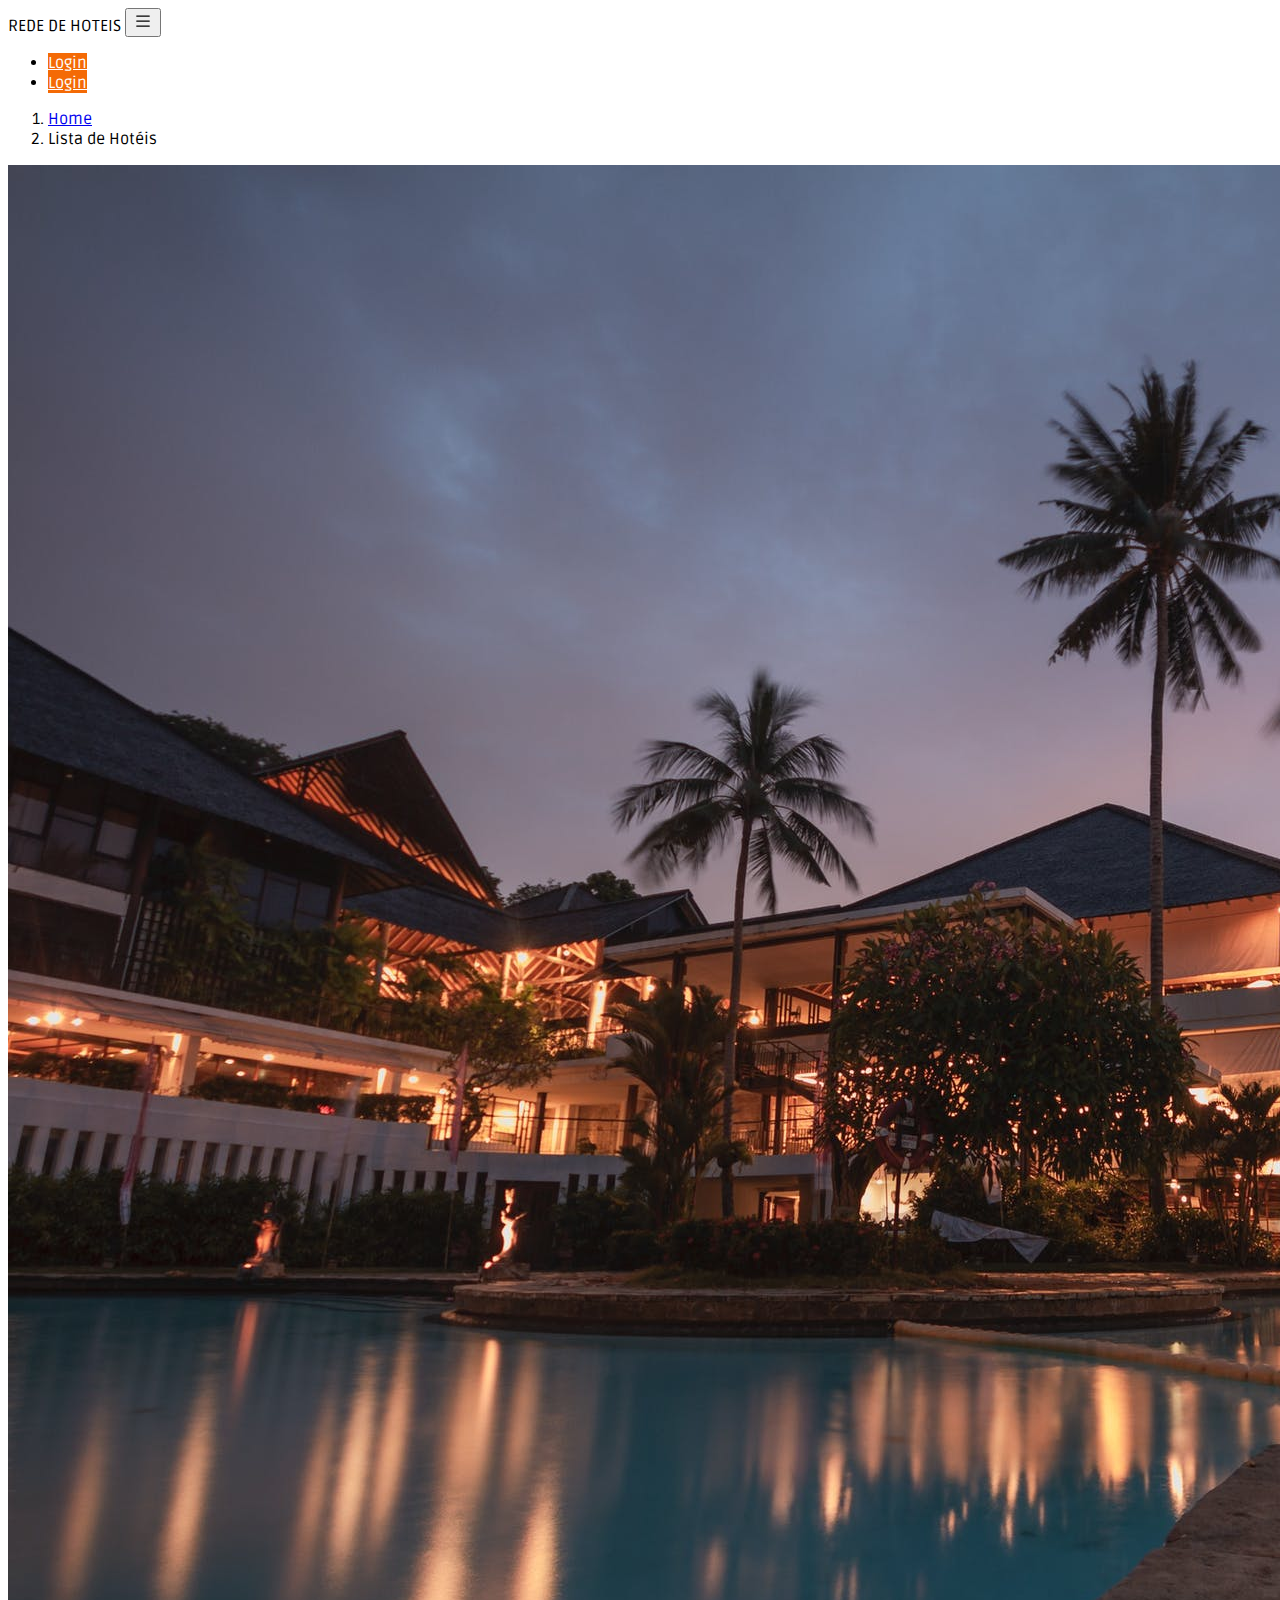
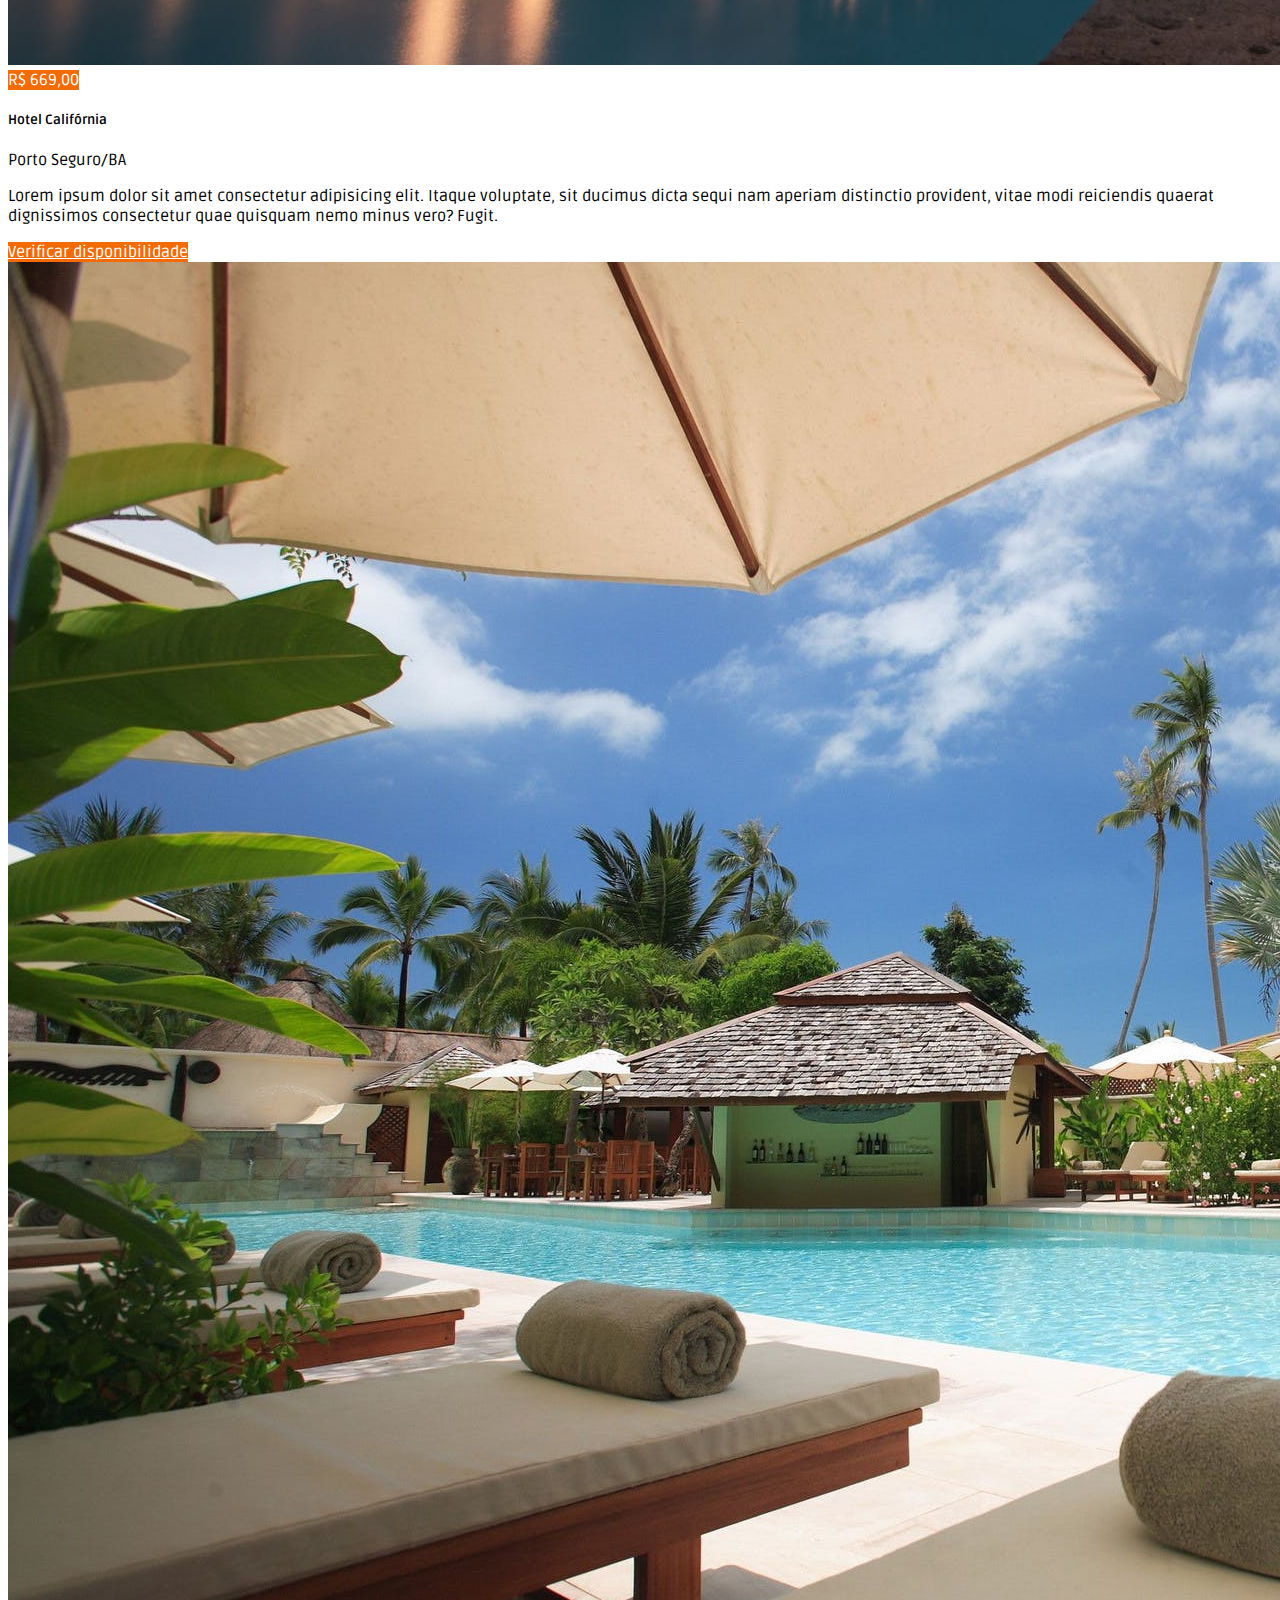
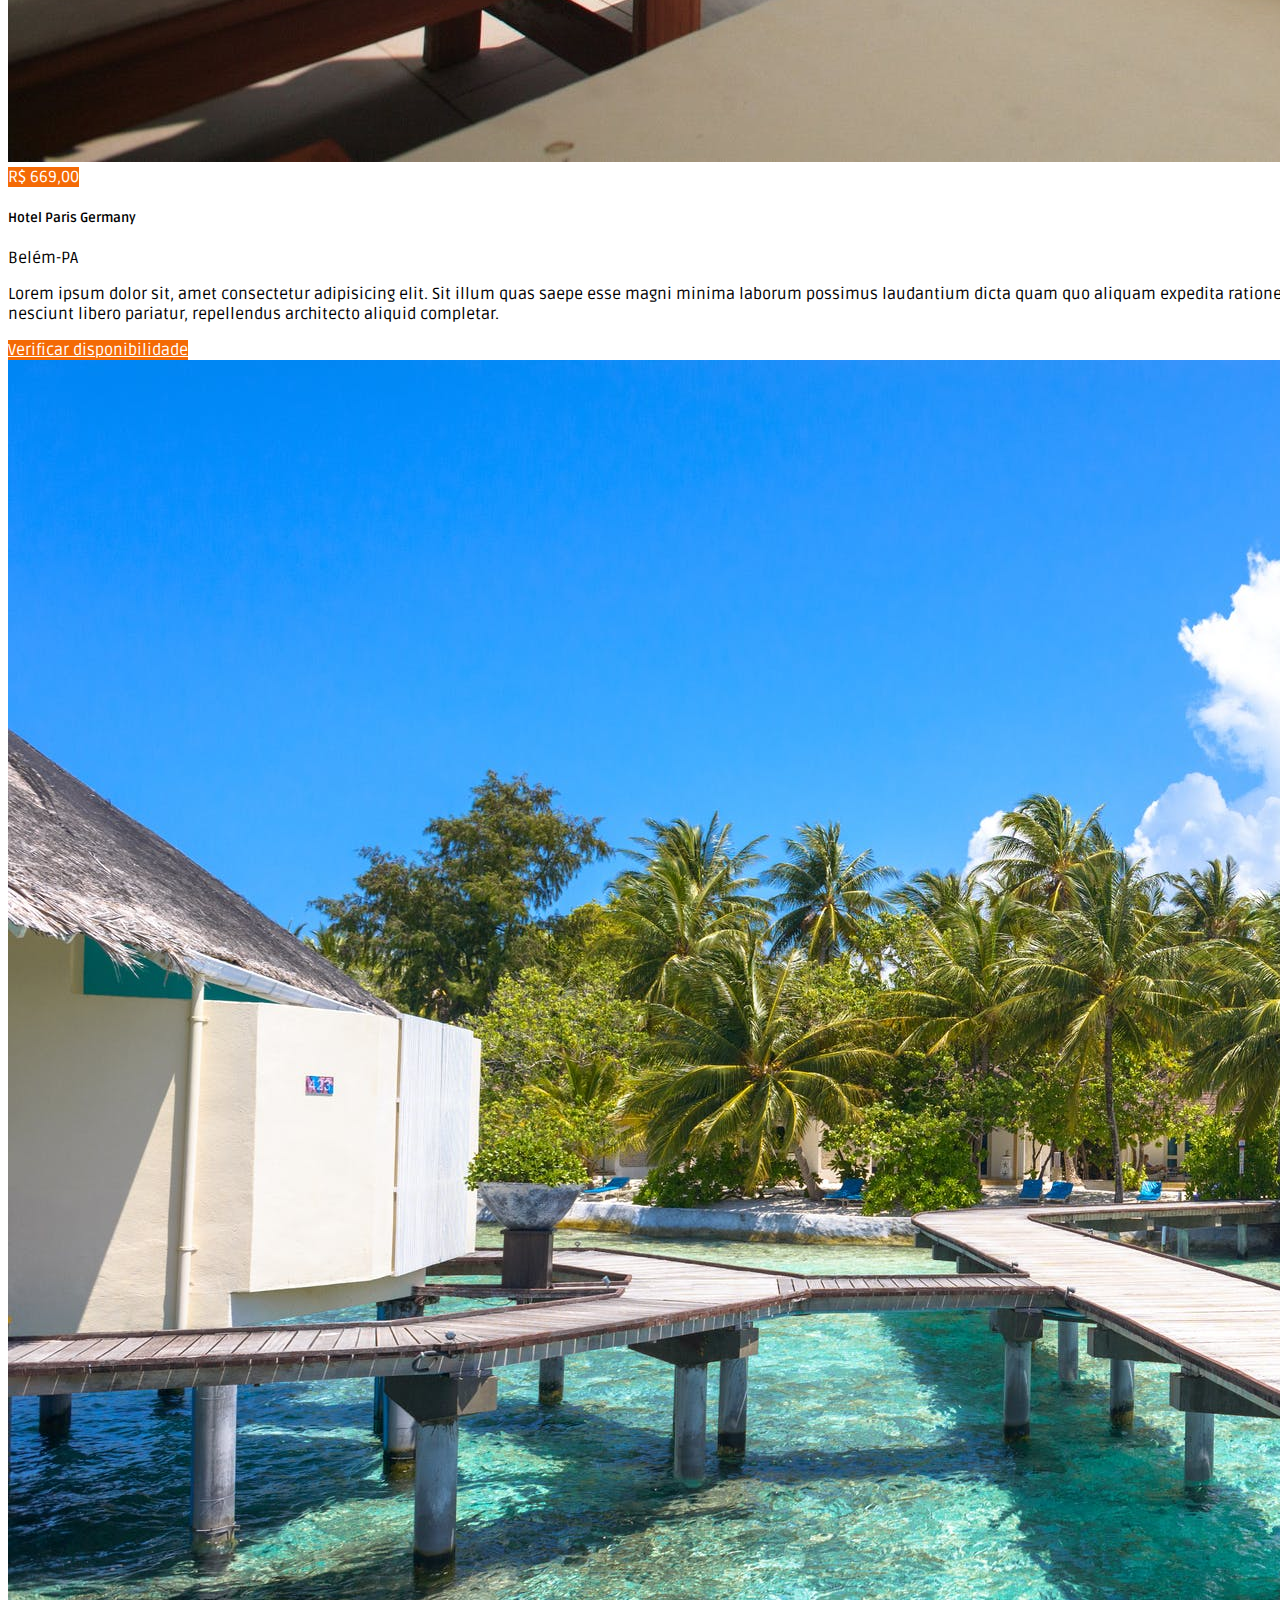
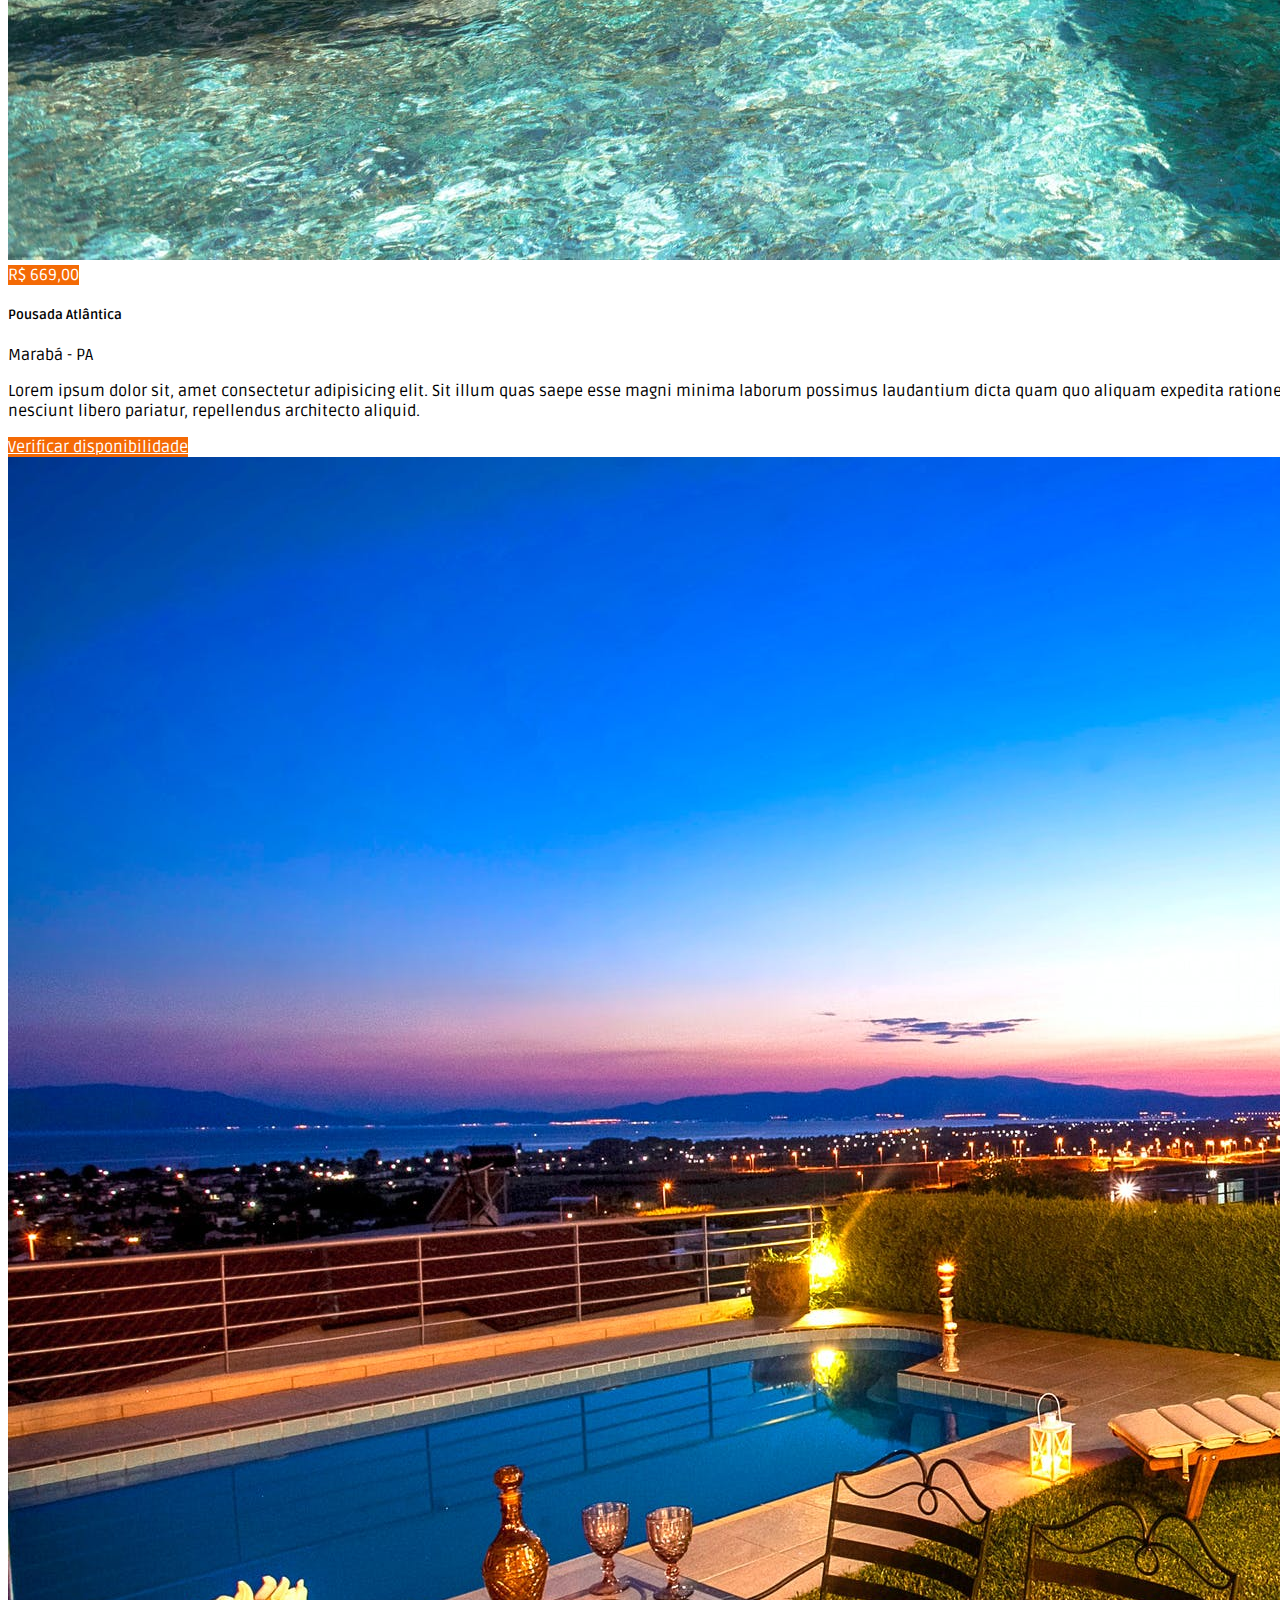
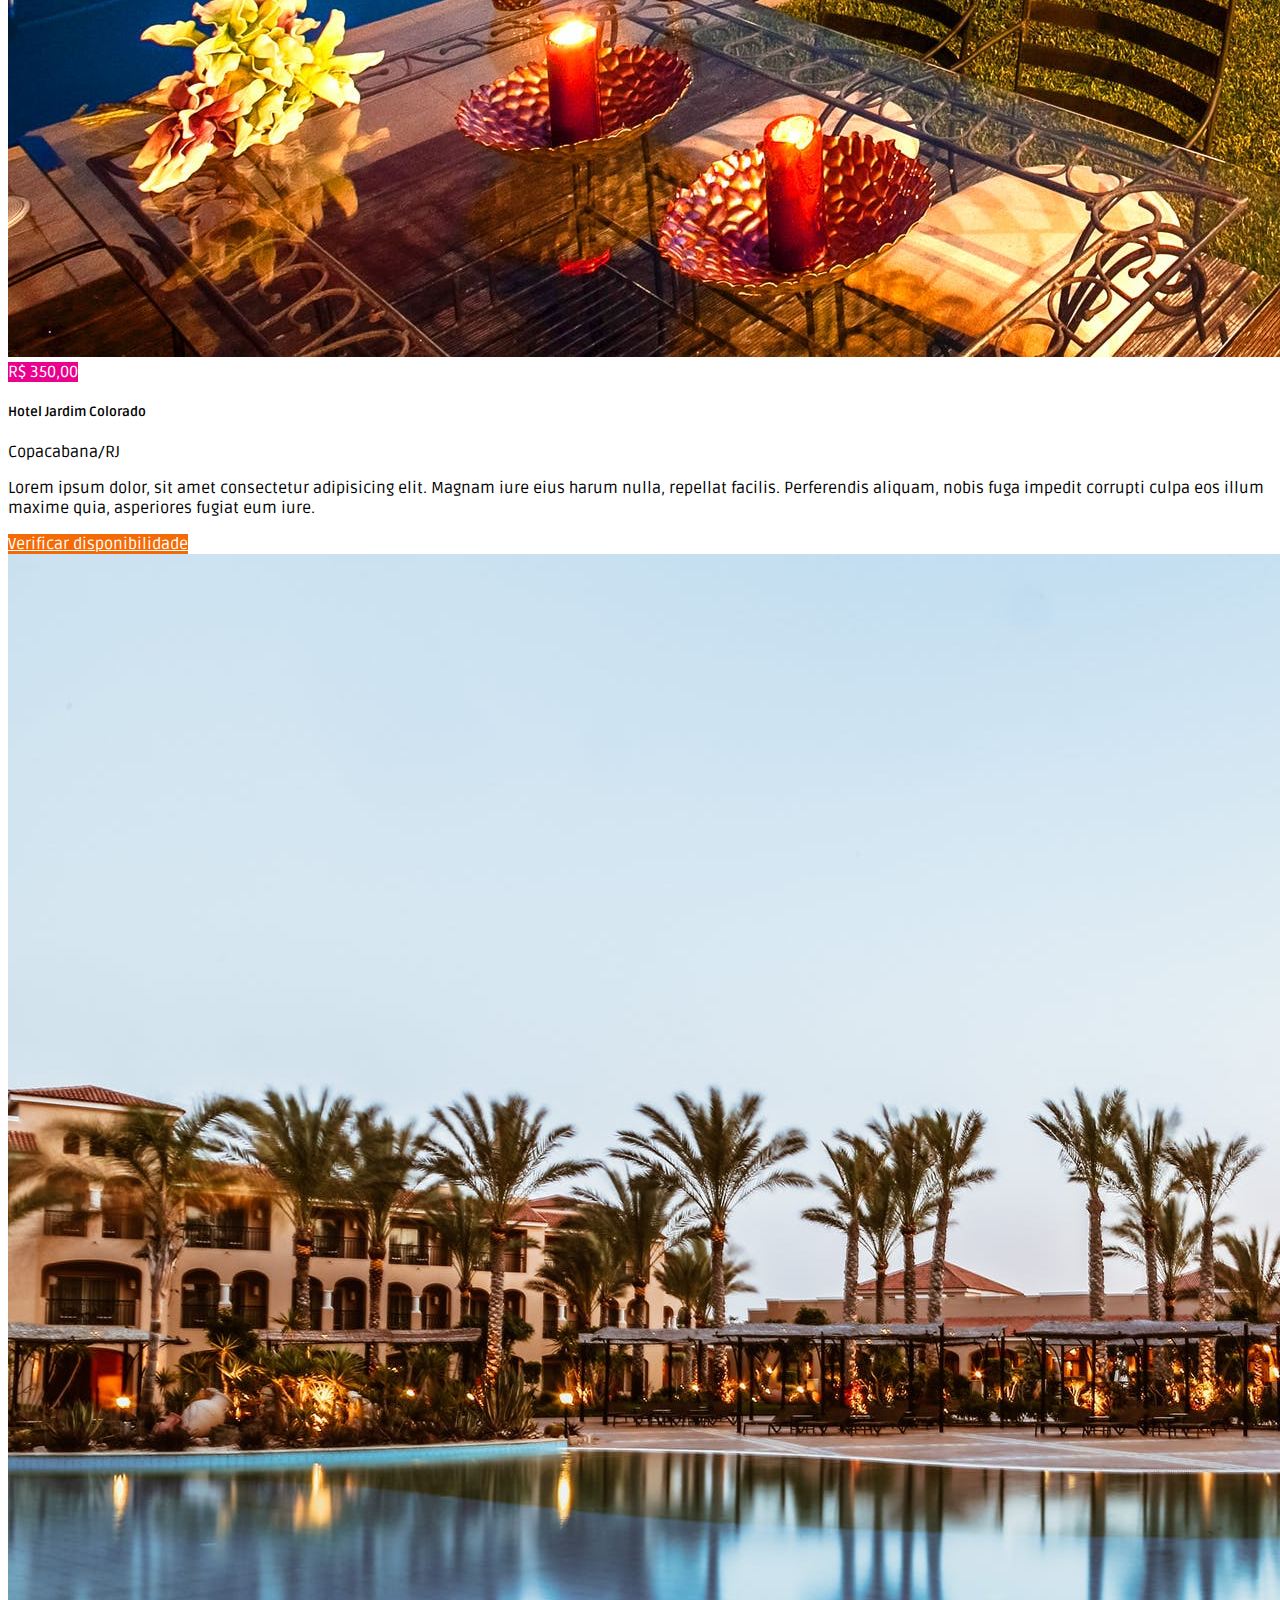
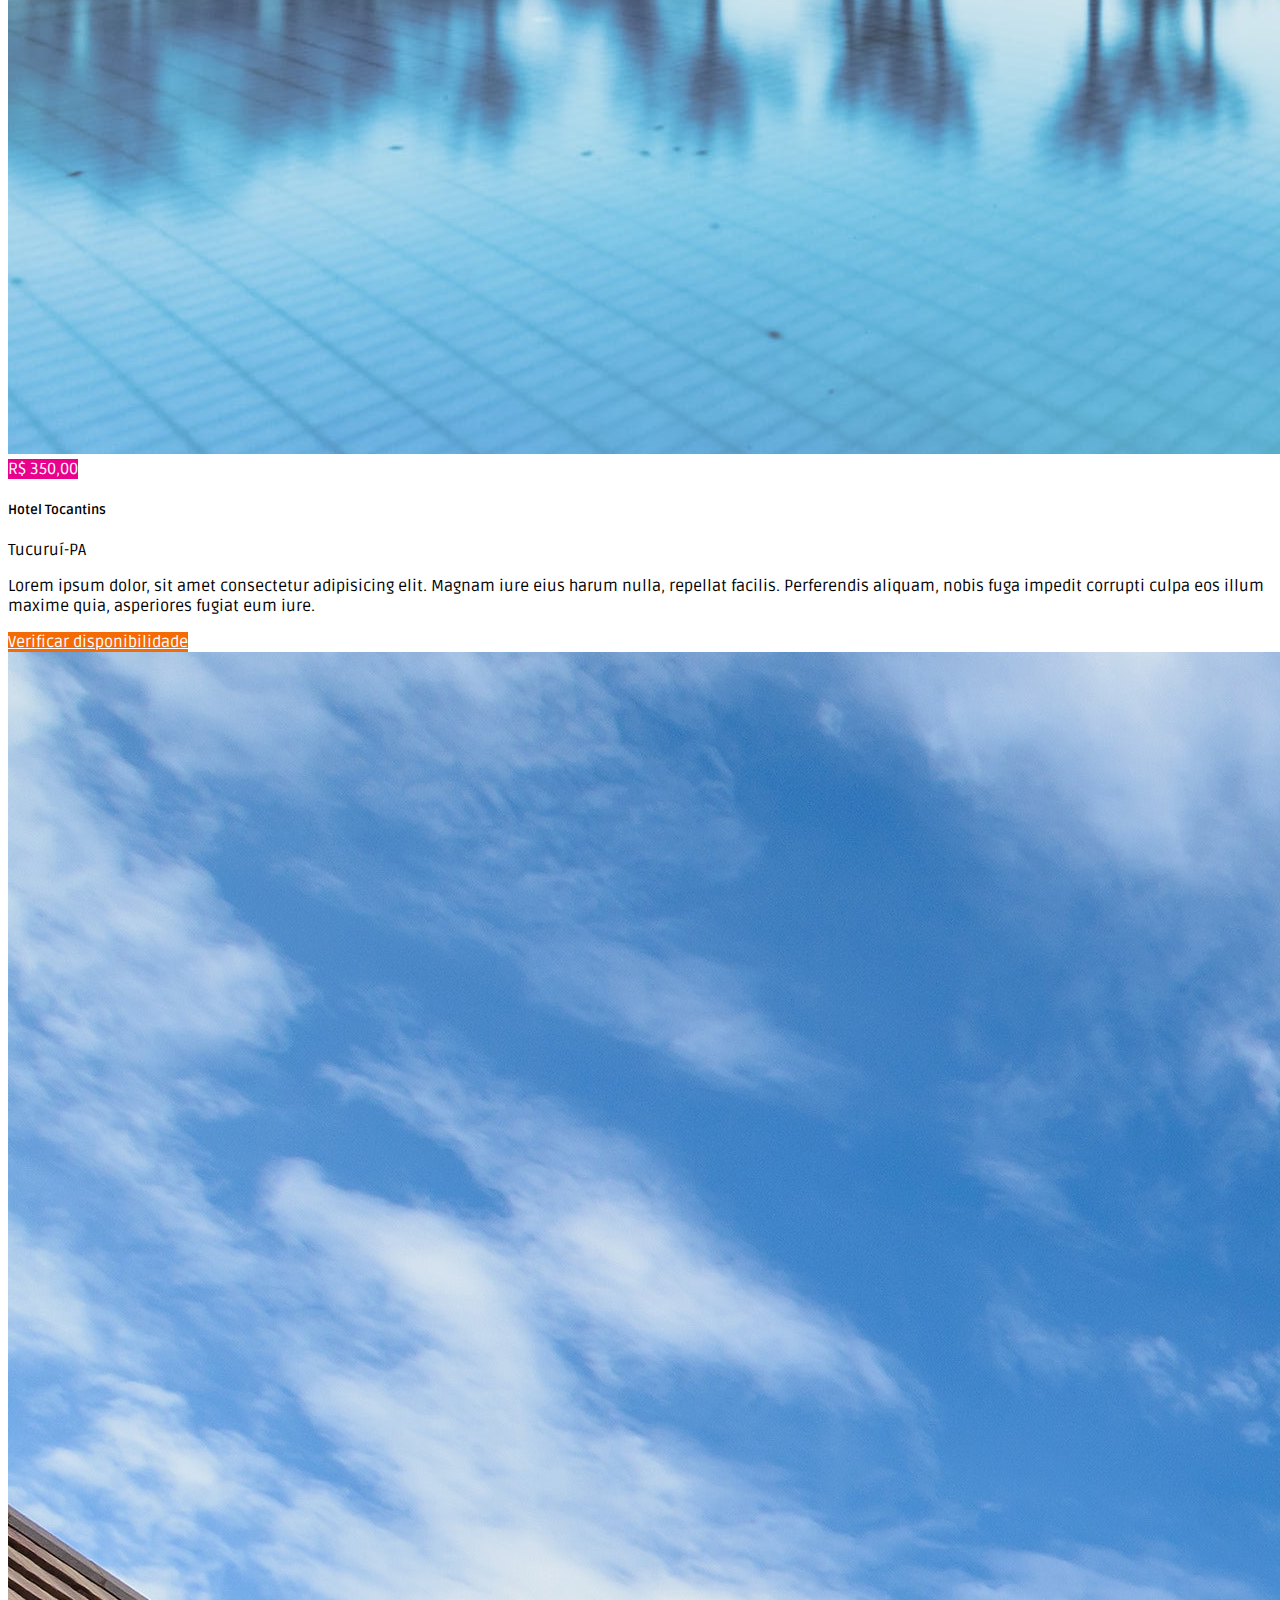
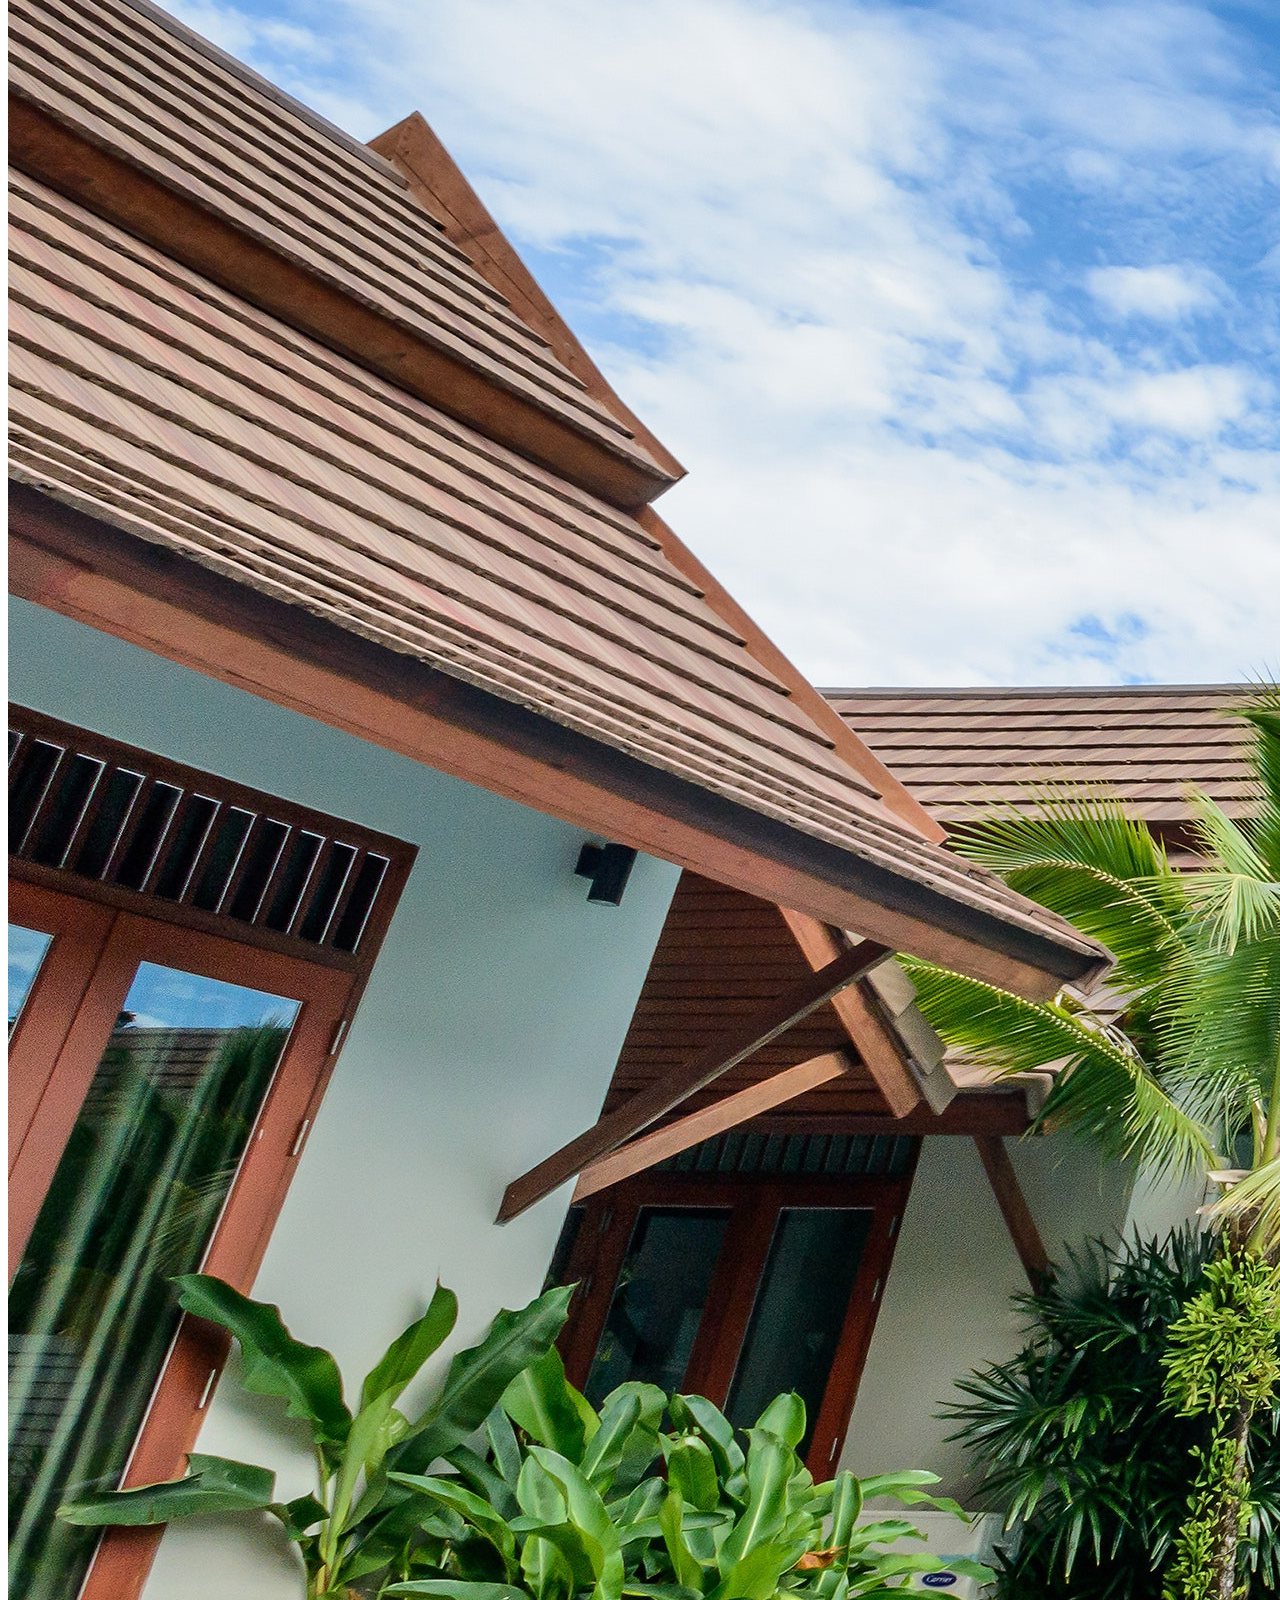
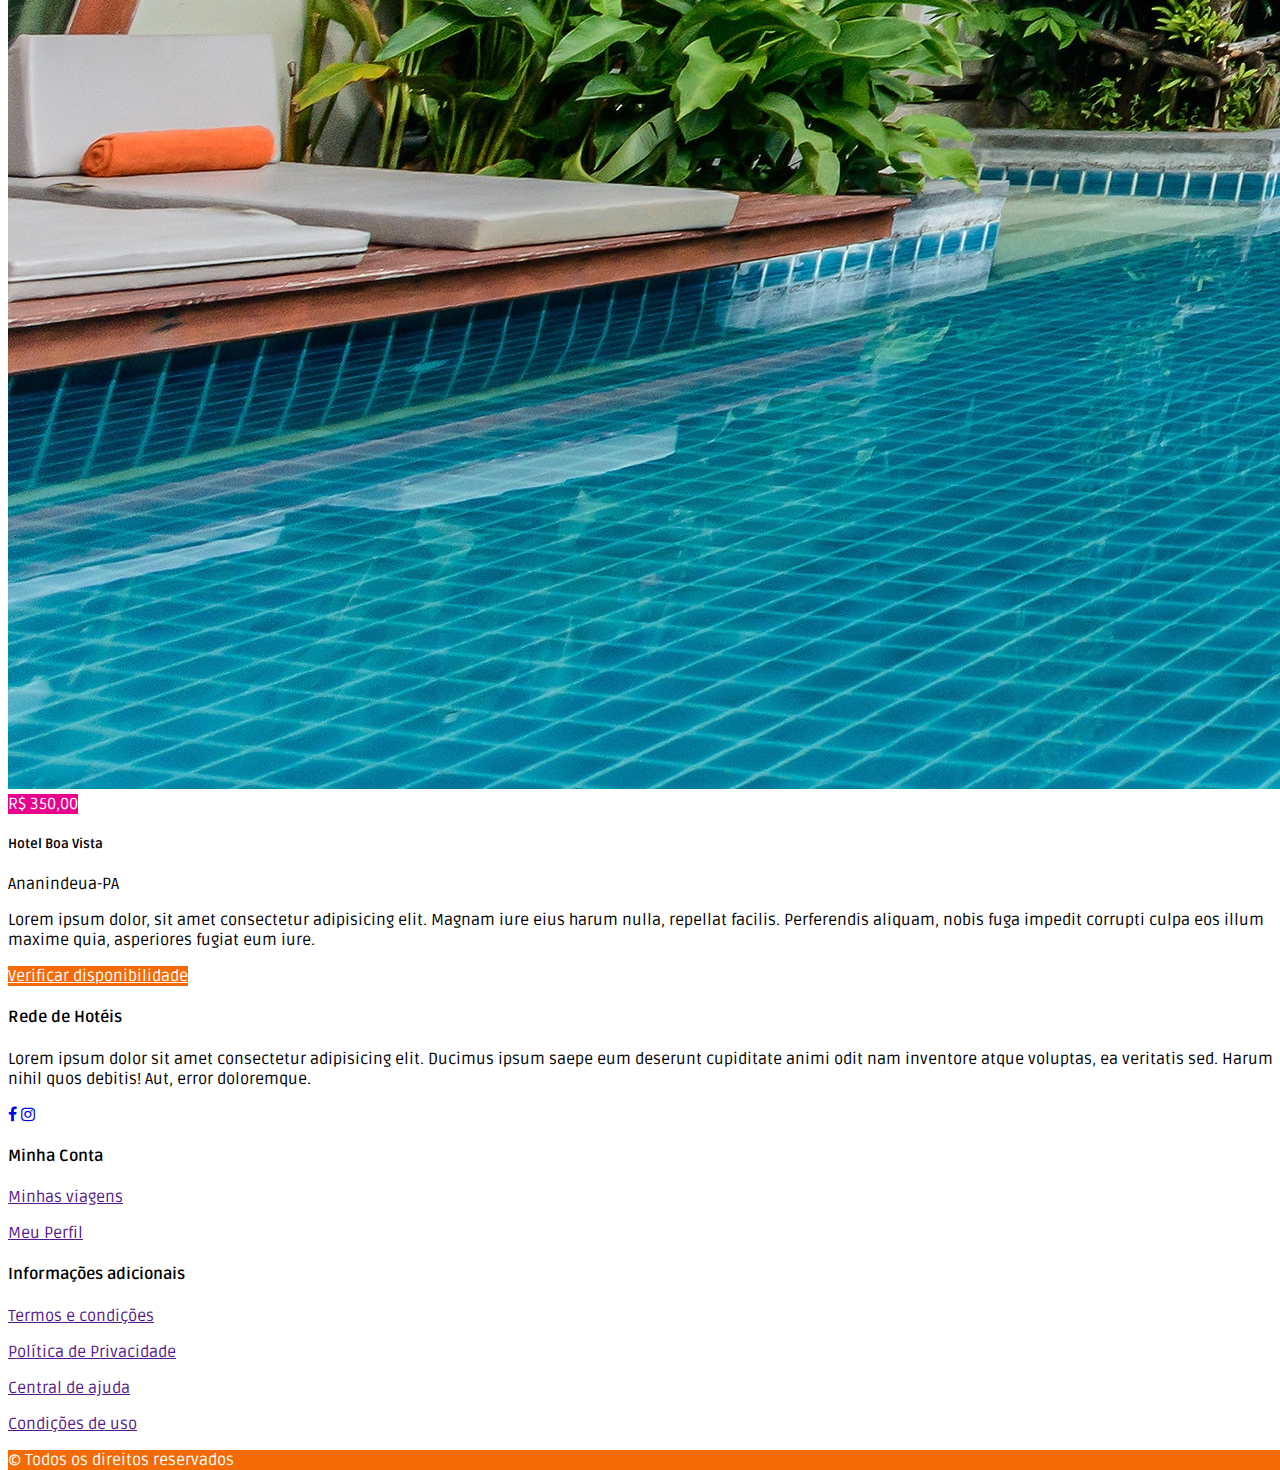
<file: pages/hoteis.html>
<!DOCTYPE html>
<html lang="pt-br">
<head>
    <meta charset="UTF-8">
    <meta http-equiv="X-UA-Compatible" content="IE=edge">
    <meta name="viewport" content="width=device-width, initial-scale=1.0">
    <link href="https://cdn.jsdelivr.net/npm/bootstrap@5.0.2/dist/css/bootstrap.min.css" rel="stylesheet" integrity="sha384-EVSTQN3/azprG1Anm3QDgpJLIm9Nao0Yz1ztcQTwFspd3yD65VohhpuuCOmLASjC" crossorigin="anonymous">
    <link href="https://fonts.googleapis.com/css2?family=Material+Icons" rel="stylesheet">
    <link rel="stylesheet" href="https://stackpath.bootstrapcdn.com/font-awesome/4.7.0/css/font-awesome.min.css"
        integrity="sha384-wvfXpqpZZVQGK6TAh5PVlGOfQNHSoD2xbE+QkPxCAFlNEevoEH3Sl0sibVcOQVnN" crossorigin="anonymous">
    <link rel="stylesheet" href="../style.css">
    <title>Lista de Hotéis</title>
</head>
<body>
    <!--nav-->
    <nav class="navbar navbar-expand-lg navbar-light bg-white">
        <div class="container pt-1 pb-1">
          <span class="navbar-brand mb-0 h1 fw-bold">REDE DE HOTEIS</span>
          <button class="navbar-toggler" type="button" data-bs-toggle="collapse" data-bs-target="#navbarNav" aria-controls="navbarNav" aria-expanded="false" aria-label="Toggle navigation">
            <svg xmlns="http://www.w3.org/2000/svg" width="1.5em" height="1.5em" fill="currentColor" class="bi bi-list" viewBox="0 0 16 16">
                <path fill-rule="evenodd" d="M2.5 12a.5.5 0 0 1 .5-.5h10a.5.5 0 0 1 0 1H3a.5.5 0 0 1-.5-.5zm0-4a.5.5 0 0 1 .5-.5h10a.5.5 0 0 1 0 1H3a.5.5 0 0 1-.5-.5zm0-4a.5.5 0 0 1 .5-.5h10a.5.5 0 0 1 0 1H3a.5.5 0 0 1-.5-.5z"/>
              </svg>
          </button>
          <div class="collapse navbar-collapse d-lg-flex justify-content-lg-end" id="navbarNav">
            <ul class="navbar-nav">
                <li class="nav-item d-block d-md-none d-lg-md pt-2 pb-2">
                  <a href="../index.html" type="button" class="btn btn-orange w-100 rounded-0">Login</a>
                </li>
                <li class="nav-item d-none d-md-block d-lg-block">
                  <a href="../index.html" type="button" class="btn btn-orange rounded-0 ps-lg-5 pe-lg-5">Login</a>
                </li>
            </ul>
          </div>
        </div>
      </nav>
      <!--end nav-->

      <div class="w-100">
        <div class="container mt-4 mt-md-4 mt-lg-4">
          <nav aria-label="breadcrumb" class="mb-4">
            <ol class="breadcrumb">
              <li class="breadcrumb-item">
                <a href="../index.html">Home</a>
              </li>
              <li class="breadcrumb-item" aria-current="page">Lista de Hotéis</li>
            </ol>
          </nav>
        </div>
      </div>

      <!--lista de hoteis-->
      <div class="container">
        <div class="row">
            <div class="col-12 col-md-6 col-lg-4 mt-4 mt-md-4 mt-lg-4">
                <div class="card shadow border-0">
                    <div class="position-relative">
                      <img src="../assets/img/hoteis/hotel-1.jpeg" alt="" class="card-img-top">
                      <span class="position-absolute bottom-0 right-0 bg-color-orange ps-2 pe-2 pt-1 pb-1">R$ 669,00</span>
                    </div>
                    <div class="card-body p-3">
                      <h5 class="card-title mb-1">Hotel Califórnia</h5>
                      <p class="text-muted">Porto Seguro/BA</p>
                      <p class="card-text">Lorem ipsum dolor sit amet consectetur adipisicing elit. Itaque voluptate, sit ducimus dicta sequi nam aperiam distinctio provident, vitae modi reiciendis quaerat dignissimos consectetur quae quisquam nemo minus vero? Fugit.</p>
                      <a href="disponibilidade.html" class="btn btn-orange rounde-0 w-100">Verificar disponibilidade</a>
                    </div>
                  </div>
                </div>

                <div class="col-12 col-md-6 col-lg-4 mt-4 mt-md-4 mt-lg-4">
                    <div class="card shadow border-0">
                        <div class="position-relative">
                          <img src="../assets/img/hoteis/hotel-2.jpeg" alt="" class="card-img-top">
                          <span class="position-absolute bottom-0 right-0 bg-color-orange ps-2 pe-2 pt-1 pb-1">R$ 669,00</span>
                        </div>
                        <div class="card-body p-3">
                          <h5 class="card-title mb-1">Hotel Paris Germany</h5>
                          <p class="text-muted">Belém-PA</p>
                          <p class="card-text">Lorem ipsum dolor sit, amet consectetur adipisicing elit. Sit illum quas saepe esse magni minima laborum possimus laudantium dicta quam quo aliquam expedita ratione, nesciunt libero pariatur, repellendus architecto aliquid completar.</p>
                          <a href="disponibilidade2.html" class="btn btn-orange rounde-0 w-100">Verificar disponibilidade</a>
                        </div>
                      </div>
                </div>

                <div class="col-12 col-md-6 col-lg-4 mt-4 mt-md-4 mt-lg-4">
                    <div class="card shadow border-0">
                        <div class="position-relative">
                          <img src="../assets/img/hoteis/hotel-3.jpeg" alt="" class="card-img-top">
                          <span class="position-absolute bottom-0 right-0 bg-color-orange ps-2 pe-2 pt-1 pb-1">R$ 669,00</span>
                        </div>
                        <div class="card-body p-3">
                          <h5 class="card-title mb-1">Pousada Atlântica</h5>
                          <p class="text-muted">Marabá - PA</p>
                          <p class="card-text">Lorem ipsum dolor sit, amet consectetur adipisicing elit. Sit illum quas saepe esse magni minima laborum possimus laudantium dicta quam quo aliquam expedita ratione, nesciunt libero pariatur, repellendus architecto aliquid.</p>
                          <a href="disponibilidade3.html" class="btn btn-orange rounde-0 w-100">Verificar disponibilidade</a>
                        </div>
                      </div>
                </div>

                <div class="col-12 col-md-6 col-lg-4 mt-4 mt-md-4 mt-lg-4">
                    <div class="card shadow border-0">
                        <div class="position-relative">
                          <img src="../assets/img/hoteis/hotel-4.jpeg" alt="" class="card-img-top">
                          <span class="position-absolute bottom-0 right-0 bg-color-roxo ps-2 pe-2 pt-1 pb-1">R$ 350,00</span>
                        </div>
                        <div class="card-body p-3">
                          <h5 class="card-title mb-1">Hotel Jardim Colorado</h5>
                          <p class="text-muted">Copacabana/RJ</p>
                          <p class="card-text">Lorem ipsum dolor, sit amet consectetur adipisicing elit. Magnam iure eius harum nulla, repellat facilis. Perferendis aliquam, nobis fuga impedit corrupti culpa eos illum maxime quia, asperiores fugiat eum iure.</p>
                          <a href="disponibilidade4.html" class="btn btn-orange rounded-0 w-100">Verificar disponibilidade</a>
                        </div>
                      </div>
                </div>

                <div class="col-12 col-md-6 col-lg-4 mt-4 mt-md-4 mt-lg-4">
                    <div class="card shadow border-0">
                        <div class="position-relative">
                          <img src="../assets/img/hoteis/hotel-5.jpeg" alt="" class="card-img-top">
                          <span class="position-absolute bottom-0 right-0 bg-color-roxo ps-2 pe-2 pt-1 pb-1">R$ 350,00</span>
                        </div>
                        <div class="card-body p-3">
                          <h5 class="card-title mb-1">Hotel Tocantins</h5>
                          <p class="text-muted">Tucuruí-PA</p>
                          <p class="card-text">Lorem ipsum dolor, sit amet consectetur adipisicing elit. Magnam iure eius harum nulla, repellat facilis. Perferendis aliquam, nobis fuga impedit corrupti culpa eos illum maxime quia, asperiores fugiat eum iure.</p>
                          <a href="disponibilidade5.html" class="btn btn-orange rounded-0 w-100">Verificar disponibilidade</a>
                        </div>
                      </div>
                </div>

                <div class="col-12 col-md-6 col-lg-4 mt-4 mt-md-4 mt-lg-4">
                    <div class="card shadow border-0">
                        <div class="position-relative">
                          <img src="../assets/img/hoteis/hotel-6.jpg" alt="" class="card-img-top">
                          <span class="position-absolute bottom-0 right-0 bg-color-roxo ps-2 pe-2 pt-1 pb-1">R$ 350,00</span>
                        </div>
                        <div class="card-body p-3">
                          <h5 class="card-title mb-1">Hotel Boa Vista</h5>
                          <p class="text-muted">Ananindeua-PA</p>
                          <p class="card-text">Lorem ipsum dolor, sit amet consectetur adipisicing elit. Magnam iure eius harum nulla, repellat facilis. Perferendis aliquam, nobis fuga impedit corrupti culpa eos illum maxime quia, asperiores fugiat eum iure.</p>
                          <a href="disponibilidade6.html" class="btn btn-orange rounded-0 w-100">Verificar disponibilidade</a>
                        </div>
                      </div>
                </div>
            </div>
        </div>
        <!--end lista hoteis-->

        <!--footer-->
      <footer class="w-100 bg-light">
        <div class="container mt-4 mt-md-4 mt-lg-4 pt-5 pt-lg-5 pb-lg-5">
          <div class="row">
            <div class="col-12 col-md-4 col-lg-4 mb-md-0 mb-lg-0">
              <h4 class="fs-4 fw-bold text-uppercase mb-2 mb-md-4 mb-lg-4">Rede de Hotéis</h4>
              <p class="text-muted">Lorem ipsum dolor sit amet consectetur adipisicing elit. Ducimus ipsum saepe eum deserunt cupiditate animi odit nam inventore atque voluptas, ea veritatis sed. Harum nihil quos debitis! Aut, error doloremque.</p>
              <p>
                <a href="https://www.facebook.com/warley.galvao.5" title="Facebook" target="_blank" class="text-decoration-none text-muted me-1 me-md-1 me-lg-2"><i class="fa fa-facebook" aria-hidden="true"></i></a>
                <a href="https://www.instagram.com/wrgalvao/" title="Instagram" target="_blank" class="text-decoration-none text-muted me-1 me-md-1 me-lg-2"><i class="fa fa-instagram" aria-hidden="true"></i></a>
              </p>
            </div>
            <div class="col-12 col-md-4 col-lg-4 pe-lg-0 ps-lg-5 mb-3 mb-md-0 md-lg-0">
              <h4 class="fw-4 fw-bold mb-2 mb-md-4 mb-lg-4">Minha Conta</h4>
              <p class="mb-0"><a href="" class="text-decoration-none text-muted">Minhas viagens</a></p>
              <p class="mb-0"><a href="" class="text-decoration-none text-muted">Meu Perfil</a></p>
            </div>
    
            <div class="col-12 col-md-4 col-lg-4 pe-lg-0 ps-lg-5 mb-3 mb-md-0 md-lg-0">
              <h4 class="fw-4 fw-bold mb-2 mb-md-4 mb-lg-4">Informações adicionais</h4>
              <p class="mb-0"><a href="" class="text-decoration-none text-muted">Termos e condições</a></p>
              <p class="mb-0"><a href="" class="text-decoration-none text-muted">Política de Privacidade</a></p>
              <p class="mb-0"><a href="" class="text-decoration-none text-muted">Central de ajuda</a></p>
              <p class="mb-0"><a href="" class="text-decoration-none text-muted">Condições de uso</a></p>
            </div>
    
          </div>
        </div>
        <div class="w-100 bg-color-orange d-flex justify-content-center align-items-center">
          <p class="mb-0 pt-1 pb-1">&copy; Todos os direitos reservados</p>
        </div>
      </footer>
      <!--end footer-->

</body>
<script src="https://cdn.jsdelivr.net/npm/bootstrap@5.0.2/dist/js/bootstrap.bundle.min.js" integrity="sha384-MrcW6ZMFYlzcLA8Nl+NtUVF0sA7MsXsP1UyJoMp4YLEuNSfAP+JcXn/tWtIaxVXM" crossorigin="anonymous"></script>
</html>
</file>
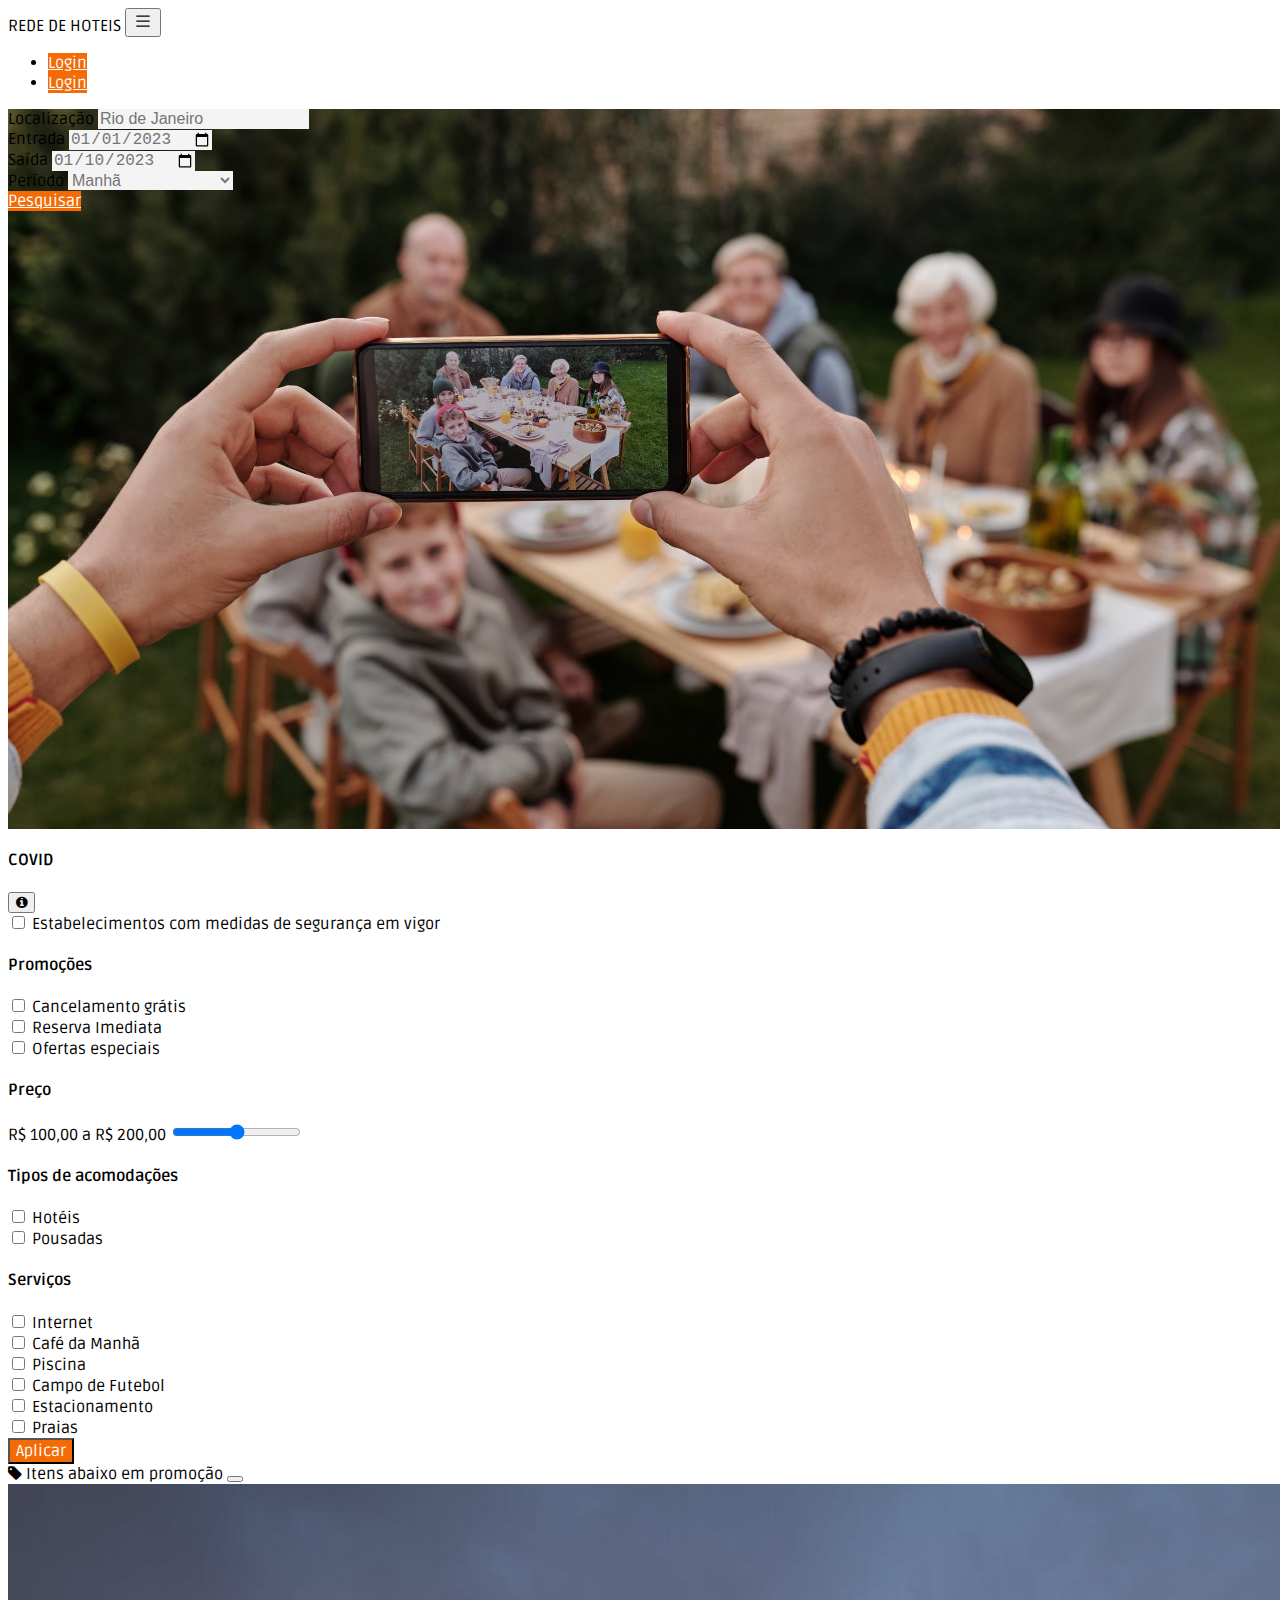
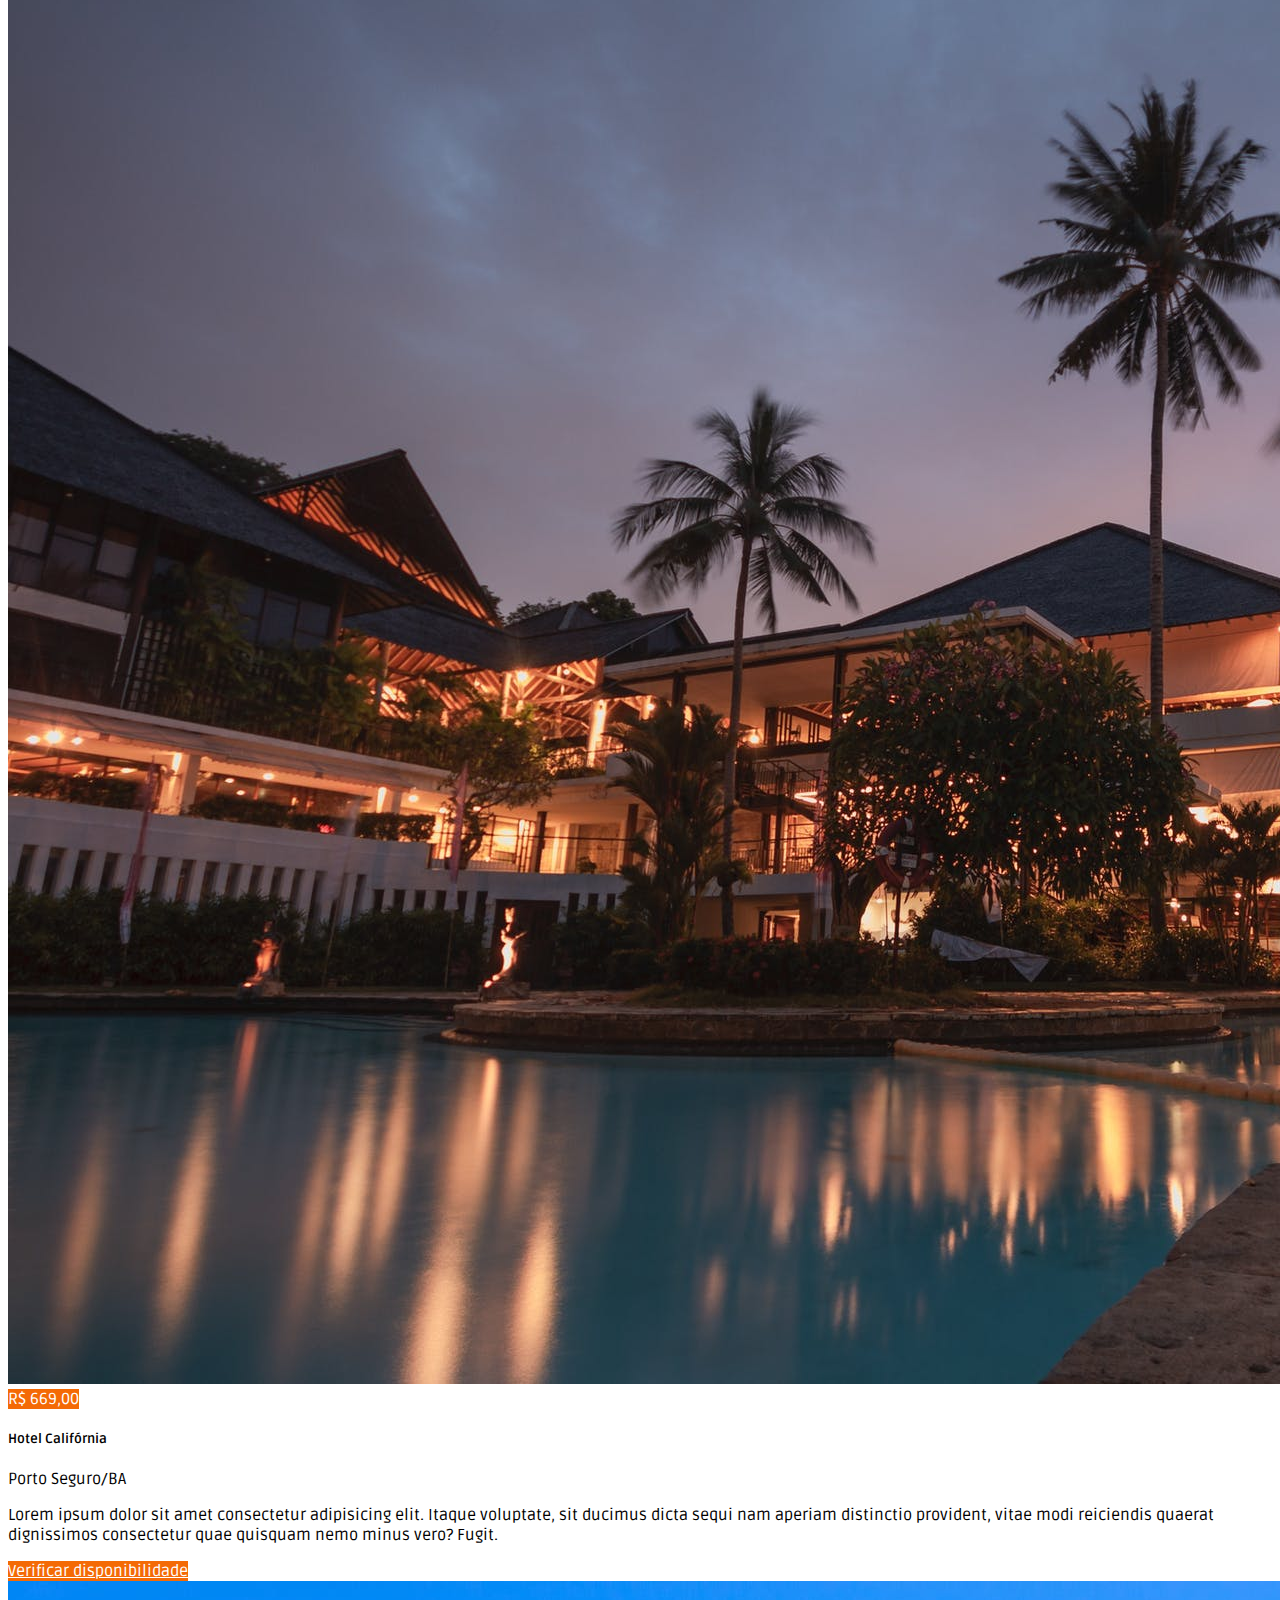
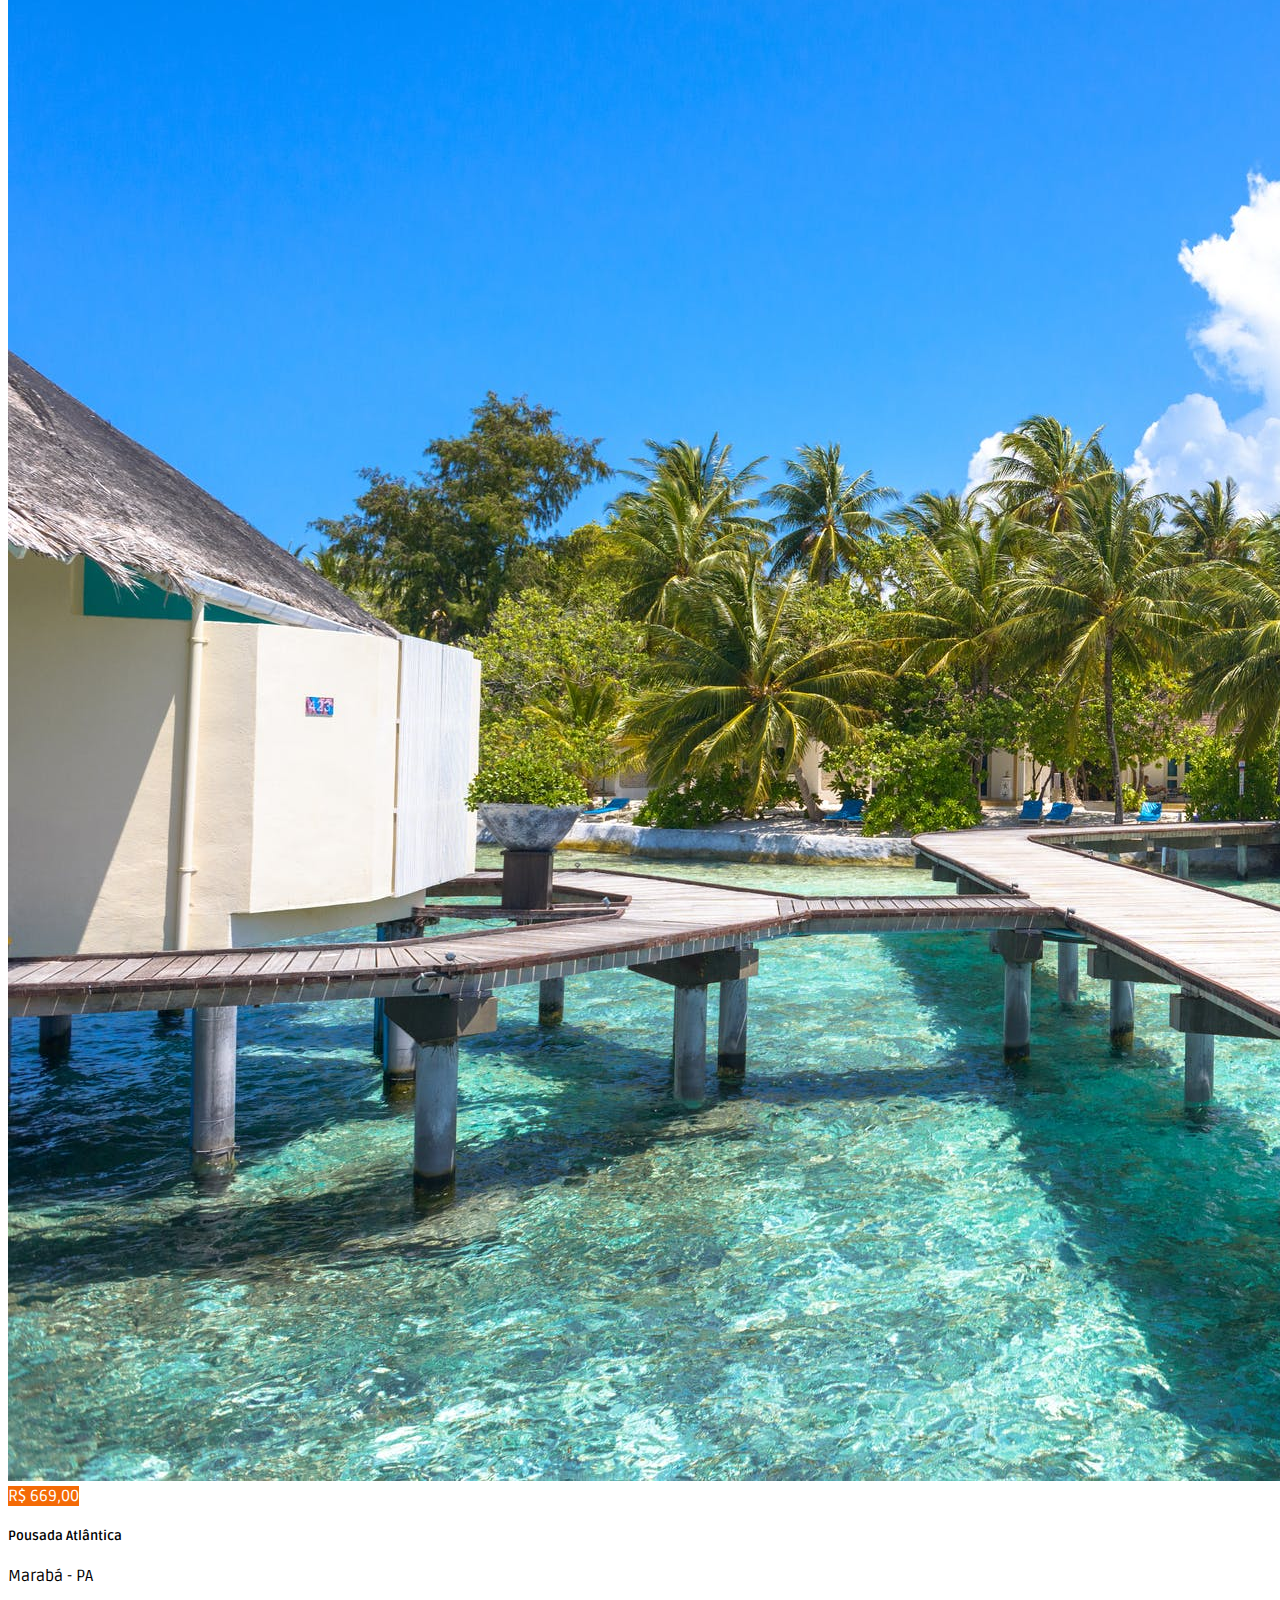
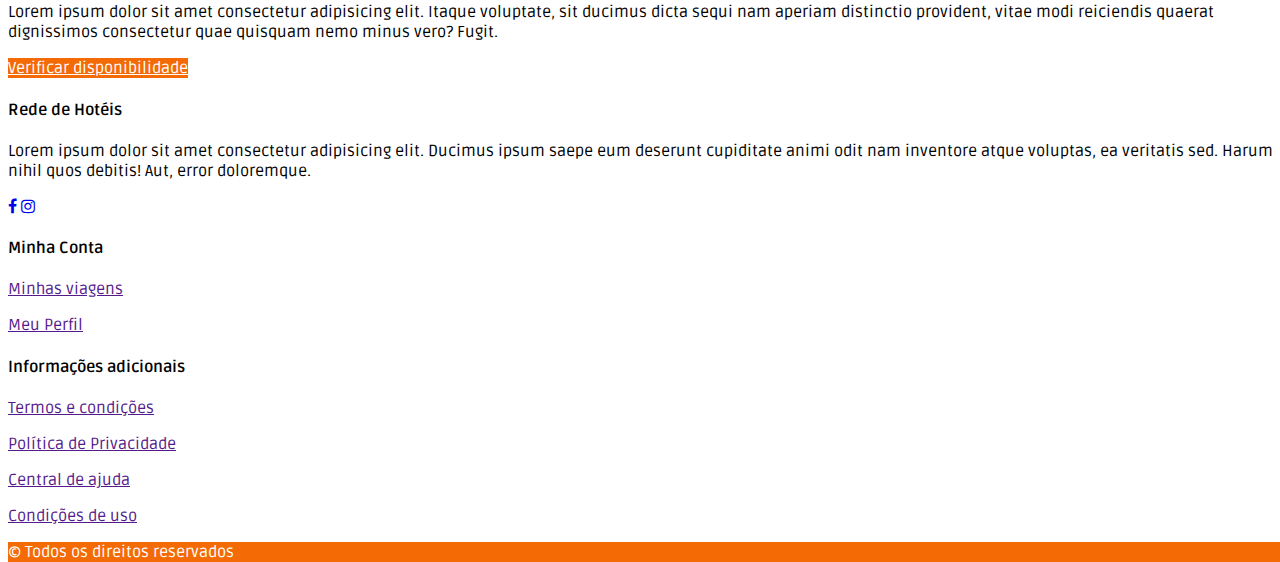
<file: pages/pesquisaResultados.html>
<!DOCTYPE html>
<html lang="pt-br">
<head>
    <meta charset="UTF-8">
    <meta http-equiv="X-UA-Compatible" content="IE=edge">
    <meta name="viewport" content="width=device-width, initial-scale=1.0">
    <link href="https://cdn.jsdelivr.net/npm/bootstrap@5.0.2/dist/css/bootstrap.min.css" rel="stylesheet" integrity="sha384-EVSTQN3/azprG1Anm3QDgpJLIm9Nao0Yz1ztcQTwFspd3yD65VohhpuuCOmLASjC" crossorigin="anonymous">
    <link href="https://fonts.googleapis.com/css2?family=Material+Icons" rel="stylesheet">
    <link rel="stylesheet" href="https://stackpath.bootstrapcdn.com/font-awesome/4.7.0/css/font-awesome.min.css"
        integrity="sha384-wvfXpqpZZVQGK6TAh5PVlGOfQNHSoD2xbE+QkPxCAFlNEevoEH3Sl0sibVcOQVnN" crossorigin="anonymous">
    <link rel="stylesheet" href="../style.css">
    <title>Página de Pesquisa</title>
</head>
<body>
    <nav class="navbar navbar-expand-lg navbar-light bg-white">
        <div class="container pt-1 pb-1">
          <span class="navbar-brand mb-0 h1 fw-bold">REDE DE HOTEIS</span>
          <button class="navbar-toggler" type="button" data-bs-toggle="collapse" data-bs-target="#navbarNav" aria-controls="navbarNav" aria-expanded="false" aria-label="Toggle navigation">
            <svg xmlns="http://www.w3.org/2000/svg" width="1.5em" height="1.5em" fill="currentColor" class="bi bi-list" viewBox="0 0 16 16">
                <path fill-rule="evenodd" d="M2.5 12a.5.5 0 0 1 .5-.5h10a.5.5 0 0 1 0 1H3a.5.5 0 0 1-.5-.5zm0-4a.5.5 0 0 1 .5-.5h10a.5.5 0 0 1 0 1H3a.5.5 0 0 1-.5-.5zm0-4a.5.5 0 0 1 .5-.5h10a.5.5 0 0 1 0 1H3a.5.5 0 0 1-.5-.5z"/>
              </svg>
          </button>
          <div class="collapse navbar-collapse d-lg-flex justify-content-lg-end" id="navbarNav">
            <ul class="navbar-nav">
                <li class="nav-item d-block d-md-none d-lg-md pt-2 pb-2">
                  <a href="../index.html" type="button" class="btn btn-orange w-100 rounded-0">Login</a>
                </li>
                <li class="nav-item d-none d-md-block d-lg-block">
                  <a href="../index.html" type="button" class="btn btn-orange rounded-0 ps-lg-5 pe-lg-5">Login</a>
                </li>
            </ul>
          </div>
        </div>
      </nav>

      <!--BANNER-->

      <div class="w-100 min-vh-100 background-banner-search d-flex justify-content-center align-items-center">
        <div class="container">
          <div class="card rounded-1 border-0 p-1 pt-4 pb-4 p-lg-4 pb-md-0 pb-lg-0 shadow">
            <div class="card-body">
              <form action="" class="pb-lg-2" onsubmit="return false;">
                <div class="row">
                  <div class="col-12 col-md-12 col-lg-3 mb-3">
                    <label for="localizacao" class="form-label fw-bold">Localização</label>
                    <input type="text" class="form-control rounded-0" name="localizacao" id="localizacao" placeholder="Digite a Localização" value="Rio de Janeiro">
                  </div>
                  <div class="col-12 col-md-12 col-lg-2 mb-3">
                    <label for="entrada" class="form-label fw-bold">Entrada</label>
                    <input type="date" class="form-control rounded-0" name="entrada" id="entrada" placeholder="Digite a Localização" value="2023-01-01">
                  </div>

                  <div class="col-12 col-md-12 col-lg-2 mb-3">
                    <label for="saida" class="form-label fw-bold">Saída</label>
                    <input type="date" class="form-control rounded-0" name="saida" id="saida" placeholder="Digite a Localização" value="2023-01-10">
                  </div>

                  <div class="col-12 col-md-12 col-lg-3 mb-3">
                    <label for="periodo" class="form-label fw-bold">Período</label>
                    <select class="form-select rounded-0" name="periodo" id="periodo" aria-label="Selecione o Período"value="Manhã">
                      <option value="">Selecione o Período</option>
                      <option value="madrugada">Madrugada</option>
                      <option value="manha"selected>Manhã</option>
                      <option value="tarde">Tarde</option>
                      <option value="noite">Noite</option>                      
                    </select>
                  </div>
                  <div class="col-12 col-md-12 col-lg-2 mb-3 pt-3 d-flex align-items-end">
                    <a href="pages/pesquisaResultados.html" class="btn btn-lg btn-orange w-100 rounded-0 border-0 p-lg-1">Pesquisar</a>
                  </div>
                </div>
              </form>
            </div>
          </div>
        </div>
      </div>

      <!--END BANNER-->

      <div class="w-100 min-vh-1000">
        <div class="container pt-4 pt-lg-5 pb-lg-5">
            <div class="row">
                <div class="d-none d-md-none d-lg-block col-lg-3">
                    <div class="card h-100 rounded-0">
                        <div class="card-body">
                            <!--COVID-->
                            <div class="w-100 d-lg-none d-md-none d-none pb-4 border-bottom">
                                <div class="card-title d-flex align-items-baseline">
                                    <h4 class="fs-5 fw-bold me-2">COVID</h4>
                                    <button type="buttom" class="btn btn-tooltip-default" data-bs-toggle="tooltip" data-bs-placement="right" title="Informação"><i class="fa fa-info-circle" aria-hidden="true"></i></button>
                                </div>
                                <div class="form-check">
                                    <input type="checkbox" class="form-check-input" value="covid" id="covid">
                                    <label for="covid" class="form-check-label">Estabelecimentos com medidas de segurança em vigor</label>
                                </div>
                            </div>
                            <!--END COVID-->
                             <!--PROMOÇÕES-->
                            <div class="w-100 pt-4 pb-4 border-bottom">
                                <div class="card-title d-flex align-items-baseline">
                                    <h4 class="fs-5 fw-bold me-2">Promoções</h4>
                                </div>
                                <div class="form-check">
                                    <input type="checkbox" class="form-check-input" value="cancelamento" id="cancelamento">
                                        <label for="cancelamento" class="form-check-label">Cancelamento grátis</label>
                                </div>
                                <div class="form-check">
                                    <input type="checkbox" class="form-check-input" value="reservaImediata" id="reservaImediata">
                                    <label for="reservaImediata" class="form-check-label">Reserva Imediata</label>
                                </div>
                                <div class="form-check">
                                    <input type="checkbox" class="form-check-input" value="ofertasEspeciais" id="ofertasEspeciais">
                                    <label for="ofertasEspeciais" class="form-check-label">Ofertas especiais</label>
                                </div>
                            </div>
                              <!--END Promoções-->
                              <!--PREÇOS-->
                            <div class="w-100 pt-4 pb-4 border-bottom">
                              <div class="card-title d-flex align-items-baseline">
                                <h4 class="fw-bold fs-5 me-2">Preço</h4>
                              </div>
                              <label for="range" class="form-label">R$ 100,00 a R$ 200,00</label>
                              <input type="range" class="form-range" min="100" step="0.5" max="200" id="range">
                            </div>
                            <!--END PREÇOS-->
                            <!--TIPOS DE ACOMODAÇÕES-->
                            <div class="w-100 pt-4 pb-4 border-bottom">
                              <div class="card-title d-flex align-items-baseline">
                                <h4 class="fw-bold fs-5 me-2">Tipos de acomodações</h4>
                              </div>
                              <div class="form-check">
                                <input type="checkbox" class="form-check-input" value="hoteis" id="hoteis">
                                <label for="hoteis" class="form-check-label">Hotéis</label>
                              </div>
                              <div class="form-check">
                                <input type="checkbox" class="form-check-input" value="pousadas" id="pousadas">
                                <label for="pousadas" class="form-check-label">Pousadas</label>
                              </div>
                            </div>
                            <!--END ACOMODAÇÕES-->

                            <div class="w-100 pt-4 pb-4 border-bottom">
                              <div class="card-title d-flex align-items-baseline">
                                <h4 class="fw-bold fs-5 me-2">Serviços</h4>
                              </div>
                              <div class="form-check">
                                <input type="checkbox" class="form-check-input" value="internet" id="internet">
                                <label for="internet" class="form-check-label">Internet</label>
                              </div>
                              <div class="form-check">
                                <input type="checkbox" class="form-check-input" value="cafeManha" id="cafeManha">
                                <label for="cafeManha" class="form-check-label">Café da Manhã</label>
                              </div>

                              <div class="form-check">
                                <input type="checkbox" class="form-check-input" value="piscina" id="piscina">
                                <label for="piscina" class="form-check-label">Piscina</label>
                              </div>

                              <div class="form-check">
                                <input type="checkbox" class="form-check-input" value="campo-futebol" id="campo-futebol">
                                <label for="campo-futebol" class="form-check-label">Campo de Futebol</label>
                              </div>

                              <div class="form-check">
                                <input type="checkbox" class="form-check-input" value="estacionamento" id="estacionamento">
                                <label for="estacionamento" class="form-check-label">Estacionamento</label>
                              </div>

                              <div class="form-check">
                                <input type="checkbox" class="form-check-input" value="praias" id="praias">
                                <label for="praias" class="form-check-label">Praias</label>
                              </div>
                            </div>
                            <!--END SERVIÇOS-->

                            <!--BOTAO-->
                            <div class="w-100 pt-4 pb-4 d-flex justify-content-end">
                              <button class="btn btn-orange pe-4 ps-4 rounded-0 w-100">Aplicar</button>
                            </div>
                            <!--END BOTAO-->

                        </div> 
                    </div>
                </div>
                <div class="col-12 col-md-12 col-lg-9">
                  <div class="alert alert-info alert-dismissible fade show rounded-0" role="alert">
                      <span>
                          <i class="fa fa-tag me-2" aria-hidden="true"></i>
                          Itens abaixo em promoção
                      </span>
                      <button type="button" class="btn-close" data-bs-dismiss="alert" aria-label="Close"></button>
                  </div>
                  <div class="row">
                    <div class="col-12 col-md-6 col-lg-6 mb-4">
                      <div class="card shadow border-0">
                        <div class="position-relative">
                          <img src="../assets/img/hoteis/hotel-1.jpeg" alt="" class="card-img-top">
                          <span class="position-absolute bottom-0 right-0 bg-color-orange ps-2 pe-2 pt-1 pb-1">R$ 669,00</span>
                        </div>
                        <div class="card-body p-3">
                          <h5 class="card-title mb-1">Hotel Califórnia</h5>
                          <p class="text-muted">Porto Seguro/BA</p>
                          <p class="card-text">Lorem ipsum dolor sit amet consectetur adipisicing elit. Itaque voluptate, sit ducimus dicta sequi nam aperiam distinctio provident, vitae modi reiciendis quaerat dignissimos consectetur quae quisquam nemo minus vero? Fugit.</p>
                          <a href="disponibilidade.html" class="btn btn-orange rounde-0 w-100">Verificar disponibilidade</a>
                        </div>
                      </div>
                    </div>
                    <div class="col-12 col-md-6 col-lg-6">
                      <div class="card shadow border-0">
                        <div class="position-relative">
                          <img src="../assets/img/hoteis/hotel-3.jpeg" alt="" class="card-img-top">
                          <span class="position-absolute bottom-0 right-0 bg-color-orange ps-2 pe-2 pt-1 pb-1">R$ 669,00</span>
                        </div>
                        <div class="card-body p-3">
                          <h5 class="card-title mb-1">Pousada Atlântica</h5>
                          <p class="text-muted">Marabá - PA</p>
                          <p class="card-text">Lorem ipsum dolor sit amet consectetur adipisicing elit. Itaque voluptate, sit ducimus dicta sequi nam aperiam distinctio provident, vitae modi reiciendis quaerat dignissimos consectetur quae quisquam nemo minus vero? Fugit.</p>
                          <a href="disponibilidade2.html" class="btn btn-orange rounde-0 w-100">Verificar disponibilidade</a>
                        </div>
                      </div>
                    </div>
                  </div>
              </div>
            </div>
        </div>
      </div>

      

      <footer class="w-100 bg-light">
        <div class="container pt-3 pt-md-3 pt-lg-5 pb-lg-5 mt-4">
          <div class="row">
            <div class="col-12 col-md-4 col-lg-4 mb-lg-0">
              <h4 class="fs-4 fw-bold text-uppercase mb-2 mb-md-4 mb-lg-4">Rede de Hotéis</h4>
              <p class="text-muted">Lorem ipsum dolor sit amet consectetur adipisicing elit. Ducimus ipsum saepe eum deserunt cupiditate animi odit nam inventore atque voluptas, ea veritatis sed. Harum nihil quos debitis! Aut, error doloremque.</p>
              <p>
                <a href="https://www.facebook.com/warley.galvao.5" title="Facebook" target="_blank" class="text-decoration-none text-muted me-1 me-md-1 me-lg-2"><i class="fa fa-facebook" aria-hidden="true"></i></a>
                <a href="https://www.instagram.com/wrgalvao/" title="Instagram" target="_blank" class="text-decoration-none text-muted me-1 me-md-1 me-lg-2"><i class="fa fa-instagram" aria-hidden="true"></i></a>
              </p>
            </div>
            <div class="col-12 col-md-4 col-lg-4 pe-lg-0 ps-lg-5 mb-3 mb-md-0 md-lg-0">
              <h4 class="fw-4 fw-bold mb-2 mb-md-4 mb-lg-4">Minha Conta</h4>
              <p class="mb-0"><a href="" class="text-decoration-none text-muted">Minhas viagens</a></p>
              <p class="mb-0"><a href="" class="text-decoration-none text-muted">Meu Perfil</a></p>
            </div>
    
            <div class="col-12 col-md-4 col-lg-4 pe-lg-0 ps-lg-5 mb-3 mb-md-0 md-lg-0">
              <h4 class="fw-4 fw-bold mb-2 mb-md-4 mb-lg-4">Informações adicionais</h4>
              <p class="mb-0"><a href="" class="text-decoration-none text-muted">Termos e condições</a></p>
              <p class="mb-0"><a href="" class="text-decoration-none text-muted">Política de Privacidade</a></p>
              <p class="mb-0"><a href="" class="text-decoration-none text-muted">Central de ajuda</a></p>
              <p class="mb-0"><a href="" class="text-decoration-none text-muted">Condições de uso</a></p>
            </div>
          </div>
        </div>
        <div class="w-100 bg-color-orange d-flex justify-content-center align-items-center">
          <p class="mb-0 pt-1 pb-1">&copy; Todos os direitos reservados</p>
        </div>
      </footer>

</body>
<script src="https://cdn.jsdelivr.net/npm/bootstrap@5.0.2/dist/js/bootstrap.bundle.min.js" integrity="sha384-MrcW6ZMFYlzcLA8Nl+NtUVF0sA7MsXsP1UyJoMp4YLEuNSfAP+JcXn/tWtIaxVXM" crossorigin="anonymous"></script>
</html>
</file>
<file: style.css>
@import './assets/css/tema.css'
</file>
